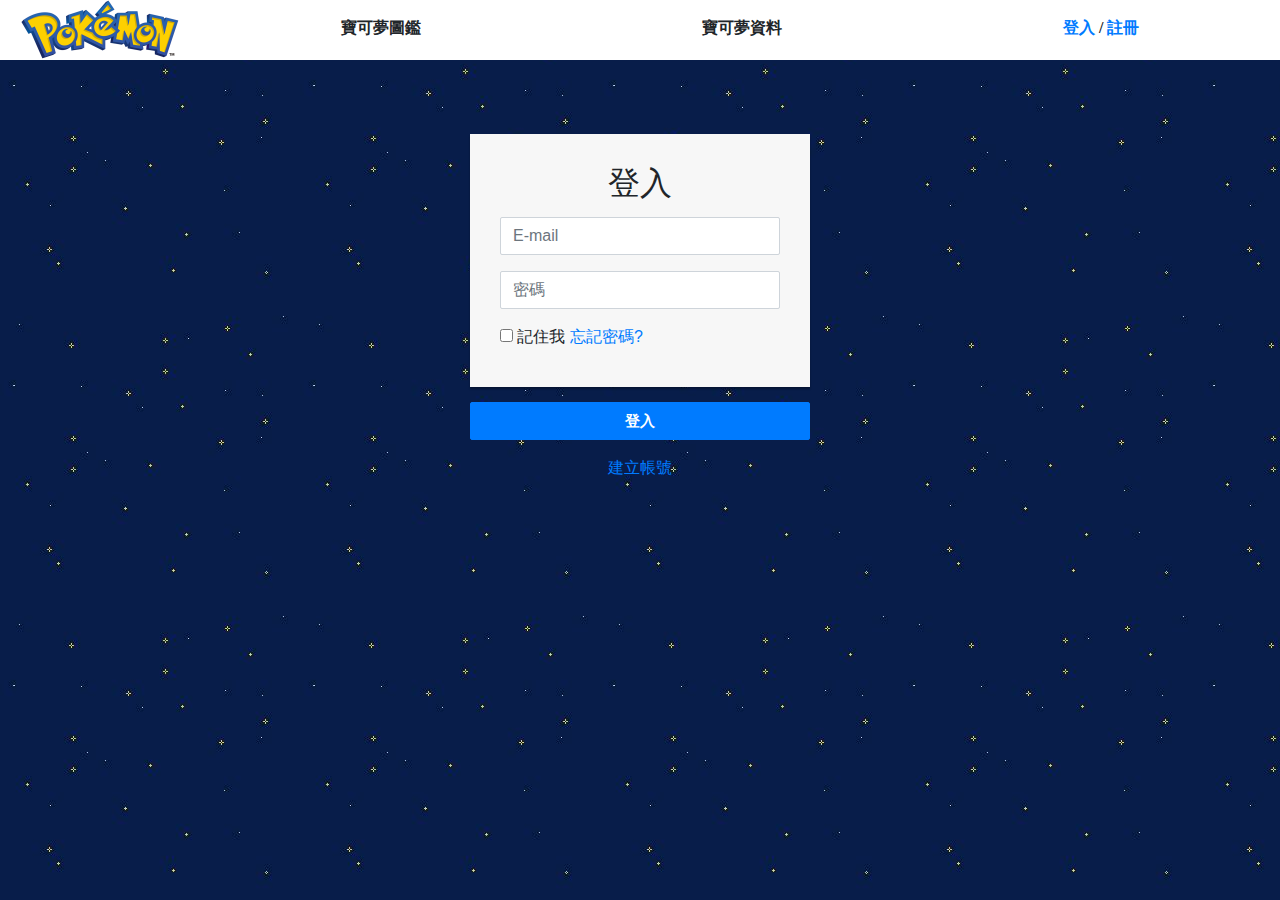
<file: Pokedex/login.html>
﻿<!DOCTYPE html>
<html lang="en">
<head>
    <meta charset="UTF-8">
    <meta name="description" content="Login">
    <meta name="author" content="Xuan-Hong,Liu">
    <meta name="viewport" content="width=device-width, initial-scale=1.0">
    <title>登入</title>
    <link rel="Shortcut Icon" href="img/background/favicon.ico" type="image/gif" sizes="16x16">
    <link rel="stylesheet" type="text/css" href="css/loading.css" />
    <link rel="stylesheet" href="css/pagesetting.css">
    <script src="js/jquery.js"></script>
    <script src="js/pokemoninfo.js"></script>
    <link rel="stylesheet" href="https://stackpath.bootstrapcdn.com/bootstrap/4.3.1/css/bootstrap.min.css" integrity="sha384-ggOyR0iXCbMQv3Xipma34MD+dH/1fQ784/j6cY/iJTQUOhcWr7x9JvoRxT2MZw1T" crossorigin="anonymous">
    <script src="https://ajax.googleapis.com/ajax/libs/jquery/1.12.4/jquery.min.js"></script>
    <script src="https://maxcdn.bootstrapcdn.com/bootstrap/3.3.7/js/bootstrap.min.js"></script>
    <script src="js/subroutine.js"></script>
    <link href="css/login.css" rel="stylesheet" />
</head>
<body>
    <div class="container" id="boundary">
        <div class="row header">
            <a href="index.html">
                <div id="logo"></div>
            </a>
            <div class="title" onclick="jump2()" id="title2">寶可夢資料</div>
            <div class="logIn">
                <a href="#" onclick="goLogin()">登入</a> /
                <a href="#" onclick="goRegister()">註冊</a>
            </div>

        </div><br>


        <div class="login-form">
            <form>
                <h2 class="text-center">登入</h2>
                <div class="form-group">
                    <input type="text" class="form-control" placeholder="E-mail" required="required" id="email">
                </div>
                <div class="form-group">
                    <input type="password" class="form-control" placeholder="密碼" required="required" id="pwd">
                </div>
                <div class="clearfix">
                    <label class="pull-left checkbox-inline"><input type="checkbox"> 記住我</label>
                    <a href="#" class="pull-right">忘記密碼?</a>
                </div>
            </form>
            <div class="form-group">
                <button type="submit" class="btn btn-primary btn-block" id="btnOK">登入</button>
            </div>
            <p class="text-center"><a href="register.html">建立帳號</a></p>
        </div>
    </div>




    <script>
        $(document).on("click", "#btnOK", function () {
            $.get("/odata/userInfoes", function (e) {
                var dataList = e.value;
                for (var i = 0; i < e.value.length; i++) {
                    if (dataList[i].email == $("#email").val()) {
                        if (dataList[i].pwd == $("#pwd").val()) {
                            document.location.href = "index.html";
                            document.cookie = "login=true";
                            document.cookie = "uid=" + dataList[i].uid;
                            document.cookie = "cName=" + dataList[i].cName;
                            var newItem = {
                                uid: dataList[i].uid,
                            }
                            $.ajax({
                                type: "post",
                                url: "/odata/loginRecords",
                                //contentType: "application/json",
                                //data: JSON.stringify(newItem)
                                data: newItem
                            })
                            return;
                        }
                    }
                }
                alert("登入失敗");
            })
        })

        //< !--Title Pokemon編號名稱在小螢幕時取消顯示-- >
        var a = 2;

        if (parseInt($(window).width()) > 700) {
            $("#title2").before('<div class="title" onclick="jumpIndex()" id="title1">寶可夢圖鑑</div>')
        }

        $(window).resize(function () {
            if (parseInt($(window).width()) < 700) {
                $("#title1").remove();
                a = 1;
            } else if (a == 1) {
                a = 2;
                $("#title2").before('<div class="title" onclick="jumpIndex()" id="title1">寶可夢圖鑑</div>');
            }
        });
             //< !--Title Pokemon編號名稱在小螢幕時取消顯示-- >
    </script>

</body>
</html>
</file>
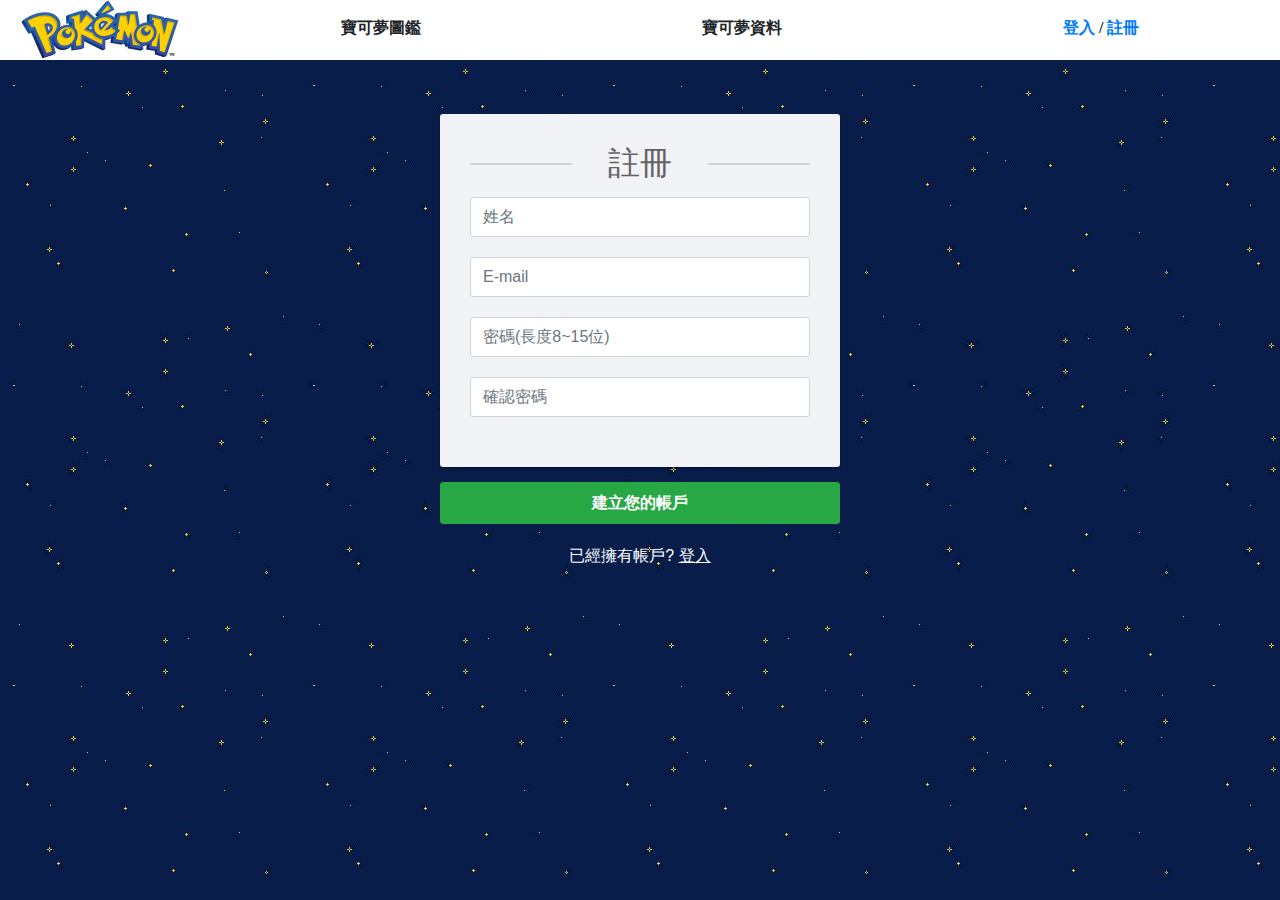
<file: Pokedex/register.html>
﻿<!DOCTYPE html>
<html lang="en">
<head>
    <meta charset="UTF-8">
    <meta name="description" content="Register">
    <meta name="author" content="Xuan-Hong,Liu">
    <meta name="viewport" content="width=device-width, initial-scale=1.0">
    <title>註冊</title>
    <link rel="Shortcut Icon" href="img/background/favicon.ico" type="image/gif" sizes="16x16">
    <link rel="stylesheet" type="text/css" href="css/loading.css" />
    <link rel="stylesheet" href="css/pagesetting.css">
    <script src="js/jquery.js"></script>
    <script src="js/pokemoninfo.js"></script>
    <link rel="stylesheet" href="https://stackpath.bootstrapcdn.com/bootstrap/4.3.1/css/bootstrap.min.css" integrity="sha384-ggOyR0iXCbMQv3Xipma34MD+dH/1fQ784/j6cY/iJTQUOhcWr7x9JvoRxT2MZw1T" crossorigin="anonymous">
    <script src="https://ajax.googleapis.com/ajax/libs/jquery/1.12.4/jquery.min.js"></script>
    <script src="https://maxcdn.bootstrapcdn.com/bootstrap/3.3.7/js/bootstrap.min.js"></script>
    <script src="js/subroutine.js"></script>
    <link href="css/register.css" rel="stylesheet" />
</head>
<body>
    <div class="container" id="boundary">
        <div class="row header">
            <a href="index.html">
                <div id="logo"></div>
            </a>
            <div class="title" onclick="jump2()" id="title2">寶可夢資料</div>
            <div class="logIn">
                <a href="#" onclick="goLogin()">登入</a> /
                <a href="#" onclick="goRegister()">註冊</a>
            </div>

        </div><br>


        <div class="signup-form">
            <form>
                <h2>註冊</h2>
                <div class="form-group">
                    <div class="col-xs-6 cName">
                        <input type="text" class="form-control" name="cName" placeholder="姓名" required="required" id="cName" onblur="nameCheck()">
                    </div>
                </div>
                <div class="form-group email">
                    <input type="email" class="form-control" name="email" placeholder="E-mail" required="required" id="email" onblur="mailCheck()">
                </div>
                <div class="form-group pwd">
                    <input type="password" class="form-control" name="password" placeholder="密碼(長度8~15位)" required="required" id="pwd" pattern=".{8,15}" onblur="pwdCheck()">
                </div>
                <div class="form-group cPwd">
                    <input type="password" class="form-control" name="confirm_password" placeholder="確認密碼" required="required" id="cPwd" pattern=".{8,15}" onblur="pwdCheck()">
                </div>
            </form>
            <div class="form-group">
                <button type="submit" class="btn btn-success btn-lg btn-block" id="btnOK">建立您的帳戶</button>
            </div>
            <div class="text-center">已經擁有帳戶? <a href="login.html">登入</a></div>
        </div>
    </div>


    <script>
        var flag = false;
        var flag2 = false;
        var flag3 = false;
        function pwdCheck() {
            if ($("#pwd").val() != $("#cPwd").val()) {
                $("#err").remove();
                $(".cPwd").append('<span style="color:red;font-size:0.25rem;" id="err">*兩次輸入密碼不一致</span>');
            } else {
                if ($("#pwd").val().length < 8) {
                    $("#err").remove();
                    $(".cPwd").append('<span style="color:red;font-size:0.25rem;" id="err">*密碼長度過短</span>');
                } else {
                    $("#err").remove();
                    flag = true;
                }

            }
        }

        function nameCheck() {
            if (!$("#cName").val()) {
                $(".cName").append('<span style="color:red;font-size:0.25rem;" id="eName">*必填</span>');
                return;
            } else {
                $("#eName").remove();
                flag2 = true;
            }
        }

        function mailCheck() {
            if (!$("#email").val()) {
                $(".email").append('<span style="color:red;font-size:0.25rem;" id="eMail">*必填</span>');
                return;
            } else {
                $("#eMail").remove();
                flag3 = true;
            }
        }

        $(document).on("click", "#btnOK", function () {
            if (!flag || !flag2 || !flag3) {
                pwdCheck();
                nameCheck();
                mailCheck();
                return;
            }


            $.get("/odata/userInfoes", function (e) {
                $("#eMail").remove();
                var dataList = e.value;
                for (var i = 0; i < e.value.length; i++) {
                    if (dataList[i].email == $("#email").val()) {
                        $(".email").append('<span style="color:red;font-size:0.25rem;" id="eMail">*信箱已註冊</span>');
                        return;
                    }
                }

                if (flag && flag2) {
                    var newUser = {
                        cName: $("#cName").val(),
                        email: $("#email").val(),
                        pwd: $("#pwd").val(),
                    }

                    $.ajax({
                        type: "post",
                        url: "/odata/userInfoes",
                        contentType: "application/json",
                        data: JSON.stringify(newUser)
                    }).then(function () {
                        $.get("/odata/userInfoes", function (e) {
                            var list = e.value;
                            document.location.href = "index.html";
                            for (var i = 0; i < e.value.length; i++) {
                                if (list[i].email == $("#email").val()) {
                                    document.location.href = "index.html";
                                    document.cookie = "login=true";
                                    document.cookie = "uid=" + list[i].uid;
                                    document.cookie = "cName=" + list[i].cName;
                                    alert("加入會員成功!");
                                    return;
                                }
                            }
                        })
                    })
                };
            })
        })


        //< !--Title Pokemon編號名稱在小螢幕時取消顯示-- >
        var a = 2;

        if (parseInt($(window).width()) > 700) {
            $("#title2").before('<div class="title" onclick="jumpIndex()" id="title1">寶可夢圖鑑</div>')
        }

        $(window).resize(function () {
            if (parseInt($(window).width()) < 700) {
                $("#title1").remove();
                a = 1;
            } else if (a == 1) {
                a = 2;
                $("#title2").before('<div class="title" onclick="jumpIndex()" id="title1">寶可夢圖鑑</div>');
            }
        });
                //< !--Title Pokemon編號名稱在小螢幕時取消顯示-- >
    </script>

</body>
</html>
</file>
<file: Pokedex/css/loading.css>
.ld.reverse {
  -webkit-animation-direction: reverse;
  animation-direction: reverse;
}
.ld.xhalf {
  -webkit-animation-duration: 0.5s;
  animation-duration: 0.5s;
}
.ld.x1 {
  -webkit-animation-duration: 1s;
  animation-duration: 1s;
}
.ld.x2 {
  -webkit-animation-duration: 2s;
  animation-duration: 2s;
}
.ld.x4 {
  -webkit-animation-duration: 4s;
  animation-duration: 4s;
}
.ld.running {
  -webkit-animation-play-state: running;
  animation-play-state: running;
}
.ld.paused {
  -webkit-animation-play-state: paused;
  animation-play-state: paused;
}
.ld.f00 {
  -webkit-animation-delay: 0s;
  animation-delay: 0s;
}
.ld.f01 {
  -webkit-animation-delay: -0.1s;
  animation-delay: -0.1s;
}
.ld.f02 {
  -webkit-animation-delay: -0.2s;
  animation-delay: -0.2s;
}
.ld.f03 {
  -webkit-animation-delay: -0.3s;
  animation-delay: -0.3s;
}
.ld.f04 {
  -webkit-animation-delay: -0.4s;
  animation-delay: -0.4s;
}
.ld.f05 {
  -webkit-animation-delay: -0.5s;
  animation-delay: -0.5s;
}
.ld.f06 {
  -webkit-animation-delay: -0.6s;
  animation-delay: -0.6s;
}
.ld.f07 {
  -webkit-animation-delay: -0.7s;
  animation-delay: -0.7s;
}
.ld.f08 {
  -webkit-animation-delay: -0.8s;
  animation-delay: -0.8s;
}
.ld.f09 {
  -webkit-animation-delay: -0.9s;
  animation-delay: -0.9s;
}
.ld.f10 {
  -webkit-animation-delay: -1s;
  animation-delay: -1s;
}
.ld-ball,
.ld-ring,
.ld-hourglass,
.ld-loader,
.ld-cross,
.ld-square,
.ld-pie,
.ld-spinner {
  width: 1em;
  height: 1em;
  position: relative;
  color: inherit;
  display: inline-block;
/*
  &:before
    content: "◎"
    display: block
    visibility: hidden
  */
}
.ld-ball:after,
.ld-ring:after,
.ld-hourglass:after,
.ld-loader:after,
.ld-cross:after,
.ld-square:after,
.ld-pie:after,
.ld-spinner:after {
  position: absolute;
  margin: auto;
  width: 100%;
  height: 100%;
  top: 0;
  left: 0;
  right: 0;
  bottom: 0;
  content: " ";
  display: inline-block;
  background: center center no-repeat;
  background-size: cover;
}
.ld-ball:after {
  border-radius: 50%;
  background: currentColor;
}
.ld-pie:after {
  width: 0;
  height: 0;
  border-radius: 50%;
  border-style: solid;
  border-width: 0.5em;
  -webkit-background-clip: padding-box;
  border-color: currentColor currentColor currentColor transparent;
}
.ld-ring:after {
  border-radius: 50%;
  border-style: solid;
  border-width: 0.15em;
  -webkit-background-clip: padding-box;
  border-color: currentColor currentColor currentColor transparent;
  box-sizing: border-box;
}
.ld-hourglass:after {
  width: 0;
  height: 0;
  background: none;
  border-radius: 50%;
  border-style: solid;
  border-width: 0.5em;
  border-color: currentColor transparent currentColor transparent;
}
.ld-cross:after {
  width: 18%;
  height: 18%;
  background: currentColor;
  box-shadow: 0 0.18em 0 1px currentColor, 0 -0.18em 0 1px currentColor, 0.18em 0 0 1px currentColor, -0.18em 0 0 1px currentColor, 0 0.36em 0 1px currentColor, 0 -0.36em 0 1px currentColor, 0.36em 0 0 1px currentColor, -0.36em 0 0 1px currentColor;
}
.ld-square:after {
  width: 90%;
  height: 90%;
  background: currentColor;
}
.ld-spinner:after {
  width: 20%;
  height: 20%;
  border-radius: 50%;
  background: none;
  box-shadow: 0 0.5em 0 0 currentColor,0 -.5em 0 0 currentColor,.5em 0 0 0 currentColor,-.5em 0 0 0 currentColor,.35355339059327373em .35355339059327373em 0 0 currentColor,-.35355339059327373em .35355339059327373em 0 0 currentColor,.35355339059327373em -.35355339059327373em 0 0 currentColor,-.35355339059327373em -.35355339059327373em 0 0 currentColor;
}
.ld-loader {
  background-size: cover;
}
@keyframes ld-blink {
  0% {
    opacity: 1;
  }
  49% {
    opacity: 1;
  }
  50% {
    opacity: 0;
  }
  100% {
    opacity: 0;
  }
}
@-webkit-keyframes ld-blink {
  0% {
    opacity: 1;
  }
  49% {
    opacity: 1;
  }
  50% {
    opacity: 0;
  }
  100% {
    opacity: 0;
  }
}
.ld.ld-blink {
  -webkit-animation: ld-blink 1s infinite linear;
  animation: ld-blink 1s infinite linear;
}
@keyframes ld-blur {
  0% {
    filter: blur(0);
  }
  50% {
    filter: blur(5px);
  }
  100% {
    filter: blur(0);
  }
}
@-webkit-keyframes ld-blur {
  0% {
    filter: blur(0);
  }
  50% {
    filter: blur(5px);
  }
  100% {
    filter: blur(0);
  }
}
.ld.ld-blur {
  -webkit-animation: ld-blur 1s infinite;
  animation: ld-blur 1s infinite;
}
@keyframes ld-breath {
  0% {
    -webkit-transform: scale(0.86);
    transform: scale(0.86);
  }
  50% {
    -webkit-transform: scale(1.06);
    transform: scale(1.06);
  }
  100% {
    -webkit-transform: scale(0.86);
    transform: scale(0.86);
  }
}
@-webkit-keyframes ld-breath {
  0% {
    -webkit-transform: scale(0.86);
    transform: scale(0.86);
  }
  50% {
    -webkit-transform: scale(1.06);
    transform: scale(1.06);
  }
  100% {
    -webkit-transform: scale(0.86);
    transform: scale(0.86);
  }
}
.ld.ld-breath {
  -webkit-animation: ld-breath 1s infinite;
  animation: ld-breath 1s infinite;
}
@keyframes ld-broadcast {
  0% {
    box-shadow: 0 0 0 3px rgba(0,0,0,0.9);
  }
  19% {
    box-shadow: 0 0 0 2px rgba(0,0,0,0.7);
  }
  20% {
    box-shadow: 0 0 0 6px rgba(0,0,0,0.8);
  }
  39% {
    box-shadow: 0 0 0 5px rgba(0,0,0,0.6);
  }
  40% {
    box-shadow: 0 0 0 9px rgba(0,0,0,0.7);
  }
  60% {
    box-shadow: 0 0 0 8px rgba(0,0,0,0.6);
    animation-timing-function: cubic-bezier(0.5, 0, 1, 0.5);
  }
  100% {
    box-shadow: 0 0 0 0px rgba(0,0,0,0.2);
  }
}
@-webkit-keyframes ld-broadcast {
  0% {
    box-shadow: 0 0 0 3px rgba(0,0,0,0.9);
  }
  19% {
    box-shadow: 0 0 0 2px rgba(0,0,0,0.7);
  }
  20% {
    box-shadow: 0 0 0 6px rgba(0,0,0,0.8);
  }
  39% {
    box-shadow: 0 0 0 5px rgba(0,0,0,0.6);
  }
  40% {
    box-shadow: 0 0 0 9px rgba(0,0,0,0.7);
  }
  60% {
    box-shadow: 0 0 0 8px rgba(0,0,0,0.6);
    animation-timing-function: cubic-bezier(0.5, 0, 1, 0.5);
  }
  100% {
    box-shadow: 0 0 0 0px rgba(0,0,0,0.2);
  }
}
.ld.ld-broadcast {
  -webkit-animation: ld-broadcast 1s infinite ease-out;
  animation: ld-broadcast 1s infinite ease-out;
  border-radius: 50%;
}
@keyframes ld-clock {
  0% {
    -webkit-transform: rotate(0deg);
    transform: rotate(0deg);
  }
  8.333% {
    -webkit-transform: rotate(30deg);
    transform: rotate(30deg);
  }
  16.667% {
    -webkit-transform: rotate(60deg);
    transform: rotate(60deg);
  }
  25% {
    -webkit-transform: rotate(90deg);
    transform: rotate(90deg);
  }
  33.333% {
    -webkit-transform: rotate(120deg);
    transform: rotate(120deg);
  }
  41.667% {
    -webkit-transform: rotate(150deg);
    transform: rotate(150deg);
  }
  50% {
    -webkit-transform: rotate(180deg);
    transform: rotate(180deg);
  }
  58.333% {
    -webkit-transform: rotate(210deg);
    transform: rotate(210deg);
  }
  66.667% {
    -webkit-transform: rotate(240deg);
    transform: rotate(240deg);
  }
  75% {
    -webkit-transform: rotate(270deg);
    transform: rotate(270deg);
  }
  83.333% {
    -webkit-transform: rotate(300deg);
    transform: rotate(300deg);
  }
  91.667% {
    -webkit-transform: rotate(330deg);
    transform: rotate(330deg);
  }
  100% {
    -webkit-transform: rotate(360deg);
    transform: rotate(360deg);
  }
}
@-webkit-keyframes ld-clock {
  0% {
    -webkit-transform: rotate(0deg);
    transform: rotate(0deg);
  }
  8.333% {
    -webkit-transform: rotate(30deg);
    transform: rotate(30deg);
  }
  16.667% {
    -webkit-transform: rotate(60deg);
    transform: rotate(60deg);
  }
  25% {
    -webkit-transform: rotate(90deg);
    transform: rotate(90deg);
  }
  33.333% {
    -webkit-transform: rotate(120deg);
    transform: rotate(120deg);
  }
  41.667% {
    -webkit-transform: rotate(150deg);
    transform: rotate(150deg);
  }
  50% {
    -webkit-transform: rotate(180deg);
    transform: rotate(180deg);
  }
  58.333% {
    -webkit-transform: rotate(210deg);
    transform: rotate(210deg);
  }
  66.667% {
    -webkit-transform: rotate(240deg);
    transform: rotate(240deg);
  }
  75% {
    -webkit-transform: rotate(270deg);
    transform: rotate(270deg);
  }
  83.333% {
    -webkit-transform: rotate(300deg);
    transform: rotate(300deg);
  }
  91.667% {
    -webkit-transform: rotate(330deg);
    transform: rotate(330deg);
  }
  100% {
    -webkit-transform: rotate(360deg);
    transform: rotate(360deg);
  }
}
.ld.ld-clock {
  -webkit-animation: ld-clock 9s infinite cubic-bezier(0, 0.7, 0.3, 1);
  animation: ld-clock 9s infinite cubic-bezier(0, 0.7, 0.3, 1);
}
@keyframes ld-cycle {
  0%, 50%, 100% {
    animation-timing-function: cubic-bezier(0.5, 0.5, 0.5, 0.5);
  }
  0% {
    -webkit-transform: rotate(0);
    transform: rotate(0);
  }
  50% {
    -webkit-transform: rotate(180deg);
    transform: rotate(180deg);
  }
  100% {
    -webkit-transform: rotate(360deg);
    transform: rotate(360deg);
  }
}
@-webkit-keyframes ld-cycle {
  0%, 50%, 100% {
    animation-timing-function: cubic-bezier(0.5, 0.5, 0.5, 0.5);
  }
  0% {
    -webkit-transform: rotate(0);
    transform: rotate(0);
  }
  50% {
    -webkit-transform: rotate(180deg);
    transform: rotate(180deg);
  }
  100% {
    -webkit-transform: rotate(360deg);
    transform: rotate(360deg);
  }
}
.ld.ld-cycle {
  -webkit-animation: ld-cycle 1s infinite linear;
  animation: ld-cycle 1s infinite linear;
}
@keyframes ld-fade {
  0% {
    opacity: 1;
  }
  100% {
    opacity: 0;
  }
}
@-webkit-keyframes ld-fade {
  0% {
    opacity: 1;
  }
  100% {
    opacity: 0;
  }
}
.ld.ld-fade {
  -webkit-animation: ld-fade 1s infinite linear;
  animation: ld-fade 1s infinite linear;
}
@keyframes ld-flip {
  0%, 25%, 50%, 75%, 100% {
    animation-timing-function: cubic-bezier(0, 0.5, 0.5, 1);
  }
  0% {
    -webkit-transform: rotateY(0deg) rotateX(0deg);
    transform: rotateY(0deg) rotateX(0deg);
  }
  25% {
    -webkit-transform: rotateY(180deg) rotateX(0deg);
    transform: rotateY(180deg) rotateX(0deg);
  }
  50% {
    -webkit-transform: rotateY(180deg) rotateX(180deg);
    transform: rotateY(180deg) rotateX(180deg);
  }
  75% {
    -webkit-transform: rotateY(0deg) rotateX(180deg);
    transform: rotateY(0deg) rotateX(180deg);
  }
  100% {
    -webkit-transform: rotateY(0deg) rotateX(0deg);
    transform: rotateY(0deg) rotateX(0deg);
  }
}
@-webkit-keyframes ld-flip {
  0%, 25%, 50%, 75%, 100% {
    animation-timing-function: cubic-bezier(0, 0.5, 0.5, 1);
  }
  0% {
    -webkit-transform: rotateY(0deg) rotateX(0deg);
    transform: rotateY(0deg) rotateX(0deg);
  }
  25% {
    -webkit-transform: rotateY(180deg) rotateX(0deg);
    transform: rotateY(180deg) rotateX(0deg);
  }
  50% {
    -webkit-transform: rotateY(180deg) rotateX(180deg);
    transform: rotateY(180deg) rotateX(180deg);
  }
  75% {
    -webkit-transform: rotateY(0deg) rotateX(180deg);
    transform: rotateY(0deg) rotateX(180deg);
  }
  100% {
    -webkit-transform: rotateY(0deg) rotateX(0deg);
    transform: rotateY(0deg) rotateX(0deg);
  }
}
.ld.ld-flip {
  -webkit-animation: ld-flip 2s infinite;
  animation: ld-flip 2s infinite;
}
@keyframes ld-flip-v {
  0%, 25%, 50%, 75%, 100% {
    animation-timing-function: cubic-bezier(0, 0.5, 0.5, 1);
  }
  0% {
    -webkit-transform: rotateX(0deg) rotateY(0deg);
    transform: rotateX(0deg) rotateY(0deg);
  }
  50% {
    -webkit-transform: rotateX(180deg) rotateY(0deg);
    transform: rotateX(180deg) rotateY(0deg);
  }
  100% {
    -webkit-transform: rotateX(0deg) rotateY(0deg);
    transform: rotateX(0deg) rotateY(0deg);
  }
}
@-webkit-keyframes ld-flip-v {
  0%, 25%, 50%, 75%, 100% {
    animation-timing-function: cubic-bezier(0, 0.5, 0.5, 1);
  }
  0% {
    -webkit-transform: rotateX(0deg) rotateY(0deg);
    transform: rotateX(0deg) rotateY(0deg);
  }
  50% {
    -webkit-transform: rotateX(180deg) rotateY(0deg);
    transform: rotateX(180deg) rotateY(0deg);
  }
  100% {
    -webkit-transform: rotateX(0deg) rotateY(0deg);
    transform: rotateX(0deg) rotateY(0deg);
  }
}
.ld.ld-flip-v {
  -webkit-animation: ld-flip-v 1s infinite;
  animation: ld-flip-v 1s infinite;
}
@keyframes ld-flip-h {
  0%, 25%, 50%, 75%, 100% {
    animation-timing-function: cubic-bezier(0, 0.5, 0.5, 1);
  }
  0% {
    -webkit-transform: rotateY(0deg) rotateX(0deg);
    transform: rotateY(0deg) rotateX(0deg);
  }
  50% {
    -webkit-transform: rotateY(180deg) rotateX(0deg);
    transform: rotateY(180deg) rotateX(0deg);
  }
  100% {
    -webkit-transform: rotateY(0deg) rotateX(0deg);
    transform: rotateY(0deg) rotateX(0deg);
  }
}
@-webkit-keyframes ld-flip-h {
  0%, 25%, 50%, 75%, 100% {
    animation-timing-function: cubic-bezier(0, 0.5, 0.5, 1);
  }
  0% {
    -webkit-transform: rotateY(0deg) rotateX(0deg);
    transform: rotateY(0deg) rotateX(0deg);
  }
  50% {
    -webkit-transform: rotateY(180deg) rotateX(0deg);
    transform: rotateY(180deg) rotateX(0deg);
  }
  100% {
    -webkit-transform: rotateY(0deg) rotateX(0deg);
    transform: rotateY(0deg) rotateX(0deg);
  }
}
.ld.ld-flip-h {
  -webkit-animation: ld-flip-h 1s infinite;
  animation: ld-flip-h 1s infinite;
}
@keyframes ld-coin-v {
  0%, 100% {
    animation-timing-function: cubic-bezier(0.5, 0, 1, 0.5);
  }
  50% {
    animation-timing-function: cubic-bezier(0, 0.5, 0.5, 1);
  }
  0% {
    -webkit-transform: rotateX(0deg);
    transform: rotateX(0deg);
  }
  50% {
    -webkit-transform: rotateX(1800deg);
    transform: rotateX(1800deg);
  }
  100% {
    -webkit-transform: rotateX(3600deg);
    transform: rotateX(3600deg);
  }
}
@-webkit-keyframes ld-coin-v {
  0%, 100% {
    animation-timing-function: cubic-bezier(0.5, 0, 1, 0.5);
  }
  50% {
    animation-timing-function: cubic-bezier(0, 0.5, 0.5, 1);
  }
  0% {
    -webkit-transform: rotateX(0deg);
    transform: rotateX(0deg);
  }
  50% {
    -webkit-transform: rotateX(1800deg);
    transform: rotateX(1800deg);
  }
  100% {
    -webkit-transform: rotateX(3600deg);
    transform: rotateX(3600deg);
  }
}
.ld.ld-coin-v {
  -webkit-animation: ld-coin-v 2s infinite;
  animation: ld-coin-v 2s infinite;
}
@keyframes ld-coin-h {
  0%, 100% {
    animation-timing-function: cubic-bezier(0.5, 0, 1, 0.5);
  }
  50% {
    animation-timing-function: cubic-bezier(0, 0.5, 0.5, 1);
  }
  0% {
    -webkit-transform: rotateY(0deg);
    transform: rotateY(0deg);
  }
  50% {
    -webkit-transform: rotateY(1800deg);
    transform: rotateY(1800deg);
  }
  100% {
    -webkit-transform: rotateY(3600deg);
    transform: rotateY(3600deg);
  }
}
@-webkit-keyframes ld-coin-h {
  0%, 100% {
    animation-timing-function: cubic-bezier(0.5, 0, 1, 0.5);
  }
  50% {
    animation-timing-function: cubic-bezier(0, 0.5, 0.5, 1);
  }
  0% {
    -webkit-transform: rotateY(0deg);
    transform: rotateY(0deg);
  }
  50% {
    -webkit-transform: rotateY(1800deg);
    transform: rotateY(1800deg);
  }
  100% {
    -webkit-transform: rotateY(3600deg);
    transform: rotateY(3600deg);
  }
}
.ld.ld-coin-h {
  -webkit-animation: ld-coin-h 2s infinite;
  animation: ld-coin-h 2s infinite;
}
@keyframes ld-heartbeat {
  0% {
    -webkit-transform: scale(1.05);
    transform: scale(1.05);
  }
  5% {
    -webkit-transform: scale(1.25);
    transform: scale(1.25);
  }
  39% {
    -webkit-transform: scale(0.9);
    transform: scale(0.9);
  }
  45% {
    -webkit-transform: scale(1.15);
    transform: scale(1.15);
  }
  60% {
    -webkit-transform: scale(1.05);
    transform: scale(1.05);
  }
  100% {
    -webkit-transform: scale(1);
    transform: scale(1);
  }
}
@-webkit-keyframes ld-heartbeat {
  0% {
    -webkit-transform: scale(1.05);
    transform: scale(1.05);
  }
  5% {
    -webkit-transform: scale(1.25);
    transform: scale(1.25);
  }
  39% {
    -webkit-transform: scale(0.9);
    transform: scale(0.9);
  }
  45% {
    -webkit-transform: scale(1.15);
    transform: scale(1.15);
  }
  60% {
    -webkit-transform: scale(1.05);
    transform: scale(1.05);
  }
  100% {
    -webkit-transform: scale(1);
    transform: scale(1);
  }
}
.ld.ld-heartbeat {
  -webkit-animation: ld-heartbeat 0.8s infinite cubic-bezier(0.215, 0.61, 0.355, 1);
  animation: ld-heartbeat 0.8s infinite cubic-bezier(0.215, 0.61, 0.355, 1);
}
@keyframes ld-radio {
  0% {
    animation-timing-function: cubic-bezier(0.3, 0.27, 0.13, 1);
  }
  0% {
    -webkit-transform: scale(0.8);
    transform: scale(0.8);
    opacity: 0;
  }
  5% {
    -webkit-transform: scale(1);
    transform: scale(1);
    opacity: 1;
  }
  100% {
    -webkit-transform: scale(1.5);
    transform: scale(1.5);
    opacity: 0;
  }
}
@-webkit-keyframes ld-radio {
  0% {
    animation-timing-function: cubic-bezier(0.3, 0.27, 0.13, 1);
  }
  0% {
    -webkit-transform: scale(0.8);
    transform: scale(0.8);
    opacity: 0;
  }
  5% {
    -webkit-transform: scale(1);
    transform: scale(1);
    opacity: 1;
  }
  100% {
    -webkit-transform: scale(1.5);
    transform: scale(1.5);
    opacity: 0;
  }
}
.ld.ld-radio {
  position: relative;
  display: inline-block;
  margin: 0;
  padding: 0;
}
.ld.ld-radio:after {
  -webkit-animation: ld-radio 1s infinite;
  animation: ld-radio 1s infinite;
  content: " ";
  display: block;
  position: absolute;
  top: 0;
  left: 0;
  width: 100%;
  height: 100%;
  border: 6px solid #000;
  border-radius: 50%;
  background: none;
}
.ld.ld-radio.square:after {
  border-radius: 0;
}
@keyframes ld-rotate {
  0%, 33%, 66%, 100% {
    animation-timing-function: cubic-bezier(0.5, 0, 1, 0.5);
  }
  16%, 50%, 83% {
    animation-timing-function: cubic-bezier(0, 0.5, 0.5, 1);
  }
  0% {
    -webkit-transform: skewX(0deg) skewY(0deg) scaleX(2) scaleY(0.5);
    transform: skewX(0deg) skewY(0deg) scaleX(2) scaleY(0.5);
  }
  16% {
    -webkit-transform: skewX(45deg) skewY(0deg) scaleX(1) scaleY(1);
    transform: skewX(45deg) skewY(0deg) scaleX(1) scaleY(1);
  }
  33% {
    -webkit-transform: skewX(0deg) skewY(45deg) scaleX(1) scaleY(1);
    transform: skewX(0deg) skewY(45deg) scaleX(1) scaleY(1);
  }
  50% {
    -webkit-transform: skewX(0deg) skewY(0deg) scaleX(0.5) scaleY(2);
    transform: skewX(0deg) skewY(0deg) scaleX(0.5) scaleY(2);
  }
  66% {
    -webkit-transform: skewX(0deg) skewY(-45deg) scaleX(1) scaleY(1);
    transform: skewX(0deg) skewY(-45deg) scaleX(1) scaleY(1);
  }
  83% {
    -webkit-transform: skewX(-45deg) skewY(0deg) scaleX(1) scaleY(1);
    transform: skewX(-45deg) skewY(0deg) scaleX(1) scaleY(1);
  }
  100% {
    -webkit-transform: skewX(0deg) skewY(0deg) scaleX(2) scaleY(0.5);
    transform: skewX(0deg) skewY(0deg) scaleX(2) scaleY(0.5);
  }
}
@-webkit-keyframes ld-rotate {
  0%, 33%, 66%, 100% {
    animation-timing-function: cubic-bezier(0.5, 0, 1, 0.5);
  }
  16%, 50%, 83% {
    animation-timing-function: cubic-bezier(0, 0.5, 0.5, 1);
  }
  0% {
    -webkit-transform: skewX(0deg) skewY(0deg) scaleX(2) scaleY(0.5);
    transform: skewX(0deg) skewY(0deg) scaleX(2) scaleY(0.5);
  }
  16% {
    -webkit-transform: skewX(45deg) skewY(0deg) scaleX(1) scaleY(1);
    transform: skewX(45deg) skewY(0deg) scaleX(1) scaleY(1);
  }
  33% {
    -webkit-transform: skewX(0deg) skewY(45deg) scaleX(1) scaleY(1);
    transform: skewX(0deg) skewY(45deg) scaleX(1) scaleY(1);
  }
  50% {
    -webkit-transform: skewX(0deg) skewY(0deg) scaleX(0.5) scaleY(2);
    transform: skewX(0deg) skewY(0deg) scaleX(0.5) scaleY(2);
  }
  66% {
    -webkit-transform: skewX(0deg) skewY(-45deg) scaleX(1) scaleY(1);
    transform: skewX(0deg) skewY(-45deg) scaleX(1) scaleY(1);
  }
  83% {
    -webkit-transform: skewX(-45deg) skewY(0deg) scaleX(1) scaleY(1);
    transform: skewX(-45deg) skewY(0deg) scaleX(1) scaleY(1);
  }
  100% {
    -webkit-transform: skewX(0deg) skewY(0deg) scaleX(2) scaleY(0.5);
    transform: skewX(0deg) skewY(0deg) scaleX(2) scaleY(0.5);
  }
}
.ld.ld-rotate {
  -webkit-animation: ld-rotate 1s infinite;
  animation: ld-rotate 1s infinite;
}
@keyframes ld-rubber {
  0% {
    -webkit-transform: scale(1, 1);
    transform: scale(1, 1);
  }
  20% {
    -webkit-transform: scale(1.5, 1);
    transform: scale(1.5, 1);
  }
  30% {
    -webkit-transform: scale(0.8, 1);
    transform: scale(0.8, 1);
  }
  40% {
    -webkit-transform: scale(1.3, 1);
    transform: scale(1.3, 1);
  }
  50% {
    -webkit-transform: scale(0.85, 1);
    transform: scale(0.85, 1);
  }
  60% {
    -webkit-transform: scale(1.2, 1);
    transform: scale(1.2, 1);
  }
  70% {
    -webkit-transform: scale(0.9, 1);
    transform: scale(0.9, 1);
  }
  80% {
    -webkit-transform: scale(1.1, 1);
    transform: scale(1.1, 1);
  }
  90% {
    -webkit-transform: scale(0.95, 1);
    transform: scale(0.95, 1);
  }
  100% {
    -webkit-transform: scale(1, 1);
    transform: scale(1, 1);
  }
}
@-webkit-keyframes ld-rubber {
  0% {
    -webkit-transform: scale(1, 1);
    transform: scale(1, 1);
  }
  20% {
    -webkit-transform: scale(1.5, 1);
    transform: scale(1.5, 1);
  }
  30% {
    -webkit-transform: scale(0.8, 1);
    transform: scale(0.8, 1);
  }
  40% {
    -webkit-transform: scale(1.3, 1);
    transform: scale(1.3, 1);
  }
  50% {
    -webkit-transform: scale(0.85, 1);
    transform: scale(0.85, 1);
  }
  60% {
    -webkit-transform: scale(1.2, 1);
    transform: scale(1.2, 1);
  }
  70% {
    -webkit-transform: scale(0.9, 1);
    transform: scale(0.9, 1);
  }
  80% {
    -webkit-transform: scale(1.1, 1);
    transform: scale(1.1, 1);
  }
  90% {
    -webkit-transform: scale(0.95, 1);
    transform: scale(0.95, 1);
  }
  100% {
    -webkit-transform: scale(1, 1);
    transform: scale(1, 1);
  }
}
.ld.ld-rubber {
  -webkit-animation: ld-rubber 1s ease-out infinite;
  animation: ld-rubber 1s ease-out infinite;
}
@keyframes ld-shadow {
  0%, 100% {
    animation-timing-function: cubic-bezier(0.5, 0, 0.5, 1);
  }
  50% {
    animation-timing-function: cubic-bezier(0.5, 0, 0.5, 1);
  }
  0% {
    box-shadow: 0 0 0 0 rgba(0,0,0,0.2);
  }
  50% {
    box-shadow: 0 0 0 10px rgba(0,0,0,0.9);
  }
  100% {
    box-shadow: 0 0 0 0 rgba(0,0,0,0.2);
  }
}
@-webkit-keyframes ld-shadow {
  0%, 100% {
    animation-timing-function: cubic-bezier(0.5, 0, 0.5, 1);
  }
  50% {
    animation-timing-function: cubic-bezier(0.5, 0, 0.5, 1);
  }
  0% {
    box-shadow: 0 0 0 0 rgba(0,0,0,0.2);
  }
  50% {
    box-shadow: 0 0 0 10px rgba(0,0,0,0.9);
  }
  100% {
    box-shadow: 0 0 0 0 rgba(0,0,0,0.2);
  }
}
.ld.ld-shadow {
  -webkit-animation: ld-shadow 1s infinite;
  animation: ld-shadow 1s infinite;
  border-radius: 50%;
}
@keyframes ld-shadow-a {
  0% {
    box-shadow: 3px 0px 0 6px rgba(0,0,0,0.5);
  }
  8.33% {
    box-shadow: 3px 1px 0 6px rgba(0,0,0,0.5);
  }
  16.67% {
    box-shadow: 2px 3px 0 6px rgba(0,0,0,0.5);
  }
  25% {
    box-shadow: 0px 3px 0 6px rgba(0,0,0,0.5);
  }
  33.33% {
    box-shadow: -1px 3px 0 6px rgba(0,0,0,0.5);
  }
  41.67% {
    box-shadow: -3px 1px 0 6px rgba(0,0,0,0.5);
  }
  50% {
    box-shadow: -3px 0px 0 6px rgba(0,0,0,0.5);
  }
  58.33% {
    box-shadow: -3px -1px 0 6px rgba(0,0,0,0.5);
  }
  66.67% {
    box-shadow: -2px -3px 0 6px rgba(0,0,0,0.5);
  }
  75% {
    box-shadow: 0px -3px 0 6px rgba(0,0,0,0.5);
  }
  83.33% {
    box-shadow: 2px -3px 0 6px rgba(0,0,0,0.5);
  }
  91.67% {
    box-shadow: 3px -2px 0 6px rgba(0,0,0,0.5);
  }
  100% {
    box-shadow: 3px 0px 0 6px rgba(0,0,0,0.5);
  }
}
@-webkit-keyframes ld-shadow-a {
  0% {
    box-shadow: 3px 0px 0 6px rgba(0,0,0,0.5);
  }
  8.33% {
    box-shadow: 3px 1px 0 6px rgba(0,0,0,0.5);
  }
  16.67% {
    box-shadow: 2px 3px 0 6px rgba(0,0,0,0.5);
  }
  25% {
    box-shadow: 0px 3px 0 6px rgba(0,0,0,0.5);
  }
  33.33% {
    box-shadow: -1px 3px 0 6px rgba(0,0,0,0.5);
  }
  41.67% {
    box-shadow: -3px 1px 0 6px rgba(0,0,0,0.5);
  }
  50% {
    box-shadow: -3px 0px 0 6px rgba(0,0,0,0.5);
  }
  58.33% {
    box-shadow: -3px -1px 0 6px rgba(0,0,0,0.5);
  }
  66.67% {
    box-shadow: -2px -3px 0 6px rgba(0,0,0,0.5);
  }
  75% {
    box-shadow: 0px -3px 0 6px rgba(0,0,0,0.5);
  }
  83.33% {
    box-shadow: 2px -3px 0 6px rgba(0,0,0,0.5);
  }
  91.67% {
    box-shadow: 3px -2px 0 6px rgba(0,0,0,0.5);
  }
  100% {
    box-shadow: 3px 0px 0 6px rgba(0,0,0,0.5);
  }
}
.ld.ld-shadow-a {
  -webkit-animation: ld-shadow-a 0.5s infinite;
  animation: ld-shadow-a 0.5s infinite;
  box-shadow: 3px 0px 0 6px rgba(0,0,0,0.5);
  border-radius: 50%;
}
@keyframes ld-skew {
  0%, 50%, 100% {
    animation-timing-function: cubic-bezier(0.4, 0, 1, 0.6);
  }
  25%, 75% {
    animation-timing-function: cubic-bezier(0, 0.4, 0.6, 1);
  }
  0% {
    -webkit-transform: skewX(20deg) scale(1);
    transform: skewX(20deg) scale(1);
  }
  25% {
    -webkit-transform: skewX(0deg) scale(0.9);
    transform: skewX(0deg) scale(0.9);
  }
  50% {
    -webkit-transform: skewX(-20deg) scale(1);
    transform: skewX(-20deg) scale(1);
  }
  75% {
    -webkit-transform: skewX(0deg) scale(0.9);
    transform: skewX(0deg) scale(0.9);
  }
  100% {
    -webkit-transform: skewX(20deg) scale(1);
    transform: skewX(20deg) scale(1);
  }
}
@-webkit-keyframes ld-skew {
  0%, 50%, 100% {
    animation-timing-function: cubic-bezier(0.4, 0, 1, 0.6);
  }
  25%, 75% {
    animation-timing-function: cubic-bezier(0, 0.4, 0.6, 1);
  }
  0% {
    -webkit-transform: skewX(20deg) scale(1);
    transform: skewX(20deg) scale(1);
  }
  25% {
    -webkit-transform: skewX(0deg) scale(0.9);
    transform: skewX(0deg) scale(0.9);
  }
  50% {
    -webkit-transform: skewX(-20deg) scale(1);
    transform: skewX(-20deg) scale(1);
  }
  75% {
    -webkit-transform: skewX(0deg) scale(0.9);
    transform: skewX(0deg) scale(0.9);
  }
  100% {
    -webkit-transform: skewX(20deg) scale(1);
    transform: skewX(20deg) scale(1);
  }
}
.ld.ld-skew {
  -webkit-animation: ld-skew 1s infinite;
  animation: ld-skew 1s infinite;
}
@keyframes ld-spin {
  0% {
    -webkit-transform: rotate(0);
    transform: rotate(0);
    animation-timing-function: cubic-bezier(0.55, 0.055, 0.675, 0.19);
  }
  50% {
    -webkit-transform: rotate(180deg);
    transform: rotate(180deg);
    animation-timing-function: cubic-bezier(0.215, 0.61, 0.355, 1);
  }
  100% {
    -webkit-transform: rotate(360deg);
    transform: rotate(360deg);
  }
}
@-webkit-keyframes ld-spin {
  0% {
    -webkit-transform: rotate(0);
    transform: rotate(0);
    animation-timing-function: cubic-bezier(0.55, 0.055, 0.675, 0.19);
  }
  50% {
    -webkit-transform: rotate(180deg);
    transform: rotate(180deg);
    animation-timing-function: cubic-bezier(0.215, 0.61, 0.355, 1);
  }
  100% {
    -webkit-transform: rotate(360deg);
    transform: rotate(360deg);
  }
}
.ld.ld-spin {
  -webkit-animation: ld-spin 1s infinite;
  animation: ld-spin 1s infinite;
}
@keyframes ld-spin-fast {
  0% {
    -webkit-transform: rotate(0);
    transform: rotate(0);
    animation-timing-function: cubic-bezier(0.55, 0.055, 0.675, 0.19);
  }
  50% {
    -webkit-transform: rotate(900deg);
    transform: rotate(900deg);
    animation-timing-function: cubic-bezier(0.215, 0.61, 0.355, 1);
  }
  100% {
    -webkit-transform: rotate(1800deg);
    transform: rotate(1800deg);
  }
}
@-webkit-keyframes ld-spin-fast {
  0% {
    -webkit-transform: rotate(0);
    transform: rotate(0);
    animation-timing-function: cubic-bezier(0.55, 0.055, 0.675, 0.19);
  }
  50% {
    -webkit-transform: rotate(900deg);
    transform: rotate(900deg);
    animation-timing-function: cubic-bezier(0.215, 0.61, 0.355, 1);
  }
  100% {
    -webkit-transform: rotate(1800deg);
    transform: rotate(1800deg);
  }
}
.ld.ld-spin-fast {
  -webkit-animation: ld-spin-fast 1s infinite;
  animation: ld-spin-fast 1s infinite;
}
@keyframes ld-squeeze {
  0% {
    -webkit-transform: scale(1, 0.5);
    transform: scale(1, 0.5);
  }
  50% {
    -webkit-transform: scale(0.5, 1);
    transform: scale(0.5, 1);
  }
  100% {
    -webkit-transform: scale(1, 0.5);
    transform: scale(1, 0.5);
  }
}
@-webkit-keyframes ld-squeeze {
  0% {
    -webkit-transform: scale(1, 0.5);
    transform: scale(1, 0.5);
  }
  50% {
    -webkit-transform: scale(0.5, 1);
    transform: scale(0.5, 1);
  }
  100% {
    -webkit-transform: scale(1, 0.5);
    transform: scale(1, 0.5);
  }
}
.ld.ld-squeeze {
  -webkit-animation: ld-squeeze 0.8s infinite cubic-bezier(0.215, 0.61, 0.355, 1);
  animation: ld-squeeze 0.8s infinite cubic-bezier(0.215, 0.61, 0.355, 1);
}
@keyframes ld-surprise {
  0% {
    -webkit-transform: skewX(0deg) scale(1);
    transform: skewX(0deg) scale(1);
  }
  10% {
    -webkit-transform: skewX(-15deg) scale(0.8);
    transform: skewX(-15deg) scale(0.8);
  }
  20% {
    -webkit-transform: skewX(-15deg) scale(0.8);
    transform: skewX(-15deg) scale(0.8);
  }
  30% {
    -webkit-transform: skewX(15deg) scale(1.3);
    transform: skewX(15deg) scale(1.3);
  }
  40% {
    -webkit-transform: skewX(-15deg) scale(1.3);
    transform: skewX(-15deg) scale(1.3);
  }
  50% {
    -webkit-transform: skewX(15deg) scale(1.3);
    transform: skewX(15deg) scale(1.3);
  }
  60% {
    -webkit-transform: skewX(-15deg) scale(1.3);
    transform: skewX(-15deg) scale(1.3);
  }
  70% {
    -webkit-transform: skewX(15deg) scale(1.3);
    transform: skewX(15deg) scale(1.3);
  }
  80% {
    -webkit-transform: skewX(-15deg) scale(1.3);
    transform: skewX(-15deg) scale(1.3);
  }
  90% {
    -webkit-transform: skewX(15deg) scale(1.3);
    transform: skewX(15deg) scale(1.3);
  }
  100% {
    -webkit-transform: skewX(-15deg) scale(1.3);
    transform: skewX(-15deg) scale(1.3);
  }
}
@-webkit-keyframes ld-surprise {
  0% {
    -webkit-transform: skewX(0deg) scale(1);
    transform: skewX(0deg) scale(1);
  }
  10% {
    -webkit-transform: skewX(-15deg) scale(0.8);
    transform: skewX(-15deg) scale(0.8);
  }
  20% {
    -webkit-transform: skewX(-15deg) scale(0.8);
    transform: skewX(-15deg) scale(0.8);
  }
  30% {
    -webkit-transform: skewX(15deg) scale(1.3);
    transform: skewX(15deg) scale(1.3);
  }
  40% {
    -webkit-transform: skewX(-15deg) scale(1.3);
    transform: skewX(-15deg) scale(1.3);
  }
  50% {
    -webkit-transform: skewX(15deg) scale(1.3);
    transform: skewX(15deg) scale(1.3);
  }
  60% {
    -webkit-transform: skewX(-15deg) scale(1.3);
    transform: skewX(-15deg) scale(1.3);
  }
  70% {
    -webkit-transform: skewX(15deg) scale(1.3);
    transform: skewX(15deg) scale(1.3);
  }
  80% {
    -webkit-transform: skewX(-15deg) scale(1.3);
    transform: skewX(-15deg) scale(1.3);
  }
  90% {
    -webkit-transform: skewX(15deg) scale(1.3);
    transform: skewX(15deg) scale(1.3);
  }
  100% {
    -webkit-transform: skewX(-15deg) scale(1.3);
    transform: skewX(-15deg) scale(1.3);
  }
}
.ld.ld-surprise {
  -webkit-animation: ld-surprise 1s infinite linear;
  animation: ld-surprise 1s infinite linear;
}
@keyframes ld-tick {
  0% {
    -webkit-transform: rotate(0);
    transform: rotate(0);
  }
  20% {
    -webkit-transform: rotate(-30deg);
    transform: rotate(-30deg);
  }
  30% {
    -webkit-transform: rotate(30deg);
    transform: rotate(30deg);
  }
  40% {
    -webkit-transform: rotate(-21deg);
    transform: rotate(-21deg);
  }
  50% {
    -webkit-transform: rotate(15deg);
    transform: rotate(15deg);
  }
  60% {
    -webkit-transform: rotate(-10deg);
    transform: rotate(-10deg);
  }
  70% {
    -webkit-transform: rotate(6deg);
    transform: rotate(6deg);
  }
  80% {
    -webkit-transform: rotate(-2deg);
    transform: rotate(-2deg);
  }
  90% {
    -webkit-transform: rotate(1deg);
    transform: rotate(1deg);
  }
  100% {
    -webkit-transform: rotate(0deg);
    transform: rotate(0deg);
  }
}
@-webkit-keyframes ld-tick {
  0% {
    -webkit-transform: rotate(0);
    transform: rotate(0);
  }
  20% {
    -webkit-transform: rotate(-30deg);
    transform: rotate(-30deg);
  }
  30% {
    -webkit-transform: rotate(30deg);
    transform: rotate(30deg);
  }
  40% {
    -webkit-transform: rotate(-21deg);
    transform: rotate(-21deg);
  }
  50% {
    -webkit-transform: rotate(15deg);
    transform: rotate(15deg);
  }
  60% {
    -webkit-transform: rotate(-10deg);
    transform: rotate(-10deg);
  }
  70% {
    -webkit-transform: rotate(6deg);
    transform: rotate(6deg);
  }
  80% {
    -webkit-transform: rotate(-2deg);
    transform: rotate(-2deg);
  }
  90% {
    -webkit-transform: rotate(1deg);
    transform: rotate(1deg);
  }
  100% {
    -webkit-transform: rotate(0deg);
    transform: rotate(0deg);
  }
}
.ld.ld-tick {
  -webkit-animation: ld-tick 1s ease-out infinite;
  animation: ld-tick 1s ease-out infinite;
}
@keyframes ld-vortex-in {
  0% {
    -webkit-transform: rotate(1800deg) scale(3);
    transform: rotate(1800deg) scale(3);
    opacity: 0;
  }
  60% {
    -webkit-transform: rotate(0deg) scale(1);
    transform: rotate(0deg) scale(1);
    opacity: 1;
  }
  100% {
    opacity: 0;
  }
}
@-webkit-keyframes ld-vortex-in {
  0% {
    -webkit-transform: rotate(1800deg) scale(3);
    transform: rotate(1800deg) scale(3);
    opacity: 0;
  }
  60% {
    -webkit-transform: rotate(0deg) scale(1);
    transform: rotate(0deg) scale(1);
    opacity: 1;
  }
  100% {
    opacity: 0;
  }
}
.ld.ld-vortex-in {
  -webkit-animation: ld-vortex-in 2s infinite;
  animation: ld-vortex-in 2s infinite;
  animation-timing-function: cubic-bezier(0.3, 0, 1, 0.7);
}
@keyframes ld-vortex-out {
  0% {
    -webkit-transform: rotate(0deg) scale(0);
    transform: rotate(0deg) scale(0);
    opacity: 1;
  }
  60% {
    -webkit-transform: rotate(1800deg) scale(1);
    transform: rotate(1800deg) scale(1);
    opacity: 1;
  }
  100% {
    -webkit-transform: rotate(1800deg) scale(1);
    transform: rotate(1800deg) scale(1);
    opacity: 0;
  }
}
@-webkit-keyframes ld-vortex-out {
  0% {
    -webkit-transform: rotate(0deg) scale(0);
    transform: rotate(0deg) scale(0);
    opacity: 1;
  }
  60% {
    -webkit-transform: rotate(1800deg) scale(1);
    transform: rotate(1800deg) scale(1);
    opacity: 1;
  }
  100% {
    -webkit-transform: rotate(1800deg) scale(1);
    transform: rotate(1800deg) scale(1);
    opacity: 0;
  }
}
.ld.ld-vortex-out {
  -webkit-animation: ld-vortex-out 2s infinite;
  animation: ld-vortex-out 2s infinite;
  animation-timing-function: cubic-bezier(0.5, 0, 1, 0.5);
}
@keyframes ld-wrench {
  20%, 36%, 70%, 86% {
    -webkit-transform: rotate(0deg);
    transform: rotate(0deg);
  }
  0%, 50%, 100% {
    -webkit-transform: rotate(45deg);
    transform: rotate(45deg);
  }
}
@-webkit-keyframes ld-wrench {
  20%, 36%, 70%, 86% {
    -webkit-transform: rotate(0deg);
    transform: rotate(0deg);
  }
  0%, 50%, 100% {
    -webkit-transform: rotate(45deg);
    transform: rotate(45deg);
  }
}
.ld.ld-wrench {
  -webkit-animation: ld-wrench 1s infinite;
  animation: ld-wrench 1s infinite;
}
@keyframes ld-pulse {
  0% {
    -webkit-transform: scale(1.1);
    transform: scale(1.1);
  }
  50% {
    -webkit-transform: scale(0.9);
    transform: scale(0.9);
  }
  51% {
    -webkit-transform: scale(1.1);
    transform: scale(1.1);
  }
  100% {
    -webkit-transform: scale(0.9);
    transform: scale(0.9);
  }
}
@-webkit-keyframes ld-pulse {
  0% {
    -webkit-transform: scale(1.1);
    transform: scale(1.1);
  }
  50% {
    -webkit-transform: scale(0.9);
    transform: scale(0.9);
  }
  51% {
    -webkit-transform: scale(1.1);
    transform: scale(1.1);
  }
  100% {
    -webkit-transform: scale(0.9);
    transform: scale(0.9);
  }
}
.ld.ld-pulse {
  -webkit-animation: ld-pulse 0.8s infinite cubic-bezier(0.215, 0.61, 0.355, 1);
  animation: ld-pulse 0.8s infinite cubic-bezier(0.215, 0.61, 0.355, 1);
}
@keyframes ld-bounce {
  0%, 90% {
    animation-timing-function: linear;
  }
  10% {
    animation-timing-function: cubic-bezier(0, 0.4, 0.6, 1);
  }
  50% {
    animation-timing-function: cubic-bezier(0.4, 0, 1, 0.6);
  }
  0% {
    -webkit-transform: translate(0%, 30%) scaleY(0.5);
    transform: translate(0%, 30%) scaleY(0.5);
  }
  10% {
    -webkit-transform: translate(0%, 5%) scaleY(1.1);
    transform: translate(0%, 5%) scaleY(1.1);
  }
  50% {
    -webkit-transform: translate(0%, -37%) scaleY(1.1);
    transform: translate(0%, -37%) scaleY(1.1);
  }
  90% {
    -webkit-transform: translate(0%, 5%) scaleY(1.1);
    transform: translate(0%, 5%) scaleY(1.1);
  }
  100% {
    -webkit-transform: translate(0%, 30%) scaleY(0.5);
    transform: translate(0%, 30%) scaleY(0.5);
  }
}
@-webkit-keyframes ld-bounce {
  0%, 90% {
    animation-timing-function: linear;
  }
  10% {
    animation-timing-function: cubic-bezier(0, 0.4, 0.6, 1);
  }
  50% {
    animation-timing-function: cubic-bezier(0.4, 0, 1, 0.6);
  }
  0% {
    -webkit-transform: translate(0%, 30%) scaleY(0.5);
    transform: translate(0%, 30%) scaleY(0.5);
  }
  10% {
    -webkit-transform: translate(0%, 5%) scaleY(1.1);
    transform: translate(0%, 5%) scaleY(1.1);
  }
  50% {
    -webkit-transform: translate(0%, -37%) scaleY(1.1);
    transform: translate(0%, -37%) scaleY(1.1);
  }
  90% {
    -webkit-transform: translate(0%, 5%) scaleY(1.1);
    transform: translate(0%, 5%) scaleY(1.1);
  }
  100% {
    -webkit-transform: translate(0%, 30%) scaleY(0.5);
    transform: translate(0%, 30%) scaleY(0.5);
  }
}
.ld.ld-bounce {
  -webkit-animation: ld-bounce 1s infinite;
  animation: ld-bounce 1s infinite;
}
@keyframes ld-bounce-rtl {
  0% {
    -webkit-transform: translate(160%, -40%);
    transform: translate(160%, -40%);
  }
  12.5% {
    -webkit-transform: translate(120%, -23%);
    transform: translate(120%, -23%);
  }
  25% {
    -webkit-transform: translate(80%, 0%);
    transform: translate(80%, 0%);
  }
  37.5% {
    -webkit-transform: translate(50%, -23%);
    transform: translate(50%, -23%);
  }
  50% {
    -webkit-transform: translate(0%, -40%);
    transform: translate(0%, -40%);
  }
  62.5% {
    -webkit-transform: translate(-50%, -23%);
    transform: translate(-50%, -23%);
  }
  75% {
    -webkit-transform: translate(-80%, 0%);
    transform: translate(-80%, 0%);
  }
  87.5% {
    -webkit-transform: translate(-120%, -23%);
    transform: translate(-120%, -23%);
  }
  100% {
    -webkit-transform: translate(-160%, -40%);
    transform: translate(-160%, -40%);
  }
}
@-webkit-keyframes ld-bounce-rtl {
  0% {
    -webkit-transform: translate(160%, -40%);
    transform: translate(160%, -40%);
  }
  12.5% {
    -webkit-transform: translate(120%, -23%);
    transform: translate(120%, -23%);
  }
  25% {
    -webkit-transform: translate(80%, 0%);
    transform: translate(80%, 0%);
  }
  37.5% {
    -webkit-transform: translate(50%, -23%);
    transform: translate(50%, -23%);
  }
  50% {
    -webkit-transform: translate(0%, -40%);
    transform: translate(0%, -40%);
  }
  62.5% {
    -webkit-transform: translate(-50%, -23%);
    transform: translate(-50%, -23%);
  }
  75% {
    -webkit-transform: translate(-80%, 0%);
    transform: translate(-80%, 0%);
  }
  87.5% {
    -webkit-transform: translate(-120%, -23%);
    transform: translate(-120%, -23%);
  }
  100% {
    -webkit-transform: translate(-160%, -40%);
    transform: translate(-160%, -40%);
  }
}
.ld.ld-bounce-rtl {
  -webkit-animation: ld-bounce-rtl 1s infinite linear;
  animation: ld-bounce-rtl 1s infinite linear;
}
@keyframes ld-bounce-ltr {
  0% {
    -webkit-transform: translate(-160%, -40%);
    transform: translate(-160%, -40%);
  }
  12.5% {
    -webkit-transform: translate(-120%, -23%);
    transform: translate(-120%, -23%);
  }
  25% {
    -webkit-transform: translate(-100%, 0%);
    transform: translate(-100%, 0%);
  }
  37.5% {
    -webkit-transform: translate(-50%, -23%);
    transform: translate(-50%, -23%);
  }
  50% {
    -webkit-transform: translate(0%, -40%);
    transform: translate(0%, -40%);
  }
  62.5% {
    -webkit-transform: translate(50%, -23%);
    transform: translate(50%, -23%);
  }
  75% {
    -webkit-transform: translate(100%, 0%);
    transform: translate(100%, 0%);
  }
  87.5% {
    -webkit-transform: translate(120%, -23%);
    transform: translate(120%, -23%);
  }
  100% {
    -webkit-transform: translate(160%, -40%);
    transform: translate(160%, -40%);
  }
}
@-webkit-keyframes ld-bounce-ltr {
  0% {
    -webkit-transform: translate(-160%, -40%);
    transform: translate(-160%, -40%);
  }
  12.5% {
    -webkit-transform: translate(-120%, -23%);
    transform: translate(-120%, -23%);
  }
  25% {
    -webkit-transform: translate(-100%, 0%);
    transform: translate(-100%, 0%);
  }
  37.5% {
    -webkit-transform: translate(-50%, -23%);
    transform: translate(-50%, -23%);
  }
  50% {
    -webkit-transform: translate(0%, -40%);
    transform: translate(0%, -40%);
  }
  62.5% {
    -webkit-transform: translate(50%, -23%);
    transform: translate(50%, -23%);
  }
  75% {
    -webkit-transform: translate(100%, 0%);
    transform: translate(100%, 0%);
  }
  87.5% {
    -webkit-transform: translate(120%, -23%);
    transform: translate(120%, -23%);
  }
  100% {
    -webkit-transform: translate(160%, -40%);
    transform: translate(160%, -40%);
  }
}
.ld.ld-bounce-ltr {
  -webkit-animation: ld-bounce-ltr 1s infinite linear;
  animation: ld-bounce-ltr 1s infinite linear;
}
@keyframes ld-bounce-a-px {
  0%, 25%, 50%, 75%, 100% {
    animation-timing-function: cubic-bezier(0, 0.4, 0.6, 1);
  }
  12.5%, 37.5%, 62.5%, 87.5% {
    animation-timing-function: cubic-bezier(0.4, 0, 1, 0.6);
  }
  0% {
    -webkit-transform: translate(0%, 0%);
    transform: translate(0%, 0%);
  }
  12.5% {
    -webkit-transform: translate(5%, -28%);
    transform: translate(5%, -28%);
  }
  25% {
    -webkit-transform: translate(10%, 0%);
    transform: translate(10%, 0%);
  }
  37.5% {
    -webkit-transform: translate(5%, -28%);
    transform: translate(5%, -28%);
  }
  50% {
    -webkit-transform: translate(0%, 0%);
    transform: translate(0%, 0%);
  }
  62.5% {
    -webkit-transform: translate(-5%, -28%);
    transform: translate(-5%, -28%);
  }
  75% {
    -webkit-transform: translate(-10%, 0%);
    transform: translate(-10%, 0%);
  }
  87.5% {
    -webkit-transform: translate(-5%, -28%);
    transform: translate(-5%, -28%);
  }
  100% {
    -webkit-transform: translate(0%, 0%);
    transform: translate(0%, 0%);
  }
}
@-webkit-keyframes ld-bounce-a-px {
  0%, 25%, 50%, 75%, 100% {
    animation-timing-function: cubic-bezier(0, 0.4, 0.6, 1);
  }
  12.5%, 37.5%, 62.5%, 87.5% {
    animation-timing-function: cubic-bezier(0.4, 0, 1, 0.6);
  }
  0% {
    -webkit-transform: translate(0%, 0%);
    transform: translate(0%, 0%);
  }
  12.5% {
    -webkit-transform: translate(5%, -28%);
    transform: translate(5%, -28%);
  }
  25% {
    -webkit-transform: translate(10%, 0%);
    transform: translate(10%, 0%);
  }
  37.5% {
    -webkit-transform: translate(5%, -28%);
    transform: translate(5%, -28%);
  }
  50% {
    -webkit-transform: translate(0%, 0%);
    transform: translate(0%, 0%);
  }
  62.5% {
    -webkit-transform: translate(-5%, -28%);
    transform: translate(-5%, -28%);
  }
  75% {
    -webkit-transform: translate(-10%, 0%);
    transform: translate(-10%, 0%);
  }
  87.5% {
    -webkit-transform: translate(-5%, -28%);
    transform: translate(-5%, -28%);
  }
  100% {
    -webkit-transform: translate(0%, 0%);
    transform: translate(0%, 0%);
  }
}
.ld.ld-bounce-a-px {
  -webkit-animation: ld-bounce-a-px 2s infinite;
  animation: ld-bounce-a-px 2s infinite;
}
@keyframes ld-float {
  0%, 100% {
    animation-timing-function: cubic-bezier(0.5, 0, 1, 0.5);
  }
  50% {
    animation-timing-function: linear;
  }
  0% {
    -webkit-transform: translate(0, 0);
    transform: translate(0, 0);
    box-shadow: 0 0 0 rgba(0,0,0,0.3);
  }
  30% {
    -webkit-transform: translate(0, -10%);
    transform: translate(0, -10%);
    box-shadow: 0 5px 5px rgba(0,0,0,0.3);
  }
  50% {
    -webkit-transform: translate(0, -10%);
    transform: translate(0, -10%);
    box-shadow: 0 5px 5px rgba(0,0,0,0.3);
  }
  100% {
    -webkit-transform: translate(0, 0);
    transform: translate(0, 0);
    box-shadow: 0 0 0 rgba(0,0,0,0.3);
  }
}
@-webkit-keyframes ld-float {
  0%, 100% {
    animation-timing-function: cubic-bezier(0.5, 0, 1, 0.5);
  }
  50% {
    animation-timing-function: linear;
  }
  0% {
    -webkit-transform: translate(0, 0);
    transform: translate(0, 0);
    box-shadow: 0 0 0 rgba(0,0,0,0.3);
  }
  30% {
    -webkit-transform: translate(0, -10%);
    transform: translate(0, -10%);
    box-shadow: 0 5px 5px rgba(0,0,0,0.3);
  }
  50% {
    -webkit-transform: translate(0, -10%);
    transform: translate(0, -10%);
    box-shadow: 0 5px 5px rgba(0,0,0,0.3);
  }
  100% {
    -webkit-transform: translate(0, 0);
    transform: translate(0, 0);
    box-shadow: 0 0 0 rgba(0,0,0,0.3);
  }
}
.ld.ld-float {
  -webkit-animation: ld-float 1s infinite;
  animation: ld-float 1s infinite;
}
@keyframes ld-hit {
  0% {
    animation-timing-function: cubic-bezier(0.5, 0, 1, 0.5);
    -webkit-transform: scale(0) translate(0, 0) skewX(0);
    transform: scale(0) translate(0, 0) skewX(0);
  }
  20% {
    -webkit-transform: scale(1) translate(0, 0) skewX(20deg);
    transform: scale(1) translate(0, 0) skewX(20deg);
  }
  50% {
    animation-timing-function: cubic-bezier(1, 0, 1, 0.5);
    -webkit-transform: scale(1) translate(0, 0) skewX(20deg);
    transform: scale(1) translate(0, 0) skewX(20deg);
  }
  100% {
    -webkit-transform: scale(1) translate(0, 200%) skewX(20deg);
    transform: scale(1) translate(0, 200%) skewX(20deg);
  }
}
@-webkit-keyframes ld-hit {
  0% {
    animation-timing-function: cubic-bezier(0.5, 0, 1, 0.5);
    -webkit-transform: scale(0) translate(0, 0) skewX(0);
    transform: scale(0) translate(0, 0) skewX(0);
  }
  20% {
    -webkit-transform: scale(1) translate(0, 0) skewX(20deg);
    transform: scale(1) translate(0, 0) skewX(20deg);
  }
  50% {
    animation-timing-function: cubic-bezier(1, 0, 1, 0.5);
    -webkit-transform: scale(1) translate(0, 0) skewX(20deg);
    transform: scale(1) translate(0, 0) skewX(20deg);
  }
  100% {
    -webkit-transform: scale(1) translate(0, 200%) skewX(20deg);
    transform: scale(1) translate(0, 200%) skewX(20deg);
  }
}
.ld.ld-hit {
  -webkit-animation: ld-hit 2s infinite;
  animation: ld-hit 2s infinite;
}
@keyframes ld-jelly {
  0%, 16.6%, 33.3%, 50%, 66.6%, 83.3% {
    animation-timing-function: cubic-bezier(0, 0.5, 0.5, 1);
  }
  0% {
    -webkit-transform: translate(0, 0) skewX(0deg);
    transform: translate(0, 0) skewX(0deg);
  }
  16.6% {
    -webkit-transform: translate(-30%, 0) skewX(30deg);
    transform: translate(-30%, 0) skewX(30deg);
  }
  33.3% {
    -webkit-transform: translate(25%, 0) skewX(-20deg);
    transform: translate(25%, 0) skewX(-20deg);
  }
  50% {
    -webkit-transform: translate(-12%, 0) skewX(10deg);
    transform: translate(-12%, 0) skewX(10deg);
  }
  66.6% {
    -webkit-transform: translate(6%, 0) skewX(-5deg);
    transform: translate(6%, 0) skewX(-5deg);
  }
  83.3% {
    -webkit-transform: translate(-2.5%, 0) skewX(2deg);
    transform: translate(-2.5%, 0) skewX(2deg);
  }
  100% {
    -webkit-transform: translate(0, 0) skewX(0deg);
    transform: translate(0, 0) skewX(0deg);
  }
}
@-webkit-keyframes ld-jelly {
  0%, 16.6%, 33.3%, 50%, 66.6%, 83.3% {
    animation-timing-function: cubic-bezier(0, 0.5, 0.5, 1);
  }
  0% {
    -webkit-transform: translate(0, 0) skewX(0deg);
    transform: translate(0, 0) skewX(0deg);
  }
  16.6% {
    -webkit-transform: translate(-30%, 0) skewX(30deg);
    transform: translate(-30%, 0) skewX(30deg);
  }
  33.3% {
    -webkit-transform: translate(25%, 0) skewX(-20deg);
    transform: translate(25%, 0) skewX(-20deg);
  }
  50% {
    -webkit-transform: translate(-12%, 0) skewX(10deg);
    transform: translate(-12%, 0) skewX(10deg);
  }
  66.6% {
    -webkit-transform: translate(6%, 0) skewX(-5deg);
    transform: translate(6%, 0) skewX(-5deg);
  }
  83.3% {
    -webkit-transform: translate(-2.5%, 0) skewX(2deg);
    transform: translate(-2.5%, 0) skewX(2deg);
  }
  100% {
    -webkit-transform: translate(0, 0) skewX(0deg);
    transform: translate(0, 0) skewX(0deg);
  }
}
.ld.ld-jelly {
  -webkit-animation: ld-jelly 1s infinite linear;
  animation: ld-jelly 1s infinite linear;
}
@keyframes ld-jump {
  0%, 28%, 48%, 64%, 76%, 86%, 93%, 100% {
    animation-timing-function: ease-out;
  }
  14%, 38%, 56%, 70%, 81%, 90%, 97% {
    animation-timing-function: ease-in;
  }
  0% {
    -webkit-transform: translateY(0%);
    transform: translateY(0%);
  }
  14% {
    -webkit-transform: translateY(-27%);
    transform: translateY(-27%);
  }
  28% {
    -webkit-transform: translateY(0%);
    transform: translateY(0%);
  }
  38% {
    -webkit-transform: translateY(-20%);
    transform: translateY(-20%);
  }
  48% {
    -webkit-transform: translateY(0%);
    transform: translateY(0%);
  }
  56% {
    -webkit-transform: translateY(-16%);
    transform: translateY(-16%);
  }
  64% {
    -webkit-transform: translateY(0%);
    transform: translateY(0%);
  }
  70% {
    -webkit-transform: translateY(-12%);
    transform: translateY(-12%);
  }
  76% {
    -webkit-transform: translateY(0%);
    transform: translateY(0%);
  }
  81% {
    -webkit-transform: translateY(-7.5%);
    transform: translateY(-7.5%);
  }
  86% {
    -webkit-transform: translateY(0%);
    transform: translateY(0%);
  }
  90% {
    -webkit-transform: translateY(-3%);
    transform: translateY(-3%);
  }
  93% {
    -webkit-transform: translateY(0%);
    transform: translateY(0%);
  }
  97% {
    -webkit-transform: translateY(-1.5%);
    transform: translateY(-1.5%);
  }
  100% {
    -webkit-transform: translateY(0%);
    transform: translateY(0%);
  }
}
@-webkit-keyframes ld-jump {
  0%, 28%, 48%, 64%, 76%, 86%, 93%, 100% {
    animation-timing-function: ease-out;
  }
  14%, 38%, 56%, 70%, 81%, 90%, 97% {
    animation-timing-function: ease-in;
  }
  0% {
    -webkit-transform: translateY(0%);
    transform: translateY(0%);
  }
  14% {
    -webkit-transform: translateY(-27%);
    transform: translateY(-27%);
  }
  28% {
    -webkit-transform: translateY(0%);
    transform: translateY(0%);
  }
  38% {
    -webkit-transform: translateY(-20%);
    transform: translateY(-20%);
  }
  48% {
    -webkit-transform: translateY(0%);
    transform: translateY(0%);
  }
  56% {
    -webkit-transform: translateY(-16%);
    transform: translateY(-16%);
  }
  64% {
    -webkit-transform: translateY(0%);
    transform: translateY(0%);
  }
  70% {
    -webkit-transform: translateY(-12%);
    transform: translateY(-12%);
  }
  76% {
    -webkit-transform: translateY(0%);
    transform: translateY(0%);
  }
  81% {
    -webkit-transform: translateY(-7.5%);
    transform: translateY(-7.5%);
  }
  86% {
    -webkit-transform: translateY(0%);
    transform: translateY(0%);
  }
  90% {
    -webkit-transform: translateY(-3%);
    transform: translateY(-3%);
  }
  93% {
    -webkit-transform: translateY(0%);
    transform: translateY(0%);
  }
  97% {
    -webkit-transform: translateY(-1.5%);
    transform: translateY(-1.5%);
  }
  100% {
    -webkit-transform: translateY(0%);
    transform: translateY(0%);
  }
}
.ld.ld-jump {
  -webkit-animation: ld-jump 1.5s ease-in infinite;
  animation: ld-jump 1.5s ease-in infinite;
}
@keyframes ld-orbit {
  0% {
    -webkit-transform: translate(30%, 0%) rotate(0deg);
    transform: translate(30%, 0%) rotate(0deg);
  }
  12.5% {
    -webkit-transform: translate(21%, 21%) rotate(45deg);
    transform: translate(21%, 21%) rotate(45deg);
  }
  25% {
    -webkit-transform: translate(0%, 30%) rotate(90deg);
    transform: translate(0%, 30%) rotate(90deg);
  }
  37.5% {
    -webkit-transform: translate(-21%, 21%) rotate(135deg);
    transform: translate(-21%, 21%) rotate(135deg);
  }
  50% {
    -webkit-transform: translate(-30%, 0%) rotate(180deg);
    transform: translate(-30%, 0%) rotate(180deg);
  }
  62.5% {
    -webkit-transform: translate(-21%, -21%) rotate(225deg);
    transform: translate(-21%, -21%) rotate(225deg);
  }
  75% {
    -webkit-transform: translate(0%, -30%) rotate(270deg);
    transform: translate(0%, -30%) rotate(270deg);
  }
  87.5% {
    -webkit-transform: translate(21%, -21%) rotate(315deg);
    transform: translate(21%, -21%) rotate(315deg);
  }
  100% {
    -webkit-transform: translate(30%, 0%) rotate(360deg);
    transform: translate(30%, 0%) rotate(360deg);
  }
}
@-webkit-keyframes ld-orbit {
  0% {
    -webkit-transform: translate(30%, 0%) rotate(0deg);
    transform: translate(30%, 0%) rotate(0deg);
  }
  12.5% {
    -webkit-transform: translate(21%, 21%) rotate(45deg);
    transform: translate(21%, 21%) rotate(45deg);
  }
  25% {
    -webkit-transform: translate(0%, 30%) rotate(90deg);
    transform: translate(0%, 30%) rotate(90deg);
  }
  37.5% {
    -webkit-transform: translate(-21%, 21%) rotate(135deg);
    transform: translate(-21%, 21%) rotate(135deg);
  }
  50% {
    -webkit-transform: translate(-30%, 0%) rotate(180deg);
    transform: translate(-30%, 0%) rotate(180deg);
  }
  62.5% {
    -webkit-transform: translate(-21%, -21%) rotate(225deg);
    transform: translate(-21%, -21%) rotate(225deg);
  }
  75% {
    -webkit-transform: translate(0%, -30%) rotate(270deg);
    transform: translate(0%, -30%) rotate(270deg);
  }
  87.5% {
    -webkit-transform: translate(21%, -21%) rotate(315deg);
    transform: translate(21%, -21%) rotate(315deg);
  }
  100% {
    -webkit-transform: translate(30%, 0%) rotate(360deg);
    transform: translate(30%, 0%) rotate(360deg);
  }
}
.ld.ld-orbit {
  -webkit-animation: ld-orbit 1s infinite linear;
  animation: ld-orbit 1s infinite linear;
}
@keyframes ld-rush-rtl {
  0% {
    -webkit-transform: translate(200%, 0) skewX(-45deg);
    transform: translate(200%, 0) skewX(-45deg);
    animation-timing-function: cubic-bezier(0, 0.5, 0.5, 1);
  }
  30% {
    -webkit-transform: translate(-40%, 0) skewX(35deg);
    transform: translate(-40%, 0) skewX(35deg);
  }
  45% {
    -webkit-transform: translate(20%, 0) skewX(-15deg);
    transform: translate(20%, 0) skewX(-15deg);
  }
  60% {
    -webkit-transform: translate(-10%, 0) skewX(7deg);
    transform: translate(-10%, 0) skewX(7deg);
  }
  80% {
    -webkit-transform: translate(0%, 0) skewX(0deg);
    transform: translate(0%, 0) skewX(0deg);
  }
  100% {
    -webkit-transform: translate(-250%, 0) skewX(-45deg);
    transform: translate(-250%, 0) skewX(-45deg);
  }
}
@-webkit-keyframes ld-rush-rtl {
  0% {
    -webkit-transform: translate(200%, 0) skewX(-45deg);
    transform: translate(200%, 0) skewX(-45deg);
    animation-timing-function: cubic-bezier(0, 0.5, 0.5, 1);
  }
  30% {
    -webkit-transform: translate(-40%, 0) skewX(35deg);
    transform: translate(-40%, 0) skewX(35deg);
  }
  45% {
    -webkit-transform: translate(20%, 0) skewX(-15deg);
    transform: translate(20%, 0) skewX(-15deg);
  }
  60% {
    -webkit-transform: translate(-10%, 0) skewX(7deg);
    transform: translate(-10%, 0) skewX(7deg);
  }
  80% {
    -webkit-transform: translate(0%, 0) skewX(0deg);
    transform: translate(0%, 0) skewX(0deg);
  }
  100% {
    -webkit-transform: translate(-250%, 0) skewX(-45deg);
    transform: translate(-250%, 0) skewX(-45deg);
  }
}
.ld.ld-rush-rtl {
  -webkit-animation: ld-rush-rtl 1.5s infinite linear;
  animation: ld-rush-rtl 1.5s infinite linear;
}
@keyframes ld-rush-ltr {
  0% {
    -webkit-transform: translate(-200%, 0) skewX(45deg);
    transform: translate(-200%, 0) skewX(45deg);
    animation-timing-function: cubic-bezier(0, 0.5, 0.5, 1);
  }
  30% {
    -webkit-transform: translate(40%, 0) skewX(-35deg);
    transform: translate(40%, 0) skewX(-35deg);
  }
  45% {
    -webkit-transform: translate(-20%, 0) skewX(15deg);
    transform: translate(-20%, 0) skewX(15deg);
  }
  60% {
    -webkit-transform: translate(10%, 0) skewX(-7deg);
    transform: translate(10%, 0) skewX(-7deg);
  }
  80% {
    -webkit-transform: translate(0%, 0) skewX(0deg);
    transform: translate(0%, 0) skewX(0deg);
  }
  100% {
    -webkit-transform: translate(250%, 0) skewX(45deg);
    transform: translate(250%, 0) skewX(45deg);
  }
}
@-webkit-keyframes ld-rush-ltr {
  0% {
    -webkit-transform: translate(-200%, 0) skewX(45deg);
    transform: translate(-200%, 0) skewX(45deg);
    animation-timing-function: cubic-bezier(0, 0.5, 0.5, 1);
  }
  30% {
    -webkit-transform: translate(40%, 0) skewX(-35deg);
    transform: translate(40%, 0) skewX(-35deg);
  }
  45% {
    -webkit-transform: translate(-20%, 0) skewX(15deg);
    transform: translate(-20%, 0) skewX(15deg);
  }
  60% {
    -webkit-transform: translate(10%, 0) skewX(-7deg);
    transform: translate(10%, 0) skewX(-7deg);
  }
  80% {
    -webkit-transform: translate(0%, 0) skewX(0deg);
    transform: translate(0%, 0) skewX(0deg);
  }
  100% {
    -webkit-transform: translate(250%, 0) skewX(45deg);
    transform: translate(250%, 0) skewX(45deg);
  }
}
.ld.ld-rush-ltr {
  -webkit-animation: ld-rush-ltr 1.5s infinite linear;
  animation: ld-rush-ltr 1.5s infinite linear;
}
@keyframes ld-shake {
  0%, 16.6%, 33.3%, 50%, 66.6%, 83.3% {
    animation-timing-function: cubic-bezier(0, 0.5, 0.5, 1);
  }
  0% {
    -webkit-transform: translate(0, 0);
    transform: translate(0, 0);
  }
  16.6% {
    -webkit-transform: translate(-35%, 0);
    transform: translate(-35%, 0);
  }
  33.3% {
    -webkit-transform: translate(25%, 0);
    transform: translate(25%, 0);
  }
  50% {
    -webkit-transform: translate(-12%, 0);
    transform: translate(-12%, 0);
  }
  66.6% {
    -webkit-transform: translate(6%, 0);
    transform: translate(6%, 0);
  }
  83.3% {
    -webkit-transform: translate(-2.5%, 0);
    transform: translate(-2.5%, 0);
  }
  100% {
    -webkit-transform: translate(0, 0);
    transform: translate(0, 0);
  }
}
@-webkit-keyframes ld-shake {
  0%, 16.6%, 33.3%, 50%, 66.6%, 83.3% {
    animation-timing-function: cubic-bezier(0, 0.5, 0.5, 1);
  }
  0% {
    -webkit-transform: translate(0, 0);
    transform: translate(0, 0);
  }
  16.6% {
    -webkit-transform: translate(-35%, 0);
    transform: translate(-35%, 0);
  }
  33.3% {
    -webkit-transform: translate(25%, 0);
    transform: translate(25%, 0);
  }
  50% {
    -webkit-transform: translate(-12%, 0);
    transform: translate(-12%, 0);
  }
  66.6% {
    -webkit-transform: translate(6%, 0);
    transform: translate(6%, 0);
  }
  83.3% {
    -webkit-transform: translate(-2.5%, 0);
    transform: translate(-2.5%, 0);
  }
  100% {
    -webkit-transform: translate(0, 0);
    transform: translate(0, 0);
  }
}
.ld.ld-shake {
  -webkit-animation: ld-shake 1s infinite linear;
  animation: ld-shake 1s infinite linear;
}
@keyframes ld-slide-ltr {
  0%, 100% {
    animation-timing-function: cubic-bezier(0.5, 0, 1, 0.5);
  }
  50% {
    animation-timing-function: cubic-bezier(0, 0.5, 0.5, 1);
  }
  0% {
    -webkit-transform: translate(0, 0);
    transform: translate(0, 0);
  }
  49.9% {
    -webkit-transform: translate(200%, 0);
    transform: translate(200%, 0);
  }
  50% {
    -webkit-transform: translate(-200%, 0);
    transform: translate(-200%, 0);
  }
  100% {
    -webkit-transform: translate(0, 0);
    transform: translate(0, 0);
  }
}
@-webkit-keyframes ld-slide-ltr {
  0%, 100% {
    animation-timing-function: cubic-bezier(0.5, 0, 1, 0.5);
  }
  50% {
    animation-timing-function: cubic-bezier(0, 0.5, 0.5, 1);
  }
  0% {
    -webkit-transform: translate(0, 0);
    transform: translate(0, 0);
  }
  49.9% {
    -webkit-transform: translate(200%, 0);
    transform: translate(200%, 0);
  }
  50% {
    -webkit-transform: translate(-200%, 0);
    transform: translate(-200%, 0);
  }
  100% {
    -webkit-transform: translate(0, 0);
    transform: translate(0, 0);
  }
}
.ld.ld-slide-ltr {
  -webkit-animation: ld-slide-ltr 1s infinite;
  animation: ld-slide-ltr 1s infinite;
}
@keyframes ld-slide-rtl {
  0%, 100% {
    animation-timing-function: cubic-bezier(0.5, 0, 1, 0.5);
  }
  50% {
    animation-timing-function: cubic-bezier(0, 0.5, 0.5, 1);
  }
  0% {
    -webkit-transform: translate(0, 0);
    transform: translate(0, 0);
  }
  49.9% {
    -webkit-transform: translate(-200%, 0);
    transform: translate(-200%, 0);
  }
  50% {
    -webkit-transform: translate(200%, 0);
    transform: translate(200%, 0);
  }
  100% {
    -webkit-transform: translate(0, 0);
    transform: translate(0, 0);
  }
}
@-webkit-keyframes ld-slide-rtl {
  0%, 100% {
    animation-timing-function: cubic-bezier(0.5, 0, 1, 0.5);
  }
  50% {
    animation-timing-function: cubic-bezier(0, 0.5, 0.5, 1);
  }
  0% {
    -webkit-transform: translate(0, 0);
    transform: translate(0, 0);
  }
  49.9% {
    -webkit-transform: translate(-200%, 0);
    transform: translate(-200%, 0);
  }
  50% {
    -webkit-transform: translate(200%, 0);
    transform: translate(200%, 0);
  }
  100% {
    -webkit-transform: translate(0, 0);
    transform: translate(0, 0);
  }
}
.ld.ld-slide-rtl {
  -webkit-animation: ld-slide-rtl 1s infinite;
  animation: ld-slide-rtl 1s infinite;
}
@keyframes ld-slide-btt {
  0%, 100% {
    animation-timing-function: cubic-bezier(0.5, 0, 1, 0.5);
  }
  50% {
    animation-timing-function: cubic-bezier(0, 0.5, 0.5, 1);
  }
  0% {
    -webkit-transform: translate(0, 0);
    transform: translate(0, 0);
  }
  49.9% {
    -webkit-transform: translate(0, -200%);
    transform: translate(0, -200%);
  }
  50% {
    -webkit-transform: translate(0, 200%);
    transform: translate(0, 200%);
  }
  100% {
    -webkit-transform: translate(0, 0);
    transform: translate(0, 0);
  }
}
@-webkit-keyframes ld-slide-btt {
  0%, 100% {
    animation-timing-function: cubic-bezier(0.5, 0, 1, 0.5);
  }
  50% {
    animation-timing-function: cubic-bezier(0, 0.5, 0.5, 1);
  }
  0% {
    -webkit-transform: translate(0, 0);
    transform: translate(0, 0);
  }
  49.9% {
    -webkit-transform: translate(0, -200%);
    transform: translate(0, -200%);
  }
  50% {
    -webkit-transform: translate(0, 200%);
    transform: translate(0, 200%);
  }
  100% {
    -webkit-transform: translate(0, 0);
    transform: translate(0, 0);
  }
}
.ld.ld-slide-btt {
  -webkit-animation: ld-slide-btt 1s infinite;
  animation: ld-slide-btt 1s infinite;
}
@keyframes ld-slide-ttb {
  0%, 100% {
    animation-timing-function: cubic-bezier(0.5, 0, 1, 0.5);
  }
  50% {
    animation-timing-function: cubic-bezier(0, 0.5, 0.5, 1);
  }
  0% {
    -webkit-transform: translate(0, 0);
    transform: translate(0, 0);
  }
  49.9% {
    -webkit-transform: translate(0, 200%);
    transform: translate(0, 200%);
  }
  50% {
    -webkit-transform: translate(0, -200%);
    transform: translate(0, -200%);
  }
  100% {
    -webkit-transform: translate(0, 0);
    transform: translate(0, 0);
  }
}
@-webkit-keyframes ld-slide-ttb {
  0%, 100% {
    animation-timing-function: cubic-bezier(0.5, 0, 1, 0.5);
  }
  50% {
    animation-timing-function: cubic-bezier(0, 0.5, 0.5, 1);
  }
  0% {
    -webkit-transform: translate(0, 0);
    transform: translate(0, 0);
  }
  49.9% {
    -webkit-transform: translate(0, 200%);
    transform: translate(0, 200%);
  }
  50% {
    -webkit-transform: translate(0, -200%);
    transform: translate(0, -200%);
  }
  100% {
    -webkit-transform: translate(0, 0);
    transform: translate(0, 0);
  }
}
.ld.ld-slide-ttb {
  -webkit-animation: ld-slide-ttb 1s infinite;
  animation: ld-slide-ttb 1s infinite;
}
@keyframes ld-tremble {
  0% {
    -webkit-transform: translate(1%, 1%);
    transform: translate(1%, 1%);
  }
  5% {
    -webkit-transform: translate(0%, 1%);
    transform: translate(0%, 1%);
  }
  10% {
    -webkit-transform: translate(1%, 2%);
    transform: translate(1%, 2%);
  }
  15% {
    -webkit-transform: translate(2%, 1%);
    transform: translate(2%, 1%);
  }
  20% {
    -webkit-transform: translate(3%, 0%);
    transform: translate(3%, 0%);
  }
  25% {
    -webkit-transform: translate(1%, 2%);
    transform: translate(1%, 2%);
  }
  30% {
    -webkit-transform: translate(1%, 3%);
    transform: translate(1%, 3%);
  }
  35% {
    -webkit-transform: translate(0%, 1%);
    transform: translate(0%, 1%);
  }
  40% {
    -webkit-transform: translate(1%, 1%);
    transform: translate(1%, 1%);
  }
  45% {
    -webkit-transform: translate(1%, 0%);
    transform: translate(1%, 0%);
  }
  50% {
    -webkit-transform: translate(2%, 1%);
    transform: translate(2%, 1%);
  }
  55% {
    -webkit-transform: translate(1%, 2%);
    transform: translate(1%, 2%);
  }
  60% {
    -webkit-transform: translate(3%, 1%);
    transform: translate(3%, 1%);
  }
  65% {
    -webkit-transform: translate(0%, 2%);
    transform: translate(0%, 2%);
  }
  70% {
    -webkit-transform: translate(3%, 0%);
    transform: translate(3%, 0%);
  }
  75% {
    -webkit-transform: translate(0%, 0%);
    transform: translate(0%, 0%);
  }
  80% {
    -webkit-transform: translate(2%, 3%);
    transform: translate(2%, 3%);
  }
  85% {
    -webkit-transform: translate(1%, 0%);
    transform: translate(1%, 0%);
  }
  90% {
    -webkit-transform: translate(0%, 2%);
    transform: translate(0%, 2%);
  }
  95% {
    -webkit-transform: translate(3%, 2%);
    transform: translate(3%, 2%);
  }
}
@-webkit-keyframes ld-tremble {
  0% {
    -webkit-transform: translate(1%, 1%);
    transform: translate(1%, 1%);
  }
  5% {
    -webkit-transform: translate(0%, 1%);
    transform: translate(0%, 1%);
  }
  10% {
    -webkit-transform: translate(1%, 2%);
    transform: translate(1%, 2%);
  }
  15% {
    -webkit-transform: translate(2%, 1%);
    transform: translate(2%, 1%);
  }
  20% {
    -webkit-transform: translate(3%, 0%);
    transform: translate(3%, 0%);
  }
  25% {
    -webkit-transform: translate(1%, 2%);
    transform: translate(1%, 2%);
  }
  30% {
    -webkit-transform: translate(1%, 3%);
    transform: translate(1%, 3%);
  }
  35% {
    -webkit-transform: translate(0%, 1%);
    transform: translate(0%, 1%);
  }
  40% {
    -webkit-transform: translate(1%, 1%);
    transform: translate(1%, 1%);
  }
  45% {
    -webkit-transform: translate(1%, 0%);
    transform: translate(1%, 0%);
  }
  50% {
    -webkit-transform: translate(2%, 1%);
    transform: translate(2%, 1%);
  }
  55% {
    -webkit-transform: translate(1%, 2%);
    transform: translate(1%, 2%);
  }
  60% {
    -webkit-transform: translate(3%, 1%);
    transform: translate(3%, 1%);
  }
  65% {
    -webkit-transform: translate(0%, 2%);
    transform: translate(0%, 2%);
  }
  70% {
    -webkit-transform: translate(3%, 0%);
    transform: translate(3%, 0%);
  }
  75% {
    -webkit-transform: translate(0%, 0%);
    transform: translate(0%, 0%);
  }
  80% {
    -webkit-transform: translate(2%, 3%);
    transform: translate(2%, 3%);
  }
  85% {
    -webkit-transform: translate(1%, 0%);
    transform: translate(1%, 0%);
  }
  90% {
    -webkit-transform: translate(0%, 2%);
    transform: translate(0%, 2%);
  }
  95% {
    -webkit-transform: translate(3%, 2%);
    transform: translate(3%, 2%);
  }
}
.ld.ld-tremble {
  -webkit-animation: ld-tremble 1s infinite;
  animation: ld-tremble 1s infinite;
}
@keyframes ld-wander-h {
  0% {
    -webkit-transform: translate(-35%, 0);
    transform: translate(-35%, 0);
  }
  50% {
    -webkit-transform: translate(35%, 0);
    transform: translate(35%, 0);
  }
  100% {
    -webkit-transform: translate(-35%, 0);
    transform: translate(-35%, 0);
  }
}
@-webkit-keyframes ld-wander-h {
  0% {
    -webkit-transform: translate(-35%, 0);
    transform: translate(-35%, 0);
  }
  50% {
    -webkit-transform: translate(35%, 0);
    transform: translate(35%, 0);
  }
  100% {
    -webkit-transform: translate(-35%, 0);
    transform: translate(-35%, 0);
  }
}
.ld.ld-wander-h {
  -webkit-animation: ld-wander-h 1s infinite ease-out;
  animation: ld-wander-h 1s infinite ease-out;
}
@keyframes ld-wander-v {
  0% {
    -webkit-transform: translate(0, -35%);
    transform: translate(0, -35%);
  }
  50% {
    -webkit-transform: translate(0, 35%);
    transform: translate(0, 35%);
  }
  100% {
    -webkit-transform: translate(0, -35%);
    transform: translate(0, -35%);
  }
}
@-webkit-keyframes ld-wander-v {
  0% {
    -webkit-transform: translate(0, -35%);
    transform: translate(0, -35%);
  }
  50% {
    -webkit-transform: translate(0, 35%);
    transform: translate(0, 35%);
  }
  100% {
    -webkit-transform: translate(0, -35%);
    transform: translate(0, -35%);
  }
}
.ld.ld-wander-v {
  -webkit-animation: ld-wander-v 1s infinite ease-out;
  animation: ld-wander-v 1s infinite ease-out;
}
@keyframes ld-jingle {
  0% {
    -webkit-transform: translate(0, -40%) rotate(0deg) translate(0, 40%);
    transform: translate(0, -40%) rotate(0deg) translate(0, 40%);
  }
  4% {
    -webkit-transform: translate(0, -40%) rotate(11deg) translate(0, 40%);
    transform: translate(0, -40%) rotate(11deg) translate(0, 40%);
  }
  10% {
    -webkit-transform: translate(0, -40%) rotate(15deg) translate(0, 40%);
    transform: translate(0, -40%) rotate(15deg) translate(0, 40%);
  }
  18% {
    -webkit-transform: translate(0, -40%) rotate(-11deg) translate(0, 40%);
    transform: translate(0, -40%) rotate(-11deg) translate(0, 40%);
  }
  20% {
    -webkit-transform: translate(0, -40%) rotate(-13deg) translate(0, 40%);
    transform: translate(0, -40%) rotate(-13deg) translate(0, 40%);
  }
  21% {
    -webkit-transform: translate(0, -40%) rotate(-12deg) translate(0, 40%);
    transform: translate(0, -40%) rotate(-12deg) translate(0, 40%);
  }
  22% {
    -webkit-transform: translate(0, -40%) rotate(-10deg) translate(0, 40%);
    transform: translate(0, -40%) rotate(-10deg) translate(0, 40%);
  }
  24% {
    -webkit-transform: translate(0, -40%) rotate(-5deg) translate(0, 40%);
    transform: translate(0, -40%) rotate(-5deg) translate(0, 40%);
  }
  26% {
    -webkit-transform: translate(0, -40%) rotate(3deg) translate(0, 40%);
    transform: translate(0, -40%) rotate(3deg) translate(0, 40%);
  }
  28% {
    -webkit-transform: translate(0, -40%) rotate(9deg) translate(0, 40%);
    transform: translate(0, -40%) rotate(9deg) translate(0, 40%);
  }
  30% {
    -webkit-transform: translate(0, -40%) rotate(10deg) translate(0, 40%);
    transform: translate(0, -40%) rotate(10deg) translate(0, 40%);
  }
  31% {
    -webkit-transform: translate(0, -40%) rotate(9deg) translate(0, 40%);
    transform: translate(0, -40%) rotate(9deg) translate(0, 40%);
  }
  33% {
    -webkit-transform: translate(0, -40%) rotate(5deg) translate(0, 40%);
    transform: translate(0, -40%) rotate(5deg) translate(0, 40%);
  }
  34% {
    -webkit-transform: translate(0, -40%) rotate(1deg) translate(0, 40%);
    transform: translate(0, -40%) rotate(1deg) translate(0, 40%);
  }
  36% {
    -webkit-transform: translate(0, -40%) rotate(-5deg) translate(0, 40%);
    transform: translate(0, -40%) rotate(-5deg) translate(0, 40%);
  }
  39% {
    -webkit-transform: translate(0, -40%) rotate(-8deg) translate(0, 40%);
    transform: translate(0, -40%) rotate(-8deg) translate(0, 40%);
  }
  40% {
    -webkit-transform: translate(0, -40%) rotate(-7deg) translate(0, 40%);
    transform: translate(0, -40%) rotate(-7deg) translate(0, 40%);
  }
  44% {
    -webkit-transform: translate(0, -40%) rotate(3deg) translate(0, 40%);
    transform: translate(0, -40%) rotate(3deg) translate(0, 40%);
  }
  47% {
    -webkit-transform: translate(0, -40%) rotate(7deg) translate(0, 40%);
    transform: translate(0, -40%) rotate(7deg) translate(0, 40%);
  }
  56% {
    -webkit-transform: translate(0, -40%) rotate(-5deg) translate(0, 40%);
    transform: translate(0, -40%) rotate(-5deg) translate(0, 40%);
  }
  63% {
    -webkit-transform: translate(0, -40%) rotate(1deg) translate(0, 40%);
    transform: translate(0, -40%) rotate(1deg) translate(0, 40%);
  }
  75% {
    -webkit-transform: translate(0, -40%) rotate(-1deg) translate(0, 40%);
    transform: translate(0, -40%) rotate(-1deg) translate(0, 40%);
  }
  100% {
    -webkit-transform: translate(0, -40%) rotate(0deg) translate(0, 40%);
    transform: translate(0, -40%) rotate(0deg) translate(0, 40%);
  }
}
@-webkit-keyframes ld-jingle {
  0% {
    -webkit-transform: translate(0, -40%) rotate(0deg) translate(0, 40%);
    transform: translate(0, -40%) rotate(0deg) translate(0, 40%);
  }
  4% {
    -webkit-transform: translate(0, -40%) rotate(11deg) translate(0, 40%);
    transform: translate(0, -40%) rotate(11deg) translate(0, 40%);
  }
  10% {
    -webkit-transform: translate(0, -40%) rotate(15deg) translate(0, 40%);
    transform: translate(0, -40%) rotate(15deg) translate(0, 40%);
  }
  18% {
    -webkit-transform: translate(0, -40%) rotate(-11deg) translate(0, 40%);
    transform: translate(0, -40%) rotate(-11deg) translate(0, 40%);
  }
  20% {
    -webkit-transform: translate(0, -40%) rotate(-13deg) translate(0, 40%);
    transform: translate(0, -40%) rotate(-13deg) translate(0, 40%);
  }
  21% {
    -webkit-transform: translate(0, -40%) rotate(-12deg) translate(0, 40%);
    transform: translate(0, -40%) rotate(-12deg) translate(0, 40%);
  }
  22% {
    -webkit-transform: translate(0, -40%) rotate(-10deg) translate(0, 40%);
    transform: translate(0, -40%) rotate(-10deg) translate(0, 40%);
  }
  24% {
    -webkit-transform: translate(0, -40%) rotate(-5deg) translate(0, 40%);
    transform: translate(0, -40%) rotate(-5deg) translate(0, 40%);
  }
  26% {
    -webkit-transform: translate(0, -40%) rotate(3deg) translate(0, 40%);
    transform: translate(0, -40%) rotate(3deg) translate(0, 40%);
  }
  28% {
    -webkit-transform: translate(0, -40%) rotate(9deg) translate(0, 40%);
    transform: translate(0, -40%) rotate(9deg) translate(0, 40%);
  }
  30% {
    -webkit-transform: translate(0, -40%) rotate(10deg) translate(0, 40%);
    transform: translate(0, -40%) rotate(10deg) translate(0, 40%);
  }
  31% {
    -webkit-transform: translate(0, -40%) rotate(9deg) translate(0, 40%);
    transform: translate(0, -40%) rotate(9deg) translate(0, 40%);
  }
  33% {
    -webkit-transform: translate(0, -40%) rotate(5deg) translate(0, 40%);
    transform: translate(0, -40%) rotate(5deg) translate(0, 40%);
  }
  34% {
    -webkit-transform: translate(0, -40%) rotate(1deg) translate(0, 40%);
    transform: translate(0, -40%) rotate(1deg) translate(0, 40%);
  }
  36% {
    -webkit-transform: translate(0, -40%) rotate(-5deg) translate(0, 40%);
    transform: translate(0, -40%) rotate(-5deg) translate(0, 40%);
  }
  39% {
    -webkit-transform: translate(0, -40%) rotate(-8deg) translate(0, 40%);
    transform: translate(0, -40%) rotate(-8deg) translate(0, 40%);
  }
  40% {
    -webkit-transform: translate(0, -40%) rotate(-7deg) translate(0, 40%);
    transform: translate(0, -40%) rotate(-7deg) translate(0, 40%);
  }
  44% {
    -webkit-transform: translate(0, -40%) rotate(3deg) translate(0, 40%);
    transform: translate(0, -40%) rotate(3deg) translate(0, 40%);
  }
  47% {
    -webkit-transform: translate(0, -40%) rotate(7deg) translate(0, 40%);
    transform: translate(0, -40%) rotate(7deg) translate(0, 40%);
  }
  56% {
    -webkit-transform: translate(0, -40%) rotate(-5deg) translate(0, 40%);
    transform: translate(0, -40%) rotate(-5deg) translate(0, 40%);
  }
  63% {
    -webkit-transform: translate(0, -40%) rotate(1deg) translate(0, 40%);
    transform: translate(0, -40%) rotate(1deg) translate(0, 40%);
  }
  75% {
    -webkit-transform: translate(0, -40%) rotate(-1deg) translate(0, 40%);
    transform: translate(0, -40%) rotate(-1deg) translate(0, 40%);
  }
  100% {
    -webkit-transform: translate(0, -40%) rotate(0deg) translate(0, 40%);
    transform: translate(0, -40%) rotate(0deg) translate(0, 40%);
  }
}
.ld.ld-jingle {
  -webkit-animation: ld-jingle 1s infinite;
  animation: ld-jingle 1s infinite;
}
@keyframes ld-swim {
  0% {
    -webkit-transform: translate(0, 0) rotate(0deg);
    transform: translate(0, 0) rotate(0deg);
  }
  12.5% {
    -webkit-transform: translate(5%, -10%) rotate(3deg);
    transform: translate(5%, -10%) rotate(3deg);
  }
  25% {
    -webkit-transform: translate(0, -15%) rotate(6deg);
    transform: translate(0, -15%) rotate(6deg);
  }
  37.5% {
    -webkit-transform: translate(-5%, -10%) rotate(3deg);
    transform: translate(-5%, -10%) rotate(3deg);
  }
  50% {
    -webkit-transform: translate(0, 0) rotate(0deg);
    transform: translate(0, 0) rotate(0deg);
  }
  62.5% {
    -webkit-transform: translate(5%, 10%) rotate(-3deg);
    transform: translate(5%, 10%) rotate(-3deg);
  }
  75% {
    -webkit-transform: translate(0, 15%) rotate(-6deg);
    transform: translate(0, 15%) rotate(-6deg);
  }
  87.5% {
    -webkit-transform: translate(-5%, 10%) rotate(-3deg);
    transform: translate(-5%, 10%) rotate(-3deg);
  }
  100% {
    -webkit-transform: translate(0, 0) rotate(0deg);
    transform: translate(0, 0) rotate(0deg);
  }
}
@-webkit-keyframes ld-swim {
  0% {
    -webkit-transform: translate(0, 0) rotate(0deg);
    transform: translate(0, 0) rotate(0deg);
  }
  12.5% {
    -webkit-transform: translate(5%, -10%) rotate(3deg);
    transform: translate(5%, -10%) rotate(3deg);
  }
  25% {
    -webkit-transform: translate(0, -15%) rotate(6deg);
    transform: translate(0, -15%) rotate(6deg);
  }
  37.5% {
    -webkit-transform: translate(-5%, -10%) rotate(3deg);
    transform: translate(-5%, -10%) rotate(3deg);
  }
  50% {
    -webkit-transform: translate(0, 0) rotate(0deg);
    transform: translate(0, 0) rotate(0deg);
  }
  62.5% {
    -webkit-transform: translate(5%, 10%) rotate(-3deg);
    transform: translate(5%, 10%) rotate(-3deg);
  }
  75% {
    -webkit-transform: translate(0, 15%) rotate(-6deg);
    transform: translate(0, 15%) rotate(-6deg);
  }
  87.5% {
    -webkit-transform: translate(-5%, 10%) rotate(-3deg);
    transform: translate(-5%, 10%) rotate(-3deg);
  }
  100% {
    -webkit-transform: translate(0, 0) rotate(0deg);
    transform: translate(0, 0) rotate(0deg);
  }
}
.ld.ld-swim {
  -webkit-animation: ld-swim 3s infinite linear;
  animation: ld-swim 3s infinite linear;
}
@keyframes ld-leaf {
  0% {
    -webkit-transform: translate(-14.7%, -117%) rotate(-0.3deg);
    transform: translate(-14.7%, -117%) rotate(-0.3deg);
  }
  1% {
    -webkit-transform: translate(-14.399999999999999%, -112.5%) rotate(-0.6deg);
    transform: translate(-14.399999999999999%, -112.5%) rotate(-0.6deg);
  }
  2% {
    -webkit-transform: translate(-13.8%, -102.00000000000001%) rotate(-1.2deg);
    transform: translate(-13.8%, -102.00000000000001%) rotate(-1.2deg);
  }
  3% {
    -webkit-transform: translate(-13.5%, -100.5%) rotate(-1.5deg);
    transform: translate(-13.5%, -100.5%) rotate(-1.5deg);
  }
  5% {
    -webkit-transform: translate(-7.199999999999999%, -87%) rotate(-7.800000000000001deg);
    transform: translate(-7.199999999999999%, -87%) rotate(-7.800000000000001deg);
  }
  7% {
    -webkit-transform: translate(5.399999999999999%, -79.5%) rotate(-20.400000000000002deg);
    transform: translate(5.399999999999999%, -79.5%) rotate(-20.400000000000002deg);
  }
  10% {
    -webkit-transform: translate(12.9%, -76.5%) rotate(-27.900000000000002deg);
    transform: translate(12.9%, -76.5%) rotate(-27.900000000000002deg);
  }
  12% {
    -webkit-transform: translate(14.399999999999999%, -75%) rotate(-29.4deg);
    transform: translate(14.399999999999999%, -75%) rotate(-29.4deg);
  }
  13% {
    -webkit-transform: translate(14.7%, -75%) rotate(-29.7deg);
    transform: translate(14.7%, -75%) rotate(-29.7deg);
  }
  14% {
    -webkit-transform: translate(15%, -75%) rotate(-30deg);
    transform: translate(15%, -75%) rotate(-30deg);
  }
  15% {
    -webkit-transform: translate(14.399999999999999%, -69%) rotate(0.6deg);
    transform: translate(14.399999999999999%, -69%) rotate(0.6deg);
  }
  16% {
    -webkit-transform: translate(13.8%, -58.5%) rotate(1.2deg);
    transform: translate(13.8%, -58.5%) rotate(1.2deg);
  }
  19% {
    -webkit-transform: translate(7.199999999999999%, -45%) rotate(7.800000000000001deg);
    transform: translate(7.199999999999999%, -45%) rotate(7.800000000000001deg);
  }
  21% {
    -webkit-transform: translate(-5.399999999999999%, -37.5%) rotate(20.400000000000002deg);
    transform: translate(-5.399999999999999%, -37.5%) rotate(20.400000000000002deg);
  }
  24% {
    -webkit-transform: translate(-12.9%, -33%) rotate(27.900000000000002deg);
    transform: translate(-12.9%, -33%) rotate(27.900000000000002deg);
  }
  26% {
    -webkit-transform: translate(-14.399999999999999%, -33%) rotate(29.4deg);
    transform: translate(-14.399999999999999%, -33%) rotate(29.4deg);
  }
  27% {
    -webkit-transform: translate(-14.7%, -31.5%) rotate(29.7deg);
    transform: translate(-14.7%, -31.5%) rotate(29.7deg);
  }
  28% {
    -webkit-transform: translate(-15%, -31.5%) rotate(30deg);
    transform: translate(-15%, -31.5%) rotate(30deg);
  }
  29% {
    -webkit-transform: translate(-14.399999999999999%, -27%) rotate(-0.6deg);
    transform: translate(-14.399999999999999%, -27%) rotate(-0.6deg);
  }
  30% {
    -webkit-transform: translate(-13.8%, -16.5%) rotate(-1.2deg);
    transform: translate(-13.8%, -16.5%) rotate(-1.2deg);
  }
  31% {
    -webkit-transform: translate(-13.5%, -15%) rotate(-1.5deg);
    transform: translate(-13.5%, -15%) rotate(-1.5deg);
  }
  33% {
    -webkit-transform: translate(-7.199999999999999%, -1.5%) rotate(-7.800000000000001deg);
    transform: translate(-7.199999999999999%, -1.5%) rotate(-7.800000000000001deg);
  }
  36% {
    -webkit-transform: translate(5.399999999999999%, 4.5%) rotate(-20.400000000000002deg);
    transform: translate(5.399999999999999%, 4.5%) rotate(-20.400000000000002deg);
  }
  38% {
    -webkit-transform: translate(12.9%, 9%) rotate(-27.900000000000002deg);
    transform: translate(12.9%, 9%) rotate(-27.900000000000002deg);
  }
  40% {
    -webkit-transform: translate(14.399999999999999%, 10.500000000000002%) rotate(-29.4deg);
    transform: translate(14.399999999999999%, 10.500000000000002%) rotate(-29.4deg);
  }
  41% {
    -webkit-transform: translate(14.7%, 10.500000000000002%) rotate(-29.7deg);
    transform: translate(14.7%, 10.500000000000002%) rotate(-29.7deg);
  }
  42% {
    -webkit-transform: translate(15%, 10.500000000000002%) rotate(-30deg);
    transform: translate(15%, 10.500000000000002%) rotate(-30deg);
  }
  43% {
    -webkit-transform: translate(15%, 10.500000000000002%) rotate(-30deg);
    transform: translate(15%, 10.500000000000002%) rotate(-30deg);
  }
  43% {
    -webkit-transform: translate(14.7%, 10.500000000000002%) rotate(0.3deg);
    transform: translate(14.7%, 10.500000000000002%) rotate(0.3deg);
  }
  43% {
    -webkit-transform: translate(14.399999999999999%, 16.5%) rotate(0.6deg);
    transform: translate(14.399999999999999%, 16.5%) rotate(0.6deg);
  }
  45% {
    -webkit-transform: translate(13.8%, 25.500000000000004%) rotate(1.2deg);
    transform: translate(13.8%, 25.500000000000004%) rotate(1.2deg);
  }
  45% {
    -webkit-transform: translate(13.5%, 27%) rotate(1.5deg);
    transform: translate(13.5%, 27%) rotate(1.5deg);
  }
  48% {
    -webkit-transform: translate(7.199999999999999%, 40.5%) rotate(7.800000000000001deg);
    transform: translate(7.199999999999999%, 40.5%) rotate(7.800000000000001deg);
  }
  50% {
    -webkit-transform: translate(-5.399999999999999%, 48%) rotate(20.400000000000002deg);
    transform: translate(-5.399999999999999%, 48%) rotate(20.400000000000002deg);
  }
  52% {
    -webkit-transform: translate(-12.9%, 51.00000000000001%) rotate(27.900000000000002deg);
    transform: translate(-12.9%, 51.00000000000001%) rotate(27.900000000000002deg);
  }
  54% {
    -webkit-transform: translate(-14.399999999999999%, 52.5%) rotate(29.4deg);
    transform: translate(-14.399999999999999%, 52.5%) rotate(29.4deg);
  }
  56% {
    -webkit-transform: translate(-14.7%, 54%) rotate(29.7deg);
    transform: translate(-14.7%, 54%) rotate(29.7deg);
  }
  57% {
    -webkit-transform: translate(-14.7%, 54%) rotate(-0.3deg);
    transform: translate(-14.7%, 54%) rotate(-0.3deg);
  }
  58% {
    -webkit-transform: translate(-14.399999999999999%, 58.5%) rotate(-0.6deg);
    transform: translate(-14.399999999999999%, 58.5%) rotate(-0.6deg);
  }
  59% {
    -webkit-transform: translate(-13.5%, 70.5%) rotate(-1.5deg);
    transform: translate(-13.5%, 70.5%) rotate(-1.5deg);
  }
  62% {
    -webkit-transform: translate(-7.199999999999999%, 84.00000000000001%) rotate(-7.800000000000001deg);
    transform: translate(-7.199999999999999%, 84.00000000000001%) rotate(-7.800000000000001deg);
  }
  64% {
    -webkit-transform: translate(5.399999999999999%, 91.5%) rotate(-20.400000000000002deg);
    transform: translate(5.399999999999999%, 91.5%) rotate(-20.400000000000002deg);
  }
  67% {
    -webkit-transform: translate(12.9%, 94.5%) rotate(-27.900000000000002deg);
    transform: translate(12.9%, 94.5%) rotate(-27.900000000000002deg);
  }
  69% {
    -webkit-transform: translate(14.399999999999999%, 96%) rotate(-29.4deg);
    transform: translate(14.399999999999999%, 96%) rotate(-29.4deg);
  }
  70% {
    -webkit-transform: translate(14.7%, 96%) rotate(-29.7deg);
    transform: translate(14.7%, 96%) rotate(-29.7deg);
  }
  71% {
    -webkit-transform: translate(15%, 96%) rotate(-30deg);
    transform: translate(15%, 96%) rotate(-30deg);
  }
  72% {
    -webkit-transform: translate(14.399999999999999%, 102.00000000000001%) rotate(0.6deg);
    transform: translate(14.399999999999999%, 102.00000000000001%) rotate(0.6deg);
  }
  73% {
    -webkit-transform: translate(13.8%, 111%) rotate(1.2deg);
    transform: translate(13.8%, 111%) rotate(1.2deg);
  }
  74% {
    -webkit-transform: translate(13.5%, 112.5%) rotate(1.5deg);
    transform: translate(13.5%, 112.5%) rotate(1.5deg);
  }
  76% {
    -webkit-transform: translate(7.199999999999999%, 126%) rotate(7.800000000000001deg);
    transform: translate(7.199999999999999%, 126%) rotate(7.800000000000001deg);
  }
  79% {
    -webkit-transform: translate(-5.399999999999999%, 133.5%) rotate(20.400000000000002deg);
    transform: translate(-5.399999999999999%, 133.5%) rotate(20.400000000000002deg);
  }
  81% {
    -webkit-transform: translate(-12.9%, 138%) rotate(27.900000000000002deg);
    transform: translate(-12.9%, 138%) rotate(27.900000000000002deg);
  }
  83% {
    -webkit-transform: translate(-14.399999999999999%, 139.5%) rotate(29.4deg);
    transform: translate(-14.399999999999999%, 139.5%) rotate(29.4deg);
  }
  84% {
    -webkit-transform: translate(-14.7%, 139.5%) rotate(29.7deg);
    transform: translate(-14.7%, 139.5%) rotate(29.7deg);
  }
  85% {
    -webkit-transform: translate(-15%, 139.5%) rotate(30deg);
    transform: translate(-15%, 139.5%) rotate(30deg);
  }
  86% {
    -webkit-transform: translate(-14.7%, 139.5%) rotate(-0.3deg);
    transform: translate(-14.7%, 139.5%) rotate(-0.3deg);
  }
  86% {
    -webkit-transform: translate(-14.399999999999999%, 144%) rotate(-0.6deg);
    transform: translate(-14.399999999999999%, 144%) rotate(-0.6deg);
  }
  88% {
    -webkit-transform: translate(-13.5%, 156%) rotate(-1.5deg);
    transform: translate(-13.5%, 156%) rotate(-1.5deg);
  }
  90% {
    -webkit-transform: translate(-7.199999999999999%, 169.49999999999997%) rotate(-7.800000000000001deg);
    transform: translate(-7.199999999999999%, 169.49999999999997%) rotate(-7.800000000000001deg);
  }
  93% {
    -webkit-transform: translate(5.399999999999999%, 177%) rotate(-20.400000000000002deg);
    transform: translate(5.399999999999999%, 177%) rotate(-20.400000000000002deg);
  }
  95% {
    -webkit-transform: translate(12.9%, 180%) rotate(-27.900000000000002deg);
    transform: translate(12.9%, 180%) rotate(-27.900000000000002deg);
  }
  97% {
    -webkit-transform: translate(14.399999999999999%, 181.5%) rotate(-29.4deg);
    transform: translate(14.399999999999999%, 181.5%) rotate(-29.4deg);
  }
  99% {
    -webkit-transform: translate(14.7%, 181.5%) rotate(-29.7deg);
    transform: translate(14.7%, 181.5%) rotate(-29.7deg);
  }
  100% {
    -webkit-transform: translate(15%, 181.5%) rotate(-30deg);
    transform: translate(15%, 181.5%) rotate(-30deg);
  }
}
@-webkit-keyframes ld-leaf {
  0% {
    -webkit-transform: translate(-14.7%, -117%) rotate(-0.3deg);
    transform: translate(-14.7%, -117%) rotate(-0.3deg);
  }
  1% {
    -webkit-transform: translate(-14.399999999999999%, -112.5%) rotate(-0.6deg);
    transform: translate(-14.399999999999999%, -112.5%) rotate(-0.6deg);
  }
  2% {
    -webkit-transform: translate(-13.8%, -102.00000000000001%) rotate(-1.2deg);
    transform: translate(-13.8%, -102.00000000000001%) rotate(-1.2deg);
  }
  3% {
    -webkit-transform: translate(-13.5%, -100.5%) rotate(-1.5deg);
    transform: translate(-13.5%, -100.5%) rotate(-1.5deg);
  }
  5% {
    -webkit-transform: translate(-7.199999999999999%, -87%) rotate(-7.800000000000001deg);
    transform: translate(-7.199999999999999%, -87%) rotate(-7.800000000000001deg);
  }
  7% {
    -webkit-transform: translate(5.399999999999999%, -79.5%) rotate(-20.400000000000002deg);
    transform: translate(5.399999999999999%, -79.5%) rotate(-20.400000000000002deg);
  }
  10% {
    -webkit-transform: translate(12.9%, -76.5%) rotate(-27.900000000000002deg);
    transform: translate(12.9%, -76.5%) rotate(-27.900000000000002deg);
  }
  12% {
    -webkit-transform: translate(14.399999999999999%, -75%) rotate(-29.4deg);
    transform: translate(14.399999999999999%, -75%) rotate(-29.4deg);
  }
  13% {
    -webkit-transform: translate(14.7%, -75%) rotate(-29.7deg);
    transform: translate(14.7%, -75%) rotate(-29.7deg);
  }
  14% {
    -webkit-transform: translate(15%, -75%) rotate(-30deg);
    transform: translate(15%, -75%) rotate(-30deg);
  }
  15% {
    -webkit-transform: translate(14.399999999999999%, -69%) rotate(0.6deg);
    transform: translate(14.399999999999999%, -69%) rotate(0.6deg);
  }
  16% {
    -webkit-transform: translate(13.8%, -58.5%) rotate(1.2deg);
    transform: translate(13.8%, -58.5%) rotate(1.2deg);
  }
  19% {
    -webkit-transform: translate(7.199999999999999%, -45%) rotate(7.800000000000001deg);
    transform: translate(7.199999999999999%, -45%) rotate(7.800000000000001deg);
  }
  21% {
    -webkit-transform: translate(-5.399999999999999%, -37.5%) rotate(20.400000000000002deg);
    transform: translate(-5.399999999999999%, -37.5%) rotate(20.400000000000002deg);
  }
  24% {
    -webkit-transform: translate(-12.9%, -33%) rotate(27.900000000000002deg);
    transform: translate(-12.9%, -33%) rotate(27.900000000000002deg);
  }
  26% {
    -webkit-transform: translate(-14.399999999999999%, -33%) rotate(29.4deg);
    transform: translate(-14.399999999999999%, -33%) rotate(29.4deg);
  }
  27% {
    -webkit-transform: translate(-14.7%, -31.5%) rotate(29.7deg);
    transform: translate(-14.7%, -31.5%) rotate(29.7deg);
  }
  28% {
    -webkit-transform: translate(-15%, -31.5%) rotate(30deg);
    transform: translate(-15%, -31.5%) rotate(30deg);
  }
  29% {
    -webkit-transform: translate(-14.399999999999999%, -27%) rotate(-0.6deg);
    transform: translate(-14.399999999999999%, -27%) rotate(-0.6deg);
  }
  30% {
    -webkit-transform: translate(-13.8%, -16.5%) rotate(-1.2deg);
    transform: translate(-13.8%, -16.5%) rotate(-1.2deg);
  }
  31% {
    -webkit-transform: translate(-13.5%, -15%) rotate(-1.5deg);
    transform: translate(-13.5%, -15%) rotate(-1.5deg);
  }
  33% {
    -webkit-transform: translate(-7.199999999999999%, -1.5%) rotate(-7.800000000000001deg);
    transform: translate(-7.199999999999999%, -1.5%) rotate(-7.800000000000001deg);
  }
  36% {
    -webkit-transform: translate(5.399999999999999%, 4.5%) rotate(-20.400000000000002deg);
    transform: translate(5.399999999999999%, 4.5%) rotate(-20.400000000000002deg);
  }
  38% {
    -webkit-transform: translate(12.9%, 9%) rotate(-27.900000000000002deg);
    transform: translate(12.9%, 9%) rotate(-27.900000000000002deg);
  }
  40% {
    -webkit-transform: translate(14.399999999999999%, 10.500000000000002%) rotate(-29.4deg);
    transform: translate(14.399999999999999%, 10.500000000000002%) rotate(-29.4deg);
  }
  41% {
    -webkit-transform: translate(14.7%, 10.500000000000002%) rotate(-29.7deg);
    transform: translate(14.7%, 10.500000000000002%) rotate(-29.7deg);
  }
  42% {
    -webkit-transform: translate(15%, 10.500000000000002%) rotate(-30deg);
    transform: translate(15%, 10.500000000000002%) rotate(-30deg);
  }
  43% {
    -webkit-transform: translate(15%, 10.500000000000002%) rotate(-30deg);
    transform: translate(15%, 10.500000000000002%) rotate(-30deg);
  }
  43% {
    -webkit-transform: translate(14.7%, 10.500000000000002%) rotate(0.3deg);
    transform: translate(14.7%, 10.500000000000002%) rotate(0.3deg);
  }
  43% {
    -webkit-transform: translate(14.399999999999999%, 16.5%) rotate(0.6deg);
    transform: translate(14.399999999999999%, 16.5%) rotate(0.6deg);
  }
  45% {
    -webkit-transform: translate(13.8%, 25.500000000000004%) rotate(1.2deg);
    transform: translate(13.8%, 25.500000000000004%) rotate(1.2deg);
  }
  45% {
    -webkit-transform: translate(13.5%, 27%) rotate(1.5deg);
    transform: translate(13.5%, 27%) rotate(1.5deg);
  }
  48% {
    -webkit-transform: translate(7.199999999999999%, 40.5%) rotate(7.800000000000001deg);
    transform: translate(7.199999999999999%, 40.5%) rotate(7.800000000000001deg);
  }
  50% {
    -webkit-transform: translate(-5.399999999999999%, 48%) rotate(20.400000000000002deg);
    transform: translate(-5.399999999999999%, 48%) rotate(20.400000000000002deg);
  }
  52% {
    -webkit-transform: translate(-12.9%, 51.00000000000001%) rotate(27.900000000000002deg);
    transform: translate(-12.9%, 51.00000000000001%) rotate(27.900000000000002deg);
  }
  54% {
    -webkit-transform: translate(-14.399999999999999%, 52.5%) rotate(29.4deg);
    transform: translate(-14.399999999999999%, 52.5%) rotate(29.4deg);
  }
  56% {
    -webkit-transform: translate(-14.7%, 54%) rotate(29.7deg);
    transform: translate(-14.7%, 54%) rotate(29.7deg);
  }
  57% {
    -webkit-transform: translate(-14.7%, 54%) rotate(-0.3deg);
    transform: translate(-14.7%, 54%) rotate(-0.3deg);
  }
  58% {
    -webkit-transform: translate(-14.399999999999999%, 58.5%) rotate(-0.6deg);
    transform: translate(-14.399999999999999%, 58.5%) rotate(-0.6deg);
  }
  59% {
    -webkit-transform: translate(-13.5%, 70.5%) rotate(-1.5deg);
    transform: translate(-13.5%, 70.5%) rotate(-1.5deg);
  }
  62% {
    -webkit-transform: translate(-7.199999999999999%, 84.00000000000001%) rotate(-7.800000000000001deg);
    transform: translate(-7.199999999999999%, 84.00000000000001%) rotate(-7.800000000000001deg);
  }
  64% {
    -webkit-transform: translate(5.399999999999999%, 91.5%) rotate(-20.400000000000002deg);
    transform: translate(5.399999999999999%, 91.5%) rotate(-20.400000000000002deg);
  }
  67% {
    -webkit-transform: translate(12.9%, 94.5%) rotate(-27.900000000000002deg);
    transform: translate(12.9%, 94.5%) rotate(-27.900000000000002deg);
  }
  69% {
    -webkit-transform: translate(14.399999999999999%, 96%) rotate(-29.4deg);
    transform: translate(14.399999999999999%, 96%) rotate(-29.4deg);
  }
  70% {
    -webkit-transform: translate(14.7%, 96%) rotate(-29.7deg);
    transform: translate(14.7%, 96%) rotate(-29.7deg);
  }
  71% {
    -webkit-transform: translate(15%, 96%) rotate(-30deg);
    transform: translate(15%, 96%) rotate(-30deg);
  }
  72% {
    -webkit-transform: translate(14.399999999999999%, 102.00000000000001%) rotate(0.6deg);
    transform: translate(14.399999999999999%, 102.00000000000001%) rotate(0.6deg);
  }
  73% {
    -webkit-transform: translate(13.8%, 111%) rotate(1.2deg);
    transform: translate(13.8%, 111%) rotate(1.2deg);
  }
  74% {
    -webkit-transform: translate(13.5%, 112.5%) rotate(1.5deg);
    transform: translate(13.5%, 112.5%) rotate(1.5deg);
  }
  76% {
    -webkit-transform: translate(7.199999999999999%, 126%) rotate(7.800000000000001deg);
    transform: translate(7.199999999999999%, 126%) rotate(7.800000000000001deg);
  }
  79% {
    -webkit-transform: translate(-5.399999999999999%, 133.5%) rotate(20.400000000000002deg);
    transform: translate(-5.399999999999999%, 133.5%) rotate(20.400000000000002deg);
  }
  81% {
    -webkit-transform: translate(-12.9%, 138%) rotate(27.900000000000002deg);
    transform: translate(-12.9%, 138%) rotate(27.900000000000002deg);
  }
  83% {
    -webkit-transform: translate(-14.399999999999999%, 139.5%) rotate(29.4deg);
    transform: translate(-14.399999999999999%, 139.5%) rotate(29.4deg);
  }
  84% {
    -webkit-transform: translate(-14.7%, 139.5%) rotate(29.7deg);
    transform: translate(-14.7%, 139.5%) rotate(29.7deg);
  }
  85% {
    -webkit-transform: translate(-15%, 139.5%) rotate(30deg);
    transform: translate(-15%, 139.5%) rotate(30deg);
  }
  86% {
    -webkit-transform: translate(-14.7%, 139.5%) rotate(-0.3deg);
    transform: translate(-14.7%, 139.5%) rotate(-0.3deg);
  }
  86% {
    -webkit-transform: translate(-14.399999999999999%, 144%) rotate(-0.6deg);
    transform: translate(-14.399999999999999%, 144%) rotate(-0.6deg);
  }
  88% {
    -webkit-transform: translate(-13.5%, 156%) rotate(-1.5deg);
    transform: translate(-13.5%, 156%) rotate(-1.5deg);
  }
  90% {
    -webkit-transform: translate(-7.199999999999999%, 169.49999999999997%) rotate(-7.800000000000001deg);
    transform: translate(-7.199999999999999%, 169.49999999999997%) rotate(-7.800000000000001deg);
  }
  93% {
    -webkit-transform: translate(5.399999999999999%, 177%) rotate(-20.400000000000002deg);
    transform: translate(5.399999999999999%, 177%) rotate(-20.400000000000002deg);
  }
  95% {
    -webkit-transform: translate(12.9%, 180%) rotate(-27.900000000000002deg);
    transform: translate(12.9%, 180%) rotate(-27.900000000000002deg);
  }
  97% {
    -webkit-transform: translate(14.399999999999999%, 181.5%) rotate(-29.4deg);
    transform: translate(14.399999999999999%, 181.5%) rotate(-29.4deg);
  }
  99% {
    -webkit-transform: translate(14.7%, 181.5%) rotate(-29.7deg);
    transform: translate(14.7%, 181.5%) rotate(-29.7deg);
  }
  100% {
    -webkit-transform: translate(15%, 181.5%) rotate(-30deg);
    transform: translate(15%, 181.5%) rotate(-30deg);
  }
}
.ld.ld-leaf {
  -webkit-animation: ld-leaf 4s infinite cubic-bezier(0.1, 0.5, 0.1, 0.5);
  animation: ld-leaf 4s infinite cubic-bezier(0.1, 0.5, 0.1, 0.5);
}
@keyframes ld-slot {
  0% {
    -webkit-transform: translate(0, -160%);
    transform: translate(0, -160%);
  }
  9.09% {
    -webkit-transform: translate(0, 160%);
    transform: translate(0, 160%);
  }
  9.1% {
    -webkit-transform: translate(0, -160%);
    transform: translate(0, -160%);
  }
  16.99% {
    -webkit-transform: translate(0, 160%);
    transform: translate(0, 160%);
  }
  17% {
    -webkit-transform: translate(0, -160%);
    transform: translate(0, -160%);
  }
  23.79% {
    -webkit-transform: translate(0, 160%);
    transform: translate(0, 160%);
  }
  23.8% {
    -webkit-transform: translate(0, -160%);
    transform: translate(0, -160%);
  }
  29.59% {
    -webkit-transform: translate(0, 160%);
    transform: translate(0, 160%);
  }
  29.6% {
    -webkit-transform: translate(0, -160%);
    transform: translate(0, -160%);
  }
  34.49% {
    -webkit-transform: translate(0, 160%);
    transform: translate(0, 160%);
  }
  34.5% {
    -webkit-transform: translate(0, -160%);
    transform: translate(0, -160%);
  }
  38.49% {
    -webkit-transform: translate(0, 160%);
    transform: translate(0, 160%);
  }
  38.5% {
    -webkit-transform: translate(0, -160%);
    transform: translate(0, -160%);
  }
  41.79% {
    -webkit-transform: translate(0, 160%);
    transform: translate(0, 160%);
  }
  41.8% {
    -webkit-transform: translate(0, -160%);
    transform: translate(0, -160%);
  }
  44.39% {
    -webkit-transform: translate(0, 160%);
    transform: translate(0, 160%);
  }
  44.4% {
    -webkit-transform: translate(0, -160%);
    transform: translate(0, -160%);
  }
  46.29% {
    -webkit-transform: translate(0, 160%);
    transform: translate(0, 160%);
  }
  46.3% {
    -webkit-transform: translate(0, -160%);
    transform: translate(0, -160%);
  }
  47.79% {
    -webkit-transform: translate(0, 160%);
    transform: translate(0, 160%);
  }
  47.8% {
    -webkit-transform: translate(0, -160%);
    transform: translate(0, -160%);
  }
  48.79% {
    -webkit-transform: translate(0, 160%);
    transform: translate(0, 160%);
  }
  48.8% {
    -webkit-transform: translate(0, -160%);
    transform: translate(0, -160%);
  }
  49.39% {
    -webkit-transform: translate(0, 160%);
    transform: translate(0, 160%);
  }
  49.4% {
    -webkit-transform: translate(0, -160%);
    transform: translate(0, -160%);
  }
  49.79% {
    -webkit-transform: translate(0, 160%);
    transform: translate(0, 160%);
  }
  49.8% {
    -webkit-transform: translate(0, -160%);
    transform: translate(0, -160%);
  }
  49.99% {
    -webkit-transform: translate(0, 160%);
    transform: translate(0, 160%);
  }
  50% {
    -webkit-transform: translate(0, -160%);
    transform: translate(0, -160%);
  }
  49.99% {
    -webkit-transform: translate(0, 160%);
    transform: translate(0, 160%);
  }
  50% {
    -webkit-transform: translate(0, -160%);
    transform: translate(0, -160%);
  }
  49.99% {
    -webkit-transform: translate(0, 160%);
    transform: translate(0, 160%);
  }
  50% {
    -webkit-transform: translate(0, -160%);
    transform: translate(0, -160%);
  }
  49.99% {
    -webkit-transform: translate(0, 160%);
    transform: translate(0, 160%);
  }
  50% {
    -webkit-transform: translate(0, -160%);
    transform: translate(0, -160%);
  }
  50.190000000000005% {
    -webkit-transform: translate(0, 160%);
    transform: translate(0, 160%);
  }
  50.2% {
    -webkit-transform: translate(0, -160%);
    transform: translate(0, -160%);
  }
  50.59% {
    -webkit-transform: translate(0, 160%);
    transform: translate(0, 160%);
  }
  50.6% {
    -webkit-transform: translate(0, -160%);
    transform: translate(0, -160%);
  }
  51.190000000000005% {
    -webkit-transform: translate(0, 160%);
    transform: translate(0, 160%);
  }
  51.2% {
    -webkit-transform: translate(0, -160%);
    transform: translate(0, -160%);
  }
  52.190000000000005% {
    -webkit-transform: translate(0, 160%);
    transform: translate(0, 160%);
  }
  52.2% {
    -webkit-transform: translate(0, -160%);
    transform: translate(0, -160%);
  }
  53.690000000000005% {
    -webkit-transform: translate(0, 160%);
    transform: translate(0, 160%);
  }
  53.7% {
    -webkit-transform: translate(0, -160%);
    transform: translate(0, -160%);
  }
  55.59% {
    -webkit-transform: translate(0, 160%);
    transform: translate(0, 160%);
  }
  55.6% {
    -webkit-transform: translate(0, -160%);
    transform: translate(0, -160%);
  }
  58.190000000000005% {
    -webkit-transform: translate(0, 160%);
    transform: translate(0, 160%);
  }
  58.2% {
    -webkit-transform: translate(0, -160%);
    transform: translate(0, -160%);
  }
  61.49% {
    -webkit-transform: translate(0, 160%);
    transform: translate(0, 160%);
  }
  61.5% {
    -webkit-transform: translate(0, -160%);
    transform: translate(0, -160%);
  }
  65.49% {
    -webkit-transform: translate(0, 160%);
    transform: translate(0, 160%);
  }
  65.5% {
    -webkit-transform: translate(0, -160%);
    transform: translate(0, -160%);
  }
  70.39% {
    -webkit-transform: translate(0, 160%);
    transform: translate(0, 160%);
  }
  70.4% {
    -webkit-transform: translate(0, -160%);
    transform: translate(0, -160%);
  }
  76.19% {
    -webkit-transform: translate(0, 160%);
    transform: translate(0, 160%);
  }
  76.2% {
    -webkit-transform: translate(0, -160%);
    transform: translate(0, -160%);
  }
  82.99% {
    -webkit-transform: translate(0, 160%);
    transform: translate(0, 160%);
  }
  83% {
    -webkit-transform: translate(0, -160%);
    transform: translate(0, -160%);
  }
  90.89% {
    -webkit-transform: translate(0, 160%);
    transform: translate(0, 160%);
  }
  90.9% {
    -webkit-transform: translate(0, -160%);
    transform: translate(0, -160%);
  }
  99.99% {
    -webkit-transform: translate(0, 160%);
    transform: translate(0, 160%);
  }
  100% {
    -webkit-transform: translate(0, -160%);
    transform: translate(0, -160%);
  }
}
@-webkit-keyframes ld-slot {
  0% {
    -webkit-transform: translate(0, -160%);
    transform: translate(0, -160%);
  }
  9.09% {
    -webkit-transform: translate(0, 160%);
    transform: translate(0, 160%);
  }
  9.1% {
    -webkit-transform: translate(0, -160%);
    transform: translate(0, -160%);
  }
  16.99% {
    -webkit-transform: translate(0, 160%);
    transform: translate(0, 160%);
  }
  17% {
    -webkit-transform: translate(0, -160%);
    transform: translate(0, -160%);
  }
  23.79% {
    -webkit-transform: translate(0, 160%);
    transform: translate(0, 160%);
  }
  23.8% {
    -webkit-transform: translate(0, -160%);
    transform: translate(0, -160%);
  }
  29.59% {
    -webkit-transform: translate(0, 160%);
    transform: translate(0, 160%);
  }
  29.6% {
    -webkit-transform: translate(0, -160%);
    transform: translate(0, -160%);
  }
  34.49% {
    -webkit-transform: translate(0, 160%);
    transform: translate(0, 160%);
  }
  34.5% {
    -webkit-transform: translate(0, -160%);
    transform: translate(0, -160%);
  }
  38.49% {
    -webkit-transform: translate(0, 160%);
    transform: translate(0, 160%);
  }
  38.5% {
    -webkit-transform: translate(0, -160%);
    transform: translate(0, -160%);
  }
  41.79% {
    -webkit-transform: translate(0, 160%);
    transform: translate(0, 160%);
  }
  41.8% {
    -webkit-transform: translate(0, -160%);
    transform: translate(0, -160%);
  }
  44.39% {
    -webkit-transform: translate(0, 160%);
    transform: translate(0, 160%);
  }
  44.4% {
    -webkit-transform: translate(0, -160%);
    transform: translate(0, -160%);
  }
  46.29% {
    -webkit-transform: translate(0, 160%);
    transform: translate(0, 160%);
  }
  46.3% {
    -webkit-transform: translate(0, -160%);
    transform: translate(0, -160%);
  }
  47.79% {
    -webkit-transform: translate(0, 160%);
    transform: translate(0, 160%);
  }
  47.8% {
    -webkit-transform: translate(0, -160%);
    transform: translate(0, -160%);
  }
  48.79% {
    -webkit-transform: translate(0, 160%);
    transform: translate(0, 160%);
  }
  48.8% {
    -webkit-transform: translate(0, -160%);
    transform: translate(0, -160%);
  }
  49.39% {
    -webkit-transform: translate(0, 160%);
    transform: translate(0, 160%);
  }
  49.4% {
    -webkit-transform: translate(0, -160%);
    transform: translate(0, -160%);
  }
  49.79% {
    -webkit-transform: translate(0, 160%);
    transform: translate(0, 160%);
  }
  49.8% {
    -webkit-transform: translate(0, -160%);
    transform: translate(0, -160%);
  }
  49.99% {
    -webkit-transform: translate(0, 160%);
    transform: translate(0, 160%);
  }
  50% {
    -webkit-transform: translate(0, -160%);
    transform: translate(0, -160%);
  }
  49.99% {
    -webkit-transform: translate(0, 160%);
    transform: translate(0, 160%);
  }
  50% {
    -webkit-transform: translate(0, -160%);
    transform: translate(0, -160%);
  }
  49.99% {
    -webkit-transform: translate(0, 160%);
    transform: translate(0, 160%);
  }
  50% {
    -webkit-transform: translate(0, -160%);
    transform: translate(0, -160%);
  }
  49.99% {
    -webkit-transform: translate(0, 160%);
    transform: translate(0, 160%);
  }
  50% {
    -webkit-transform: translate(0, -160%);
    transform: translate(0, -160%);
  }
  50.190000000000005% {
    -webkit-transform: translate(0, 160%);
    transform: translate(0, 160%);
  }
  50.2% {
    -webkit-transform: translate(0, -160%);
    transform: translate(0, -160%);
  }
  50.59% {
    -webkit-transform: translate(0, 160%);
    transform: translate(0, 160%);
  }
  50.6% {
    -webkit-transform: translate(0, -160%);
    transform: translate(0, -160%);
  }
  51.190000000000005% {
    -webkit-transform: translate(0, 160%);
    transform: translate(0, 160%);
  }
  51.2% {
    -webkit-transform: translate(0, -160%);
    transform: translate(0, -160%);
  }
  52.190000000000005% {
    -webkit-transform: translate(0, 160%);
    transform: translate(0, 160%);
  }
  52.2% {
    -webkit-transform: translate(0, -160%);
    transform: translate(0, -160%);
  }
  53.690000000000005% {
    -webkit-transform: translate(0, 160%);
    transform: translate(0, 160%);
  }
  53.7% {
    -webkit-transform: translate(0, -160%);
    transform: translate(0, -160%);
  }
  55.59% {
    -webkit-transform: translate(0, 160%);
    transform: translate(0, 160%);
  }
  55.6% {
    -webkit-transform: translate(0, -160%);
    transform: translate(0, -160%);
  }
  58.190000000000005% {
    -webkit-transform: translate(0, 160%);
    transform: translate(0, 160%);
  }
  58.2% {
    -webkit-transform: translate(0, -160%);
    transform: translate(0, -160%);
  }
  61.49% {
    -webkit-transform: translate(0, 160%);
    transform: translate(0, 160%);
  }
  61.5% {
    -webkit-transform: translate(0, -160%);
    transform: translate(0, -160%);
  }
  65.49% {
    -webkit-transform: translate(0, 160%);
    transform: translate(0, 160%);
  }
  65.5% {
    -webkit-transform: translate(0, -160%);
    transform: translate(0, -160%);
  }
  70.39% {
    -webkit-transform: translate(0, 160%);
    transform: translate(0, 160%);
  }
  70.4% {
    -webkit-transform: translate(0, -160%);
    transform: translate(0, -160%);
  }
  76.19% {
    -webkit-transform: translate(0, 160%);
    transform: translate(0, 160%);
  }
  76.2% {
    -webkit-transform: translate(0, -160%);
    transform: translate(0, -160%);
  }
  82.99% {
    -webkit-transform: translate(0, 160%);
    transform: translate(0, 160%);
  }
  83% {
    -webkit-transform: translate(0, -160%);
    transform: translate(0, -160%);
  }
  90.89% {
    -webkit-transform: translate(0, 160%);
    transform: translate(0, 160%);
  }
  90.9% {
    -webkit-transform: translate(0, -160%);
    transform: translate(0, -160%);
  }
  99.99% {
    -webkit-transform: translate(0, 160%);
    transform: translate(0, 160%);
  }
  100% {
    -webkit-transform: translate(0, -160%);
    transform: translate(0, -160%);
  }
}
.ld.ld-slot {
  -webkit-animation: ld-slot 6s infinite linear;
  animation: ld-slot 6s infinite linear;
}
@keyframes ld-bounce-px {
  0%, 90% {
    animation-timing-function: linear;
  }
  10% {
    animation-timing-function: cubic-bezier(0, 0.4, 0.6, 1);
  }
  50% {
    animation-timing-function: cubic-bezier(0.4, 0, 1, 0.6);
  }
  0% {
    -webkit-transform: translate(0, 30px) scaleY(0.5);
    transform: translate(0, 30px) scaleY(0.5);
  }
  10% {
    -webkit-transform: translate(0, 5px) scaleY(1.1);
    transform: translate(0, 5px) scaleY(1.1);
  }
  50% {
    -webkit-transform: translate(0, -37px) scaleY(1.1);
    transform: translate(0, -37px) scaleY(1.1);
  }
  90% {
    -webkit-transform: translate(0, 5px) scaleY(1.1);
    transform: translate(0, 5px) scaleY(1.1);
  }
  100% {
    -webkit-transform: translate(0, 30px) scaleY(0.5);
    transform: translate(0, 30px) scaleY(0.5);
  }
}
@-webkit-keyframes ld-bounce-px {
  0%, 90% {
    animation-timing-function: linear;
  }
  10% {
    animation-timing-function: cubic-bezier(0, 0.4, 0.6, 1);
  }
  50% {
    animation-timing-function: cubic-bezier(0.4, 0, 1, 0.6);
  }
  0% {
    -webkit-transform: translate(0, 30px) scaleY(0.5);
    transform: translate(0, 30px) scaleY(0.5);
  }
  10% {
    -webkit-transform: translate(0, 5px) scaleY(1.1);
    transform: translate(0, 5px) scaleY(1.1);
  }
  50% {
    -webkit-transform: translate(0, -37px) scaleY(1.1);
    transform: translate(0, -37px) scaleY(1.1);
  }
  90% {
    -webkit-transform: translate(0, 5px) scaleY(1.1);
    transform: translate(0, 5px) scaleY(1.1);
  }
  100% {
    -webkit-transform: translate(0, 30px) scaleY(0.5);
    transform: translate(0, 30px) scaleY(0.5);
  }
}
.ld.ld-bounce-px {
  -webkit-animation: ld-bounce-px 1s infinite;
  animation: ld-bounce-px 1s infinite;
}
@keyframes ld-bounce-px-rtl {
  0% {
    -webkit-transform: translate(80px, -20px);
    transform: translate(80px, -20px);
  }
  12.5% {
    -webkit-transform: translate(60px, -12px);
    transform: translate(60px, -12px);
  }
  25% {
    -webkit-transform: translate(40px, 0);
    transform: translate(40px, 0);
  }
  37.5% {
    -webkit-transform: translate(25px, -12px);
    transform: translate(25px, -12px);
  }
  50% {
    -webkit-transform: translate(0, -20px);
    transform: translate(0, -20px);
  }
  62.5% {
    -webkit-transform: translate(-25px, -12px);
    transform: translate(-25px, -12px);
  }
  75% {
    -webkit-transform: translate(-40px, 0);
    transform: translate(-40px, 0);
  }
  87.5% {
    -webkit-transform: translate(-60px, -12px);
    transform: translate(-60px, -12px);
  }
  100% {
    -webkit-transform: translate(-80px, -20px);
    transform: translate(-80px, -20px);
  }
}
@-webkit-keyframes ld-bounce-px-rtl {
  0% {
    -webkit-transform: translate(80px, -20px);
    transform: translate(80px, -20px);
  }
  12.5% {
    -webkit-transform: translate(60px, -12px);
    transform: translate(60px, -12px);
  }
  25% {
    -webkit-transform: translate(40px, 0);
    transform: translate(40px, 0);
  }
  37.5% {
    -webkit-transform: translate(25px, -12px);
    transform: translate(25px, -12px);
  }
  50% {
    -webkit-transform: translate(0, -20px);
    transform: translate(0, -20px);
  }
  62.5% {
    -webkit-transform: translate(-25px, -12px);
    transform: translate(-25px, -12px);
  }
  75% {
    -webkit-transform: translate(-40px, 0);
    transform: translate(-40px, 0);
  }
  87.5% {
    -webkit-transform: translate(-60px, -12px);
    transform: translate(-60px, -12px);
  }
  100% {
    -webkit-transform: translate(-80px, -20px);
    transform: translate(-80px, -20px);
  }
}
.ld.ld-bounce-px-rtl {
  -webkit-animation: ld-bounce-px-rtl 1s infinite linear;
  animation: ld-bounce-px-rtl 1s infinite linear;
}
@keyframes ld-bounce-px-ltr {
  0% {
    -webkit-transform: translate(-80px, -20px);
    transform: translate(-80px, -20px);
  }
  12.5% {
    -webkit-transform: translate(-60px, -12px);
    transform: translate(-60px, -12px);
  }
  25% {
    -webkit-transform: translate(-50px, 0);
    transform: translate(-50px, 0);
  }
  37.5% {
    -webkit-transform: translate(-25px, -12px);
    transform: translate(-25px, -12px);
  }
  50% {
    -webkit-transform: translate(0, -20px);
    transform: translate(0, -20px);
  }
  62.5% {
    -webkit-transform: translate(25px, -12px);
    transform: translate(25px, -12px);
  }
  75% {
    -webkit-transform: translate(50px, 0);
    transform: translate(50px, 0);
  }
  87.5% {
    -webkit-transform: translate(60px, -12px);
    transform: translate(60px, -12px);
  }
  100% {
    -webkit-transform: translate(80px, -20px);
    transform: translate(80px, -20px);
  }
}
@-webkit-keyframes ld-bounce-px-ltr {
  0% {
    -webkit-transform: translate(-80px, -20px);
    transform: translate(-80px, -20px);
  }
  12.5% {
    -webkit-transform: translate(-60px, -12px);
    transform: translate(-60px, -12px);
  }
  25% {
    -webkit-transform: translate(-50px, 0);
    transform: translate(-50px, 0);
  }
  37.5% {
    -webkit-transform: translate(-25px, -12px);
    transform: translate(-25px, -12px);
  }
  50% {
    -webkit-transform: translate(0, -20px);
    transform: translate(0, -20px);
  }
  62.5% {
    -webkit-transform: translate(25px, -12px);
    transform: translate(25px, -12px);
  }
  75% {
    -webkit-transform: translate(50px, 0);
    transform: translate(50px, 0);
  }
  87.5% {
    -webkit-transform: translate(60px, -12px);
    transform: translate(60px, -12px);
  }
  100% {
    -webkit-transform: translate(80px, -20px);
    transform: translate(80px, -20px);
  }
}
.ld.ld-bounce-px-ltr {
  -webkit-animation: ld-bounce-px-ltr 1s infinite linear;
  animation: ld-bounce-px-ltr 1s infinite linear;
}
@keyframes ld-bounce-a-px {
  0%, 25%, 50%, 75%, 100% {
    animation-timing-function: cubic-bezier(0, 0.4, 0.6, 1);
  }
  12.5%, 37.5%, 62.5%, 87.5% {
    animation-timing-function: cubic-bezier(0.4, 0, 1, 0.6);
  }
  0% {
    -webkit-transform: translate(0, 0);
    transform: translate(0, 0);
  }
  12.5% {
    -webkit-transform: translate(5px, -28px);
    transform: translate(5px, -28px);
  }
  25% {
    -webkit-transform: translate(10px, 0);
    transform: translate(10px, 0);
  }
  37.5% {
    -webkit-transform: translate(5px, -28px);
    transform: translate(5px, -28px);
  }
  50% {
    -webkit-transform: translate(0, 0);
    transform: translate(0, 0);
  }
  62.5% {
    -webkit-transform: translate(-5px, -28px);
    transform: translate(-5px, -28px);
  }
  75% {
    -webkit-transform: translate(-10px, 0);
    transform: translate(-10px, 0);
  }
  87.5% {
    -webkit-transform: translate(-5px, -28px);
    transform: translate(-5px, -28px);
  }
  100% {
    -webkit-transform: translate(0, 0);
    transform: translate(0, 0);
  }
}
@-webkit-keyframes ld-bounce-a-px {
  0%, 25%, 50%, 75%, 100% {
    animation-timing-function: cubic-bezier(0, 0.4, 0.6, 1);
  }
  12.5%, 37.5%, 62.5%, 87.5% {
    animation-timing-function: cubic-bezier(0.4, 0, 1, 0.6);
  }
  0% {
    -webkit-transform: translate(0, 0);
    transform: translate(0, 0);
  }
  12.5% {
    -webkit-transform: translate(5px, -28px);
    transform: translate(5px, -28px);
  }
  25% {
    -webkit-transform: translate(10px, 0);
    transform: translate(10px, 0);
  }
  37.5% {
    -webkit-transform: translate(5px, -28px);
    transform: translate(5px, -28px);
  }
  50% {
    -webkit-transform: translate(0, 0);
    transform: translate(0, 0);
  }
  62.5% {
    -webkit-transform: translate(-5px, -28px);
    transform: translate(-5px, -28px);
  }
  75% {
    -webkit-transform: translate(-10px, 0);
    transform: translate(-10px, 0);
  }
  87.5% {
    -webkit-transform: translate(-5px, -28px);
    transform: translate(-5px, -28px);
  }
  100% {
    -webkit-transform: translate(0, 0);
    transform: translate(0, 0);
  }
}
.ld.ld-bounce-a-px {
  -webkit-animation: ld-bounce-a-px 2s infinite;
  animation: ld-bounce-a-px 2s infinite;
}
@keyframes ld-float-px {
  0%, 100% {
    animation-timing-function: cubic-bezier(0.5, 0, 1, 0.5);
  }
  50% {
    animation-timing-function: linear;
  }
  0% {
    -webkit-transform: translate(0, 0);
    transform: translate(0, 0);
    box-shadow: 0 0 0 rgba(0,0,0,0.3);
  }
  30% {
    -webkit-transform: translate(0, -10px);
    transform: translate(0, -10px);
    box-shadow: 0 5px 5px rgba(0,0,0,0.3);
  }
  50% {
    -webkit-transform: translate(0, -10px);
    transform: translate(0, -10px);
    box-shadow: 0 5px 5px rgba(0,0,0,0.3);
  }
  100% {
    -webkit-transform: translate(0, 0);
    transform: translate(0, 0);
    box-shadow: 0 0 0 rgba(0,0,0,0.3);
  }
}
@-webkit-keyframes ld-float-px {
  0%, 100% {
    animation-timing-function: cubic-bezier(0.5, 0, 1, 0.5);
  }
  50% {
    animation-timing-function: linear;
  }
  0% {
    -webkit-transform: translate(0, 0);
    transform: translate(0, 0);
    box-shadow: 0 0 0 rgba(0,0,0,0.3);
  }
  30% {
    -webkit-transform: translate(0, -10px);
    transform: translate(0, -10px);
    box-shadow: 0 5px 5px rgba(0,0,0,0.3);
  }
  50% {
    -webkit-transform: translate(0, -10px);
    transform: translate(0, -10px);
    box-shadow: 0 5px 5px rgba(0,0,0,0.3);
  }
  100% {
    -webkit-transform: translate(0, 0);
    transform: translate(0, 0);
    box-shadow: 0 0 0 rgba(0,0,0,0.3);
  }
}
.ld.ld-float-px {
  -webkit-animation: ld-float-px 1s infinite;
  animation: ld-float-px 1s infinite;
}
@keyframes ld-hit-px {
  0% {
    animation-timing-function: cubic-bezier(0.5, 0, 1, 0.5);
    -webkit-transform: scale(0) translate(0, 0) skewX(0);
    transform: scale(0) translate(0, 0) skewX(0);
  }
  20% {
    -webkit-transform: scale(1) translate(0, 0) skewX(20deg);
    transform: scale(1) translate(0, 0) skewX(20deg);
  }
  50% {
    animation-timing-function: cubic-bezier(1, 0, 1, 0.5);
    -webkit-transform: scale(1) translate(0, 0) skewX(20deg);
    transform: scale(1) translate(0, 0) skewX(20deg);
  }
  100% {
    -webkit-transform: scale(1) translate(0, 150px) skewX(20deg);
    transform: scale(1) translate(0, 150px) skewX(20deg);
  }
}
@-webkit-keyframes ld-hit-px {
  0% {
    animation-timing-function: cubic-bezier(0.5, 0, 1, 0.5);
    -webkit-transform: scale(0) translate(0, 0) skewX(0);
    transform: scale(0) translate(0, 0) skewX(0);
  }
  20% {
    -webkit-transform: scale(1) translate(0, 0) skewX(20deg);
    transform: scale(1) translate(0, 0) skewX(20deg);
  }
  50% {
    animation-timing-function: cubic-bezier(1, 0, 1, 0.5);
    -webkit-transform: scale(1) translate(0, 0) skewX(20deg);
    transform: scale(1) translate(0, 0) skewX(20deg);
  }
  100% {
    -webkit-transform: scale(1) translate(0, 150px) skewX(20deg);
    transform: scale(1) translate(0, 150px) skewX(20deg);
  }
}
.ld.ld-hit-px {
  -webkit-animation: ld-hit-px 2s infinite;
  animation: ld-hit-px 2s infinite;
}
@keyframes ld-jelly-px {
  0%, 16.6%, 33.3%, 50%, 66.6%, 83.3% {
    animation-timing-function: cubic-bezier(0, 0.5, 0.5, 1);
  }
  0% {
    -webkit-transform: translate(0, 0) skewX(0deg);
    transform: translate(0, 0) skewX(0deg);
  }
  16.6% {
    -webkit-transform: translate(-30px, 0) skewX(30deg);
    transform: translate(-30px, 0) skewX(30deg);
  }
  33.3% {
    -webkit-transform: translate(25px, 0) skewX(-20deg);
    transform: translate(25px, 0) skewX(-20deg);
  }
  50% {
    -webkit-transform: translate(-12px, 0) skewX(10deg);
    transform: translate(-12px, 0) skewX(10deg);
  }
  66.6% {
    -webkit-transform: translate(6px, 0) skewX(-5deg);
    transform: translate(6px, 0) skewX(-5deg);
  }
  83.3% {
    -webkit-transform: translate(-2.5px, 0) skewX(2deg);
    transform: translate(-2.5px, 0) skewX(2deg);
  }
  100% {
    -webkit-transform: translate(0, 0) skewX(0deg);
    transform: translate(0, 0) skewX(0deg);
  }
}
@-webkit-keyframes ld-jelly-px {
  0%, 16.6%, 33.3%, 50%, 66.6%, 83.3% {
    animation-timing-function: cubic-bezier(0, 0.5, 0.5, 1);
  }
  0% {
    -webkit-transform: translate(0, 0) skewX(0deg);
    transform: translate(0, 0) skewX(0deg);
  }
  16.6% {
    -webkit-transform: translate(-30px, 0) skewX(30deg);
    transform: translate(-30px, 0) skewX(30deg);
  }
  33.3% {
    -webkit-transform: translate(25px, 0) skewX(-20deg);
    transform: translate(25px, 0) skewX(-20deg);
  }
  50% {
    -webkit-transform: translate(-12px, 0) skewX(10deg);
    transform: translate(-12px, 0) skewX(10deg);
  }
  66.6% {
    -webkit-transform: translate(6px, 0) skewX(-5deg);
    transform: translate(6px, 0) skewX(-5deg);
  }
  83.3% {
    -webkit-transform: translate(-2.5px, 0) skewX(2deg);
    transform: translate(-2.5px, 0) skewX(2deg);
  }
  100% {
    -webkit-transform: translate(0, 0) skewX(0deg);
    transform: translate(0, 0) skewX(0deg);
  }
}
.ld.ld-jelly-px {
  -webkit-animation: ld-jelly-px 1s infinite linear;
  animation: ld-jelly-px 1s infinite linear;
}
@keyframes ld-jump-px {
  0%, 28%, 48%, 64%, 76%, 86%, 93%, 100% {
    animation-timing-function: ease-out;
  }
  14%, 38%, 56%, 70%, 81%, 90%, 97% {
    animation-timing-function: ease-in;
  }
  0% {
    -webkit-transform: translateY(0px);
    transform: translateY(0px);
  }
  14% {
    -webkit-transform: translateY(-27px);
    transform: translateY(-27px);
  }
  28% {
    -webkit-transform: translateY(0px);
    transform: translateY(0px);
  }
  38% {
    -webkit-transform: translateY(-20px);
    transform: translateY(-20px);
  }
  48% {
    -webkit-transform: translateY(0px);
    transform: translateY(0px);
  }
  56% {
    -webkit-transform: translateY(-16px);
    transform: translateY(-16px);
  }
  64% {
    -webkit-transform: translateY(0px);
    transform: translateY(0px);
  }
  70% {
    -webkit-transform: translateY(-12px);
    transform: translateY(-12px);
  }
  76% {
    -webkit-transform: translateY(0px);
    transform: translateY(0px);
  }
  81% {
    -webkit-transform: translateY(-7.5px);
    transform: translateY(-7.5px);
  }
  86% {
    -webkit-transform: translateY(0px);
    transform: translateY(0px);
  }
  90% {
    -webkit-transform: translateY(-3px);
    transform: translateY(-3px);
  }
  93% {
    -webkit-transform: translateY(0px);
    transform: translateY(0px);
  }
  97% {
    -webkit-transform: translateY(-1.5px);
    transform: translateY(-1.5px);
  }
  100% {
    -webkit-transform: translateY(0px);
    transform: translateY(0px);
  }
}
@-webkit-keyframes ld-jump-px {
  0%, 28%, 48%, 64%, 76%, 86%, 93%, 100% {
    animation-timing-function: ease-out;
  }
  14%, 38%, 56%, 70%, 81%, 90%, 97% {
    animation-timing-function: ease-in;
  }
  0% {
    -webkit-transform: translateY(0px);
    transform: translateY(0px);
  }
  14% {
    -webkit-transform: translateY(-27px);
    transform: translateY(-27px);
  }
  28% {
    -webkit-transform: translateY(0px);
    transform: translateY(0px);
  }
  38% {
    -webkit-transform: translateY(-20px);
    transform: translateY(-20px);
  }
  48% {
    -webkit-transform: translateY(0px);
    transform: translateY(0px);
  }
  56% {
    -webkit-transform: translateY(-16px);
    transform: translateY(-16px);
  }
  64% {
    -webkit-transform: translateY(0px);
    transform: translateY(0px);
  }
  70% {
    -webkit-transform: translateY(-12px);
    transform: translateY(-12px);
  }
  76% {
    -webkit-transform: translateY(0px);
    transform: translateY(0px);
  }
  81% {
    -webkit-transform: translateY(-7.5px);
    transform: translateY(-7.5px);
  }
  86% {
    -webkit-transform: translateY(0px);
    transform: translateY(0px);
  }
  90% {
    -webkit-transform: translateY(-3px);
    transform: translateY(-3px);
  }
  93% {
    -webkit-transform: translateY(0px);
    transform: translateY(0px);
  }
  97% {
    -webkit-transform: translateY(-1.5px);
    transform: translateY(-1.5px);
  }
  100% {
    -webkit-transform: translateY(0px);
    transform: translateY(0px);
  }
}
.ld.ld-jump-px {
  -webkit-animation: ld-jump-px 1.5s ease-in infinite;
  animation: ld-jump-px 1.5s ease-in infinite;
}
@keyframes ld-orbit-px {
  0% {
    -webkit-transform: translate(30px, 0) rotate(0deg);
    transform: translate(30px, 0) rotate(0deg);
  }
  12.5% {
    -webkit-transform: translate(21px, 21px) rotate(45deg);
    transform: translate(21px, 21px) rotate(45deg);
  }
  25% {
    -webkit-transform: translate(0, 30px) rotate(90deg);
    transform: translate(0, 30px) rotate(90deg);
  }
  37.5% {
    -webkit-transform: translate(-21px, 21px) rotate(135deg);
    transform: translate(-21px, 21px) rotate(135deg);
  }
  50% {
    -webkit-transform: translate(-30px, 0) rotate(180deg);
    transform: translate(-30px, 0) rotate(180deg);
  }
  62.5% {
    -webkit-transform: translate(-21px, -21px) rotate(225deg);
    transform: translate(-21px, -21px) rotate(225deg);
  }
  75% {
    -webkit-transform: translate(0, -30px) rotate(270deg);
    transform: translate(0, -30px) rotate(270deg);
  }
  87.5% {
    -webkit-transform: translate(21px, -21px) rotate(315deg);
    transform: translate(21px, -21px) rotate(315deg);
  }
  100% {
    -webkit-transform: translate(30px, 0) rotate(360deg);
    transform: translate(30px, 0) rotate(360deg);
  }
}
@-webkit-keyframes ld-orbit-px {
  0% {
    -webkit-transform: translate(30px, 0) rotate(0deg);
    transform: translate(30px, 0) rotate(0deg);
  }
  12.5% {
    -webkit-transform: translate(21px, 21px) rotate(45deg);
    transform: translate(21px, 21px) rotate(45deg);
  }
  25% {
    -webkit-transform: translate(0, 30px) rotate(90deg);
    transform: translate(0, 30px) rotate(90deg);
  }
  37.5% {
    -webkit-transform: translate(-21px, 21px) rotate(135deg);
    transform: translate(-21px, 21px) rotate(135deg);
  }
  50% {
    -webkit-transform: translate(-30px, 0) rotate(180deg);
    transform: translate(-30px, 0) rotate(180deg);
  }
  62.5% {
    -webkit-transform: translate(-21px, -21px) rotate(225deg);
    transform: translate(-21px, -21px) rotate(225deg);
  }
  75% {
    -webkit-transform: translate(0, -30px) rotate(270deg);
    transform: translate(0, -30px) rotate(270deg);
  }
  87.5% {
    -webkit-transform: translate(21px, -21px) rotate(315deg);
    transform: translate(21px, -21px) rotate(315deg);
  }
  100% {
    -webkit-transform: translate(30px, 0) rotate(360deg);
    transform: translate(30px, 0) rotate(360deg);
  }
}
.ld.ld-orbit-px {
  -webkit-animation: ld-orbit-px 1s infinite linear;
  animation: ld-orbit-px 1s infinite linear;
}
@keyframes ld-rush-px-rtl {
  0% {
    -webkit-transform: translate(100px, 0) skewX(-45deg);
    transform: translate(100px, 0) skewX(-45deg);
    animation-timing-function: cubic-bezier(0, 0.5, 0.5, 1);
  }
  30% {
    -webkit-transform: translate(-20px, 0) skewX(35deg);
    transform: translate(-20px, 0) skewX(35deg);
  }
  45% {
    -webkit-transform: translate(10px, 0) skewX(-15deg);
    transform: translate(10px, 0) skewX(-15deg);
  }
  60% {
    -webkit-transform: translate(-5px, 0) skewX(7deg);
    transform: translate(-5px, 0) skewX(7deg);
  }
  80% {
    -webkit-transform: translate(0, 0) skewX(0deg);
    transform: translate(0, 0) skewX(0deg);
  }
  100% {
    -webkit-transform: translate(-150px, 0) skewX(-45deg);
    transform: translate(-150px, 0) skewX(-45deg);
  }
}
@-webkit-keyframes ld-rush-px-rtl {
  0% {
    -webkit-transform: translate(100px, 0) skewX(-45deg);
    transform: translate(100px, 0) skewX(-45deg);
    animation-timing-function: cubic-bezier(0, 0.5, 0.5, 1);
  }
  30% {
    -webkit-transform: translate(-20px, 0) skewX(35deg);
    transform: translate(-20px, 0) skewX(35deg);
  }
  45% {
    -webkit-transform: translate(10px, 0) skewX(-15deg);
    transform: translate(10px, 0) skewX(-15deg);
  }
  60% {
    -webkit-transform: translate(-5px, 0) skewX(7deg);
    transform: translate(-5px, 0) skewX(7deg);
  }
  80% {
    -webkit-transform: translate(0, 0) skewX(0deg);
    transform: translate(0, 0) skewX(0deg);
  }
  100% {
    -webkit-transform: translate(-150px, 0) skewX(-45deg);
    transform: translate(-150px, 0) skewX(-45deg);
  }
}
.ld.ld-rush-px-rtl {
  -webkit-animation: ld-rush-px-rtl 1.5s infinite linear;
  animation: ld-rush-px-rtl 1.5s infinite linear;
}
@keyframes ld-rush-px-ltr {
  0% {
    -webkit-transform: translate(-100px, 0) skewX(45deg);
    transform: translate(-100px, 0) skewX(45deg);
    animation-timing-function: cubic-bezier(0, 0.5, 0.5, 1);
  }
  30% {
    -webkit-transform: translate(20px, 0) skewX(-35deg);
    transform: translate(20px, 0) skewX(-35deg);
  }
  45% {
    -webkit-transform: translate(-10px, 0) skewX(15deg);
    transform: translate(-10px, 0) skewX(15deg);
  }
  60% {
    -webkit-transform: translate(5px, 0) skewX(-7deg);
    transform: translate(5px, 0) skewX(-7deg);
  }
  80% {
    -webkit-transform: translate(0, 0) skewX(0deg);
    transform: translate(0, 0) skewX(0deg);
  }
  100% {
    -webkit-transform: translate(150px, 0) skewX(45deg);
    transform: translate(150px, 0) skewX(45deg);
  }
}
@-webkit-keyframes ld-rush-px-ltr {
  0% {
    -webkit-transform: translate(-100px, 0) skewX(45deg);
    transform: translate(-100px, 0) skewX(45deg);
    animation-timing-function: cubic-bezier(0, 0.5, 0.5, 1);
  }
  30% {
    -webkit-transform: translate(20px, 0) skewX(-35deg);
    transform: translate(20px, 0) skewX(-35deg);
  }
  45% {
    -webkit-transform: translate(-10px, 0) skewX(15deg);
    transform: translate(-10px, 0) skewX(15deg);
  }
  60% {
    -webkit-transform: translate(5px, 0) skewX(-7deg);
    transform: translate(5px, 0) skewX(-7deg);
  }
  80% {
    -webkit-transform: translate(0, 0) skewX(0deg);
    transform: translate(0, 0) skewX(0deg);
  }
  100% {
    -webkit-transform: translate(150px, 0) skewX(45deg);
    transform: translate(150px, 0) skewX(45deg);
  }
}
.ld.ld-rush-px-ltr {
  -webkit-animation: ld-rush-px-ltr 1.5s infinite linear;
  animation: ld-rush-px-ltr 1.5s infinite linear;
}
@keyframes ld-shake-px {
  0%, 16.6%, 33.3%, 50%, 66.6%, 83.3% {
    animation-timing-function: cubic-bezier(0, 0.5, 0.5, 1);
  }
  0% {
    -webkit-transform: translate(0, 0);
    transform: translate(0, 0);
  }
  16.6% {
    -webkit-transform: translate(-35px, 0);
    transform: translate(-35px, 0);
  }
  33.3% {
    -webkit-transform: translate(25px, 0);
    transform: translate(25px, 0);
  }
  50% {
    -webkit-transform: translate(-12px, 0);
    transform: translate(-12px, 0);
  }
  66.6% {
    -webkit-transform: translate(6px, 0);
    transform: translate(6px, 0);
  }
  83.3% {
    -webkit-transform: translate(-2.5px, 0);
    transform: translate(-2.5px, 0);
  }
  100% {
    -webkit-transform: translate(0, 0);
    transform: translate(0, 0);
  }
}
@-webkit-keyframes ld-shake-px {
  0%, 16.6%, 33.3%, 50%, 66.6%, 83.3% {
    animation-timing-function: cubic-bezier(0, 0.5, 0.5, 1);
  }
  0% {
    -webkit-transform: translate(0, 0);
    transform: translate(0, 0);
  }
  16.6% {
    -webkit-transform: translate(-35px, 0);
    transform: translate(-35px, 0);
  }
  33.3% {
    -webkit-transform: translate(25px, 0);
    transform: translate(25px, 0);
  }
  50% {
    -webkit-transform: translate(-12px, 0);
    transform: translate(-12px, 0);
  }
  66.6% {
    -webkit-transform: translate(6px, 0);
    transform: translate(6px, 0);
  }
  83.3% {
    -webkit-transform: translate(-2.5px, 0);
    transform: translate(-2.5px, 0);
  }
  100% {
    -webkit-transform: translate(0, 0);
    transform: translate(0, 0);
  }
}
.ld.ld-shake-px {
  -webkit-animation: ld-shake-px 1s infinite linear;
  animation: ld-shake-px 1s infinite linear;
}
@keyframes ld-slide-px-ltr {
  0%, 100% {
    animation-timing-function: cubic-bezier(0.5, 0, 1, 0.5);
  }
  50% {
    animation-timing-function: cubic-bezier(0, 0.5, 0.5, 1);
  }
  0% {
    -webkit-transform: translate(0, 0);
    transform: translate(0, 0);
  }
  49.9% {
    -webkit-transform: translate(100px, 0);
    transform: translate(100px, 0);
  }
  50% {
    -webkit-transform: translate(-100px, 0);
    transform: translate(-100px, 0);
  }
  100% {
    -webkit-transform: translate(0, 0);
    transform: translate(0, 0);
  }
}
@-webkit-keyframes ld-slide-px-ltr {
  0%, 100% {
    animation-timing-function: cubic-bezier(0.5, 0, 1, 0.5);
  }
  50% {
    animation-timing-function: cubic-bezier(0, 0.5, 0.5, 1);
  }
  0% {
    -webkit-transform: translate(0, 0);
    transform: translate(0, 0);
  }
  49.9% {
    -webkit-transform: translate(100px, 0);
    transform: translate(100px, 0);
  }
  50% {
    -webkit-transform: translate(-100px, 0);
    transform: translate(-100px, 0);
  }
  100% {
    -webkit-transform: translate(0, 0);
    transform: translate(0, 0);
  }
}
.ld.ld-slide-px-ltr {
  -webkit-animation: ld-slide-px-ltr 1s infinite;
  animation: ld-slide-px-ltr 1s infinite;
}
@keyframes ld-slide-px-rtl {
  0%, 100% {
    animation-timing-function: cubic-bezier(0.5, 0, 1, 0.5);
  }
  50% {
    animation-timing-function: cubic-bezier(0, 0.5, 0.5, 1);
  }
  0% {
    -webkit-transform: translate(0, 0);
    transform: translate(0, 0);
  }
  49.9% {
    -webkit-transform: translate(-100px, 0);
    transform: translate(-100px, 0);
  }
  50% {
    -webkit-transform: translate(100px, 0);
    transform: translate(100px, 0);
  }
  100% {
    -webkit-transform: translate(0, 0);
    transform: translate(0, 0);
  }
}
@-webkit-keyframes ld-slide-px-rtl {
  0%, 100% {
    animation-timing-function: cubic-bezier(0.5, 0, 1, 0.5);
  }
  50% {
    animation-timing-function: cubic-bezier(0, 0.5, 0.5, 1);
  }
  0% {
    -webkit-transform: translate(0, 0);
    transform: translate(0, 0);
  }
  49.9% {
    -webkit-transform: translate(-100px, 0);
    transform: translate(-100px, 0);
  }
  50% {
    -webkit-transform: translate(100px, 0);
    transform: translate(100px, 0);
  }
  100% {
    -webkit-transform: translate(0, 0);
    transform: translate(0, 0);
  }
}
.ld.ld-slide-px-rtl {
  -webkit-animation: ld-slide-px-rtl 1s infinite;
  animation: ld-slide-px-rtl 1s infinite;
}
@keyframes ld-slide-px-btt {
  0%, 100% {
    animation-timing-function: cubic-bezier(0.5, 0, 1, 0.5);
  }
  50% {
    animation-timing-function: cubic-bezier(0, 0.5, 0.5, 1);
  }
  0% {
    -webkit-transform: translate(0, 0);
    transform: translate(0, 0);
  }
  49.9% {
    -webkit-transform: translate(0, -100px);
    transform: translate(0, -100px);
  }
  50% {
    -webkit-transform: translate(0, 100px);
    transform: translate(0, 100px);
  }
  100% {
    -webkit-transform: translate(0, 0);
    transform: translate(0, 0);
  }
}
@-webkit-keyframes ld-slide-px-btt {
  0%, 100% {
    animation-timing-function: cubic-bezier(0.5, 0, 1, 0.5);
  }
  50% {
    animation-timing-function: cubic-bezier(0, 0.5, 0.5, 1);
  }
  0% {
    -webkit-transform: translate(0, 0);
    transform: translate(0, 0);
  }
  49.9% {
    -webkit-transform: translate(0, -100px);
    transform: translate(0, -100px);
  }
  50% {
    -webkit-transform: translate(0, 100px);
    transform: translate(0, 100px);
  }
  100% {
    -webkit-transform: translate(0, 0);
    transform: translate(0, 0);
  }
}
.ld.ld-slide-px-btt {
  -webkit-animation: ld-slide-px-btt 1s infinite;
  animation: ld-slide-px-btt 1s infinite;
}
@keyframes ld-slide-px-ttb {
  0%, 100% {
    animation-timing-function: cubic-bezier(0.5, 0, 1, 0.5);
  }
  50% {
    animation-timing-function: cubic-bezier(0, 0.5, 0.5, 1);
  }
  0% {
    -webkit-transform: translate(0, 0);
    transform: translate(0, 0);
  }
  49.9% {
    -webkit-transform: translate(0, 100px);
    transform: translate(0, 100px);
  }
  50% {
    -webkit-transform: translate(0, -100px);
    transform: translate(0, -100px);
  }
  100% {
    -webkit-transform: translate(0, 0);
    transform: translate(0, 0);
  }
}
@-webkit-keyframes ld-slide-px-ttb {
  0%, 100% {
    animation-timing-function: cubic-bezier(0.5, 0, 1, 0.5);
  }
  50% {
    animation-timing-function: cubic-bezier(0, 0.5, 0.5, 1);
  }
  0% {
    -webkit-transform: translate(0, 0);
    transform: translate(0, 0);
  }
  49.9% {
    -webkit-transform: translate(0, 100px);
    transform: translate(0, 100px);
  }
  50% {
    -webkit-transform: translate(0, -100px);
    transform: translate(0, -100px);
  }
  100% {
    -webkit-transform: translate(0, 0);
    transform: translate(0, 0);
  }
}
.ld.ld-slide-px-ttb {
  -webkit-animation: ld-slide-px-ttb 1s infinite;
  animation: ld-slide-px-ttb 1s infinite;
}
@keyframes ld-tremble-px {
  0% {
    -webkit-transform: translate(1px, 1px);
    transform: translate(1px, 1px);
  }
  5% {
    -webkit-transform: translate(0, 1px);
    transform: translate(0, 1px);
  }
  10% {
    -webkit-transform: translate(1px, 2px);
    transform: translate(1px, 2px);
  }
  15% {
    -webkit-transform: translate(2px, 1px);
    transform: translate(2px, 1px);
  }
  20% {
    -webkit-transform: translate(3px, 0);
    transform: translate(3px, 0);
  }
  25% {
    -webkit-transform: translate(1px, 2px);
    transform: translate(1px, 2px);
  }
  30% {
    -webkit-transform: translate(1px, 3px);
    transform: translate(1px, 3px);
  }
  35% {
    -webkit-transform: translate(0, 1px);
    transform: translate(0, 1px);
  }
  40% {
    -webkit-transform: translate(1px, 1px);
    transform: translate(1px, 1px);
  }
  45% {
    -webkit-transform: translate(1px, 0);
    transform: translate(1px, 0);
  }
  50% {
    -webkit-transform: translate(2px, 1px);
    transform: translate(2px, 1px);
  }
  55% {
    -webkit-transform: translate(1px, 2px);
    transform: translate(1px, 2px);
  }
  60% {
    -webkit-transform: translate(3px, 1px);
    transform: translate(3px, 1px);
  }
  65% {
    -webkit-transform: translate(0, 2px);
    transform: translate(0, 2px);
  }
  70% {
    -webkit-transform: translate(3px, 0);
    transform: translate(3px, 0);
  }
  75% {
    -webkit-transform: translate(0, 0);
    transform: translate(0, 0);
  }
  80% {
    -webkit-transform: translate(2px, 3px);
    transform: translate(2px, 3px);
  }
  85% {
    -webkit-transform: translate(1px, 0);
    transform: translate(1px, 0);
  }
  90% {
    -webkit-transform: translate(0, 2px);
    transform: translate(0, 2px);
  }
  95% {
    -webkit-transform: translate(3px, 2px);
    transform: translate(3px, 2px);
  }
}
@-webkit-keyframes ld-tremble-px {
  0% {
    -webkit-transform: translate(1px, 1px);
    transform: translate(1px, 1px);
  }
  5% {
    -webkit-transform: translate(0, 1px);
    transform: translate(0, 1px);
  }
  10% {
    -webkit-transform: translate(1px, 2px);
    transform: translate(1px, 2px);
  }
  15% {
    -webkit-transform: translate(2px, 1px);
    transform: translate(2px, 1px);
  }
  20% {
    -webkit-transform: translate(3px, 0);
    transform: translate(3px, 0);
  }
  25% {
    -webkit-transform: translate(1px, 2px);
    transform: translate(1px, 2px);
  }
  30% {
    -webkit-transform: translate(1px, 3px);
    transform: translate(1px, 3px);
  }
  35% {
    -webkit-transform: translate(0, 1px);
    transform: translate(0, 1px);
  }
  40% {
    -webkit-transform: translate(1px, 1px);
    transform: translate(1px, 1px);
  }
  45% {
    -webkit-transform: translate(1px, 0);
    transform: translate(1px, 0);
  }
  50% {
    -webkit-transform: translate(2px, 1px);
    transform: translate(2px, 1px);
  }
  55% {
    -webkit-transform: translate(1px, 2px);
    transform: translate(1px, 2px);
  }
  60% {
    -webkit-transform: translate(3px, 1px);
    transform: translate(3px, 1px);
  }
  65% {
    -webkit-transform: translate(0, 2px);
    transform: translate(0, 2px);
  }
  70% {
    -webkit-transform: translate(3px, 0);
    transform: translate(3px, 0);
  }
  75% {
    -webkit-transform: translate(0, 0);
    transform: translate(0, 0);
  }
  80% {
    -webkit-transform: translate(2px, 3px);
    transform: translate(2px, 3px);
  }
  85% {
    -webkit-transform: translate(1px, 0);
    transform: translate(1px, 0);
  }
  90% {
    -webkit-transform: translate(0, 2px);
    transform: translate(0, 2px);
  }
  95% {
    -webkit-transform: translate(3px, 2px);
    transform: translate(3px, 2px);
  }
}
.ld.ld-tremble-px {
  -webkit-animation: ld-tremble-px 1s infinite;
  animation: ld-tremble-px 1s infinite;
}
@keyframes ld-wander-px-h {
  0% {
    -webkit-transform: translate(-35px, 0);
    transform: translate(-35px, 0);
  }
  50% {
    -webkit-transform: translate(35px, 0);
    transform: translate(35px, 0);
  }
  100% {
    -webkit-transform: translate(-35px, 0);
    transform: translate(-35px, 0);
  }
}
@-webkit-keyframes ld-wander-px-h {
  0% {
    -webkit-transform: translate(-35px, 0);
    transform: translate(-35px, 0);
  }
  50% {
    -webkit-transform: translate(35px, 0);
    transform: translate(35px, 0);
  }
  100% {
    -webkit-transform: translate(-35px, 0);
    transform: translate(-35px, 0);
  }
}
.ld.ld-wander-px-h {
  -webkit-animation: ld-wander-px-h 1s infinite ease-out;
  animation: ld-wander-px-h 1s infinite ease-out;
}
@keyframes ld-wander-px-v {
  0% {
    -webkit-transform: translate(0, -35px);
    transform: translate(0, -35px);
  }
  50% {
    -webkit-transform: translate(0, 35px);
    transform: translate(0, 35px);
  }
  100% {
    -webkit-transform: translate(0, -35px);
    transform: translate(0, -35px);
  }
}
@-webkit-keyframes ld-wander-px-v {
  0% {
    -webkit-transform: translate(0, -35px);
    transform: translate(0, -35px);
  }
  50% {
    -webkit-transform: translate(0, 35px);
    transform: translate(0, 35px);
  }
  100% {
    -webkit-transform: translate(0, -35px);
    transform: translate(0, -35px);
  }
}
.ld.ld-wander-px-v {
  -webkit-animation: ld-wander-px-v 1s infinite ease-out;
  animation: ld-wander-px-v 1s infinite ease-out;
}
@keyframes ld-jingle-px {
  0% {
    -webkit-transform: translate(0, -40px) rotate(0deg) translate(0, 40px);
    transform: translate(0, -40px) rotate(0deg) translate(0, 40px);
  }
  4% {
    -webkit-transform: translate(0, -40px) rotate(11deg) translate(0, 40px);
    transform: translate(0, -40px) rotate(11deg) translate(0, 40px);
  }
  10% {
    -webkit-transform: translate(0, -40px) rotate(15deg) translate(0, 40px);
    transform: translate(0, -40px) rotate(15deg) translate(0, 40px);
  }
  18% {
    -webkit-transform: translate(0, -40px) rotate(-11deg) translate(0, 40px);
    transform: translate(0, -40px) rotate(-11deg) translate(0, 40px);
  }
  20% {
    -webkit-transform: translate(0, -40px) rotate(-13deg) translate(0, 40px);
    transform: translate(0, -40px) rotate(-13deg) translate(0, 40px);
  }
  21% {
    -webkit-transform: translate(0, -40px) rotate(-12deg) translate(0, 40px);
    transform: translate(0, -40px) rotate(-12deg) translate(0, 40px);
  }
  22% {
    -webkit-transform: translate(0, -40px) rotate(-10deg) translate(0, 40px);
    transform: translate(0, -40px) rotate(-10deg) translate(0, 40px);
  }
  24% {
    -webkit-transform: translate(0, -40px) rotate(-5deg) translate(0, 40px);
    transform: translate(0, -40px) rotate(-5deg) translate(0, 40px);
  }
  26% {
    -webkit-transform: translate(0, -40px) rotate(3deg) translate(0, 40px);
    transform: translate(0, -40px) rotate(3deg) translate(0, 40px);
  }
  28% {
    -webkit-transform: translate(0, -40px) rotate(9deg) translate(0, 40px);
    transform: translate(0, -40px) rotate(9deg) translate(0, 40px);
  }
  30% {
    -webkit-transform: translate(0, -40px) rotate(10deg) translate(0, 40px);
    transform: translate(0, -40px) rotate(10deg) translate(0, 40px);
  }
  31% {
    -webkit-transform: translate(0, -40px) rotate(9deg) translate(0, 40px);
    transform: translate(0, -40px) rotate(9deg) translate(0, 40px);
  }
  33% {
    -webkit-transform: translate(0, -40px) rotate(5deg) translate(0, 40px);
    transform: translate(0, -40px) rotate(5deg) translate(0, 40px);
  }
  34% {
    -webkit-transform: translate(0, -40px) rotate(1deg) translate(0, 40px);
    transform: translate(0, -40px) rotate(1deg) translate(0, 40px);
  }
  36% {
    -webkit-transform: translate(0, -40px) rotate(-5deg) translate(0, 40px);
    transform: translate(0, -40px) rotate(-5deg) translate(0, 40px);
  }
  39% {
    -webkit-transform: translate(0, -40px) rotate(-8deg) translate(0, 40px);
    transform: translate(0, -40px) rotate(-8deg) translate(0, 40px);
  }
  40% {
    -webkit-transform: translate(0, -40px) rotate(-7deg) translate(0, 40px);
    transform: translate(0, -40px) rotate(-7deg) translate(0, 40px);
  }
  44% {
    -webkit-transform: translate(0, -40px) rotate(3deg) translate(0, 40px);
    transform: translate(0, -40px) rotate(3deg) translate(0, 40px);
  }
  47% {
    -webkit-transform: translate(0, -40px) rotate(7deg) translate(0, 40px);
    transform: translate(0, -40px) rotate(7deg) translate(0, 40px);
  }
  56% {
    -webkit-transform: translate(0, -40px) rotate(-5deg) translate(0, 40px);
    transform: translate(0, -40px) rotate(-5deg) translate(0, 40px);
  }
  63% {
    -webkit-transform: translate(0, -40px) rotate(1deg) translate(0, 40px);
    transform: translate(0, -40px) rotate(1deg) translate(0, 40px);
  }
  75% {
    -webkit-transform: translate(0, -40px) rotate(-1deg) translate(0, 40px);
    transform: translate(0, -40px) rotate(-1deg) translate(0, 40px);
  }
  100% {
    -webkit-transform: translate(0, -40px) rotate(0deg) translate(0, 40px);
    transform: translate(0, -40px) rotate(0deg) translate(0, 40px);
  }
}
@-webkit-keyframes ld-jingle-px {
  0% {
    -webkit-transform: translate(0, -40px) rotate(0deg) translate(0, 40px);
    transform: translate(0, -40px) rotate(0deg) translate(0, 40px);
  }
  4% {
    -webkit-transform: translate(0, -40px) rotate(11deg) translate(0, 40px);
    transform: translate(0, -40px) rotate(11deg) translate(0, 40px);
  }
  10% {
    -webkit-transform: translate(0, -40px) rotate(15deg) translate(0, 40px);
    transform: translate(0, -40px) rotate(15deg) translate(0, 40px);
  }
  18% {
    -webkit-transform: translate(0, -40px) rotate(-11deg) translate(0, 40px);
    transform: translate(0, -40px) rotate(-11deg) translate(0, 40px);
  }
  20% {
    -webkit-transform: translate(0, -40px) rotate(-13deg) translate(0, 40px);
    transform: translate(0, -40px) rotate(-13deg) translate(0, 40px);
  }
  21% {
    -webkit-transform: translate(0, -40px) rotate(-12deg) translate(0, 40px);
    transform: translate(0, -40px) rotate(-12deg) translate(0, 40px);
  }
  22% {
    -webkit-transform: translate(0, -40px) rotate(-10deg) translate(0, 40px);
    transform: translate(0, -40px) rotate(-10deg) translate(0, 40px);
  }
  24% {
    -webkit-transform: translate(0, -40px) rotate(-5deg) translate(0, 40px);
    transform: translate(0, -40px) rotate(-5deg) translate(0, 40px);
  }
  26% {
    -webkit-transform: translate(0, -40px) rotate(3deg) translate(0, 40px);
    transform: translate(0, -40px) rotate(3deg) translate(0, 40px);
  }
  28% {
    -webkit-transform: translate(0, -40px) rotate(9deg) translate(0, 40px);
    transform: translate(0, -40px) rotate(9deg) translate(0, 40px);
  }
  30% {
    -webkit-transform: translate(0, -40px) rotate(10deg) translate(0, 40px);
    transform: translate(0, -40px) rotate(10deg) translate(0, 40px);
  }
  31% {
    -webkit-transform: translate(0, -40px) rotate(9deg) translate(0, 40px);
    transform: translate(0, -40px) rotate(9deg) translate(0, 40px);
  }
  33% {
    -webkit-transform: translate(0, -40px) rotate(5deg) translate(0, 40px);
    transform: translate(0, -40px) rotate(5deg) translate(0, 40px);
  }
  34% {
    -webkit-transform: translate(0, -40px) rotate(1deg) translate(0, 40px);
    transform: translate(0, -40px) rotate(1deg) translate(0, 40px);
  }
  36% {
    -webkit-transform: translate(0, -40px) rotate(-5deg) translate(0, 40px);
    transform: translate(0, -40px) rotate(-5deg) translate(0, 40px);
  }
  39% {
    -webkit-transform: translate(0, -40px) rotate(-8deg) translate(0, 40px);
    transform: translate(0, -40px) rotate(-8deg) translate(0, 40px);
  }
  40% {
    -webkit-transform: translate(0, -40px) rotate(-7deg) translate(0, 40px);
    transform: translate(0, -40px) rotate(-7deg) translate(0, 40px);
  }
  44% {
    -webkit-transform: translate(0, -40px) rotate(3deg) translate(0, 40px);
    transform: translate(0, -40px) rotate(3deg) translate(0, 40px);
  }
  47% {
    -webkit-transform: translate(0, -40px) rotate(7deg) translate(0, 40px);
    transform: translate(0, -40px) rotate(7deg) translate(0, 40px);
  }
  56% {
    -webkit-transform: translate(0, -40px) rotate(-5deg) translate(0, 40px);
    transform: translate(0, -40px) rotate(-5deg) translate(0, 40px);
  }
  63% {
    -webkit-transform: translate(0, -40px) rotate(1deg) translate(0, 40px);
    transform: translate(0, -40px) rotate(1deg) translate(0, 40px);
  }
  75% {
    -webkit-transform: translate(0, -40px) rotate(-1deg) translate(0, 40px);
    transform: translate(0, -40px) rotate(-1deg) translate(0, 40px);
  }
  100% {
    -webkit-transform: translate(0, -40px) rotate(0deg) translate(0, 40px);
    transform: translate(0, -40px) rotate(0deg) translate(0, 40px);
  }
}
.ld.ld-jingle-px {
  -webkit-animation: ld-jingle-px 1s infinite;
  animation: ld-jingle-px 1s infinite;
}
@keyframes ld-swim-px {
  0% {
    -webkit-transform: translate(0, 0) rotate(0deg);
    transform: translate(0, 0) rotate(0deg);
  }
  12.5% {
    -webkit-transform: translate(1px, -2px) rotate(3deg);
    transform: translate(1px, -2px) rotate(3deg);
  }
  25% {
    -webkit-transform: translate(0, -3px) rotate(6deg);
    transform: translate(0, -3px) rotate(6deg);
  }
  37.5% {
    -webkit-transform: translate(-1px, -2px) rotate(3deg);
    transform: translate(-1px, -2px) rotate(3deg);
  }
  50% {
    -webkit-transform: translate(0, 0) rotate(0deg);
    transform: translate(0, 0) rotate(0deg);
  }
  62.5% {
    -webkit-transform: translate(1px, 2px) rotate(-3deg);
    transform: translate(1px, 2px) rotate(-3deg);
  }
  75% {
    -webkit-transform: translate(0, 3px) rotate(-6deg);
    transform: translate(0, 3px) rotate(-6deg);
  }
  87.5% {
    -webkit-transform: translate(-1px, 2px) rotate(-3deg);
    transform: translate(-1px, 2px) rotate(-3deg);
  }
  100% {
    -webkit-transform: translate(0, 0) rotate(0deg);
    transform: translate(0, 0) rotate(0deg);
  }
}
@-webkit-keyframes ld-swim-px {
  0% {
    -webkit-transform: translate(0, 0) rotate(0deg);
    transform: translate(0, 0) rotate(0deg);
  }
  12.5% {
    -webkit-transform: translate(1px, -2px) rotate(3deg);
    transform: translate(1px, -2px) rotate(3deg);
  }
  25% {
    -webkit-transform: translate(0, -3px) rotate(6deg);
    transform: translate(0, -3px) rotate(6deg);
  }
  37.5% {
    -webkit-transform: translate(-1px, -2px) rotate(3deg);
    transform: translate(-1px, -2px) rotate(3deg);
  }
  50% {
    -webkit-transform: translate(0, 0) rotate(0deg);
    transform: translate(0, 0) rotate(0deg);
  }
  62.5% {
    -webkit-transform: translate(1px, 2px) rotate(-3deg);
    transform: translate(1px, 2px) rotate(-3deg);
  }
  75% {
    -webkit-transform: translate(0, 3px) rotate(-6deg);
    transform: translate(0, 3px) rotate(-6deg);
  }
  87.5% {
    -webkit-transform: translate(-1px, 2px) rotate(-3deg);
    transform: translate(-1px, 2px) rotate(-3deg);
  }
  100% {
    -webkit-transform: translate(0, 0) rotate(0deg);
    transform: translate(0, 0) rotate(0deg);
  }
}
.ld.ld-swim-px {
  -webkit-animation: ld-swim-px 3s infinite linear;
  animation: ld-swim-px 3s infinite linear;
}
@keyframes ld-leaf-px {
  0% {
    -webkit-transform: translate(-14.7px, -117px) rotate(-0.3deg);
    transform: translate(-14.7px, -117px) rotate(-0.3deg);
  }
  1% {
    -webkit-transform: translate(-14.399999999999999px, -112.5px) rotate(-0.6deg);
    transform: translate(-14.399999999999999px, -112.5px) rotate(-0.6deg);
  }
  2% {
    -webkit-transform: translate(-13.8px, -102.00000000000001px) rotate(-1.2deg);
    transform: translate(-13.8px, -102.00000000000001px) rotate(-1.2deg);
  }
  3% {
    -webkit-transform: translate(-13.5px, -100.5px) rotate(-1.5deg);
    transform: translate(-13.5px, -100.5px) rotate(-1.5deg);
  }
  5% {
    -webkit-transform: translate(-7.199999999999999px, -87px) rotate(-7.800000000000001deg);
    transform: translate(-7.199999999999999px, -87px) rotate(-7.800000000000001deg);
  }
  7% {
    -webkit-transform: translate(5.399999999999999px, -79.5px) rotate(-20.400000000000002deg);
    transform: translate(5.399999999999999px, -79.5px) rotate(-20.400000000000002deg);
  }
  10% {
    -webkit-transform: translate(12.9px, -76.5px) rotate(-27.900000000000002deg);
    transform: translate(12.9px, -76.5px) rotate(-27.900000000000002deg);
  }
  12% {
    -webkit-transform: translate(14.399999999999999px, -75px) rotate(-29.4deg);
    transform: translate(14.399999999999999px, -75px) rotate(-29.4deg);
  }
  13% {
    -webkit-transform: translate(14.7px, -75px) rotate(-29.7deg);
    transform: translate(14.7px, -75px) rotate(-29.7deg);
  }
  14% {
    -webkit-transform: translate(15px, -75px) rotate(-30deg);
    transform: translate(15px, -75px) rotate(-30deg);
  }
  15% {
    -webkit-transform: translate(14.399999999999999px, -69px) rotate(0.6deg);
    transform: translate(14.399999999999999px, -69px) rotate(0.6deg);
  }
  16% {
    -webkit-transform: translate(13.8px, -58.5px) rotate(1.2deg);
    transform: translate(13.8px, -58.5px) rotate(1.2deg);
  }
  19% {
    -webkit-transform: translate(7.199999999999999px, -45px) rotate(7.800000000000001deg);
    transform: translate(7.199999999999999px, -45px) rotate(7.800000000000001deg);
  }
  21% {
    -webkit-transform: translate(-5.399999999999999px, -37.5px) rotate(20.400000000000002deg);
    transform: translate(-5.399999999999999px, -37.5px) rotate(20.400000000000002deg);
  }
  24% {
    -webkit-transform: translate(-12.9px, -33px) rotate(27.900000000000002deg);
    transform: translate(-12.9px, -33px) rotate(27.900000000000002deg);
  }
  26% {
    -webkit-transform: translate(-14.399999999999999px, -33px) rotate(29.4deg);
    transform: translate(-14.399999999999999px, -33px) rotate(29.4deg);
  }
  27% {
    -webkit-transform: translate(-14.7px, -31.5px) rotate(29.7deg);
    transform: translate(-14.7px, -31.5px) rotate(29.7deg);
  }
  28% {
    -webkit-transform: translate(-15px, -31.5px) rotate(30deg);
    transform: translate(-15px, -31.5px) rotate(30deg);
  }
  29% {
    -webkit-transform: translate(-14.399999999999999px, -27px) rotate(-0.6deg);
    transform: translate(-14.399999999999999px, -27px) rotate(-0.6deg);
  }
  30% {
    -webkit-transform: translate(-13.8px, -16.5px) rotate(-1.2deg);
    transform: translate(-13.8px, -16.5px) rotate(-1.2deg);
  }
  31% {
    -webkit-transform: translate(-13.5px, -15px) rotate(-1.5deg);
    transform: translate(-13.5px, -15px) rotate(-1.5deg);
  }
  33% {
    -webkit-transform: translate(-7.199999999999999px, -1.5px) rotate(-7.800000000000001deg);
    transform: translate(-7.199999999999999px, -1.5px) rotate(-7.800000000000001deg);
  }
  36% {
    -webkit-transform: translate(5.399999999999999px, 4.5px) rotate(-20.400000000000002deg);
    transform: translate(5.399999999999999px, 4.5px) rotate(-20.400000000000002deg);
  }
  38% {
    -webkit-transform: translate(12.9px, 9px) rotate(-27.900000000000002deg);
    transform: translate(12.9px, 9px) rotate(-27.900000000000002deg);
  }
  40% {
    -webkit-transform: translate(14.399999999999999px, 10.500000000000002px) rotate(-29.4deg);
    transform: translate(14.399999999999999px, 10.500000000000002px) rotate(-29.4deg);
  }
  41% {
    -webkit-transform: translate(14.7px, 10.500000000000002px) rotate(-29.7deg);
    transform: translate(14.7px, 10.500000000000002px) rotate(-29.7deg);
  }
  42% {
    -webkit-transform: translate(15px, 10.500000000000002px) rotate(-30deg);
    transform: translate(15px, 10.500000000000002px) rotate(-30deg);
  }
  43% {
    -webkit-transform: translate(15px, 10.500000000000002px) rotate(-30deg);
    transform: translate(15px, 10.500000000000002px) rotate(-30deg);
  }
  43% {
    -webkit-transform: translate(14.7px, 10.500000000000002px) rotate(0.3deg);
    transform: translate(14.7px, 10.500000000000002px) rotate(0.3deg);
  }
  43% {
    -webkit-transform: translate(14.399999999999999px, 16.5px) rotate(0.6deg);
    transform: translate(14.399999999999999px, 16.5px) rotate(0.6deg);
  }
  45% {
    -webkit-transform: translate(13.8px, 25.500000000000004px) rotate(1.2deg);
    transform: translate(13.8px, 25.500000000000004px) rotate(1.2deg);
  }
  45% {
    -webkit-transform: translate(13.5px, 27px) rotate(1.5deg);
    transform: translate(13.5px, 27px) rotate(1.5deg);
  }
  48% {
    -webkit-transform: translate(7.199999999999999px, 40.5px) rotate(7.800000000000001deg);
    transform: translate(7.199999999999999px, 40.5px) rotate(7.800000000000001deg);
  }
  50% {
    -webkit-transform: translate(-5.399999999999999px, 48px) rotate(20.400000000000002deg);
    transform: translate(-5.399999999999999px, 48px) rotate(20.400000000000002deg);
  }
  52% {
    -webkit-transform: translate(-12.9px, 51.00000000000001px) rotate(27.900000000000002deg);
    transform: translate(-12.9px, 51.00000000000001px) rotate(27.900000000000002deg);
  }
  54% {
    -webkit-transform: translate(-14.399999999999999px, 52.5px) rotate(29.4deg);
    transform: translate(-14.399999999999999px, 52.5px) rotate(29.4deg);
  }
  56% {
    -webkit-transform: translate(-14.7px, 54px) rotate(29.7deg);
    transform: translate(-14.7px, 54px) rotate(29.7deg);
  }
  57% {
    -webkit-transform: translate(-14.7px, 54px) rotate(-0.3deg);
    transform: translate(-14.7px, 54px) rotate(-0.3deg);
  }
  58% {
    -webkit-transform: translate(-14.399999999999999px, 58.5px) rotate(-0.6deg);
    transform: translate(-14.399999999999999px, 58.5px) rotate(-0.6deg);
  }
  59% {
    -webkit-transform: translate(-13.5px, 70.5px) rotate(-1.5deg);
    transform: translate(-13.5px, 70.5px) rotate(-1.5deg);
  }
  62% {
    -webkit-transform: translate(-7.199999999999999px, 84.00000000000001px) rotate(-7.800000000000001deg);
    transform: translate(-7.199999999999999px, 84.00000000000001px) rotate(-7.800000000000001deg);
  }
  64% {
    -webkit-transform: translate(5.399999999999999px, 91.5px) rotate(-20.400000000000002deg);
    transform: translate(5.399999999999999px, 91.5px) rotate(-20.400000000000002deg);
  }
  67% {
    -webkit-transform: translate(12.9px, 94.5px) rotate(-27.900000000000002deg);
    transform: translate(12.9px, 94.5px) rotate(-27.900000000000002deg);
  }
  69% {
    -webkit-transform: translate(14.399999999999999px, 96px) rotate(-29.4deg);
    transform: translate(14.399999999999999px, 96px) rotate(-29.4deg);
  }
  70% {
    -webkit-transform: translate(14.7px, 96px) rotate(-29.7deg);
    transform: translate(14.7px, 96px) rotate(-29.7deg);
  }
  71% {
    -webkit-transform: translate(15px, 96px) rotate(-30deg);
    transform: translate(15px, 96px) rotate(-30deg);
  }
  72% {
    -webkit-transform: translate(14.399999999999999px, 102.00000000000001px) rotate(0.6deg);
    transform: translate(14.399999999999999px, 102.00000000000001px) rotate(0.6deg);
  }
  73% {
    -webkit-transform: translate(13.8px, 111px) rotate(1.2deg);
    transform: translate(13.8px, 111px) rotate(1.2deg);
  }
  74% {
    -webkit-transform: translate(13.5px, 112.5px) rotate(1.5deg);
    transform: translate(13.5px, 112.5px) rotate(1.5deg);
  }
  76% {
    -webkit-transform: translate(7.199999999999999px, 126px) rotate(7.800000000000001deg);
    transform: translate(7.199999999999999px, 126px) rotate(7.800000000000001deg);
  }
  79% {
    -webkit-transform: translate(-5.399999999999999px, 133.5px) rotate(20.400000000000002deg);
    transform: translate(-5.399999999999999px, 133.5px) rotate(20.400000000000002deg);
  }
  81% {
    -webkit-transform: translate(-12.9px, 138px) rotate(27.900000000000002deg);
    transform: translate(-12.9px, 138px) rotate(27.900000000000002deg);
  }
  83% {
    -webkit-transform: translate(-14.399999999999999px, 139.5px) rotate(29.4deg);
    transform: translate(-14.399999999999999px, 139.5px) rotate(29.4deg);
  }
  84% {
    -webkit-transform: translate(-14.7px, 139.5px) rotate(29.7deg);
    transform: translate(-14.7px, 139.5px) rotate(29.7deg);
  }
  85% {
    -webkit-transform: translate(-15px, 139.5px) rotate(30deg);
    transform: translate(-15px, 139.5px) rotate(30deg);
  }
  86% {
    -webkit-transform: translate(-14.7px, 139.5px) rotate(-0.3deg);
    transform: translate(-14.7px, 139.5px) rotate(-0.3deg);
  }
  86% {
    -webkit-transform: translate(-14.399999999999999px, 144px) rotate(-0.6deg);
    transform: translate(-14.399999999999999px, 144px) rotate(-0.6deg);
  }
  88% {
    -webkit-transform: translate(-13.5px, 156px) rotate(-1.5deg);
    transform: translate(-13.5px, 156px) rotate(-1.5deg);
  }
  90% {
    -webkit-transform: translate(-7.199999999999999px, 169.49999999999997px) rotate(-7.800000000000001deg);
    transform: translate(-7.199999999999999px, 169.49999999999997px) rotate(-7.800000000000001deg);
  }
  93% {
    -webkit-transform: translate(5.399999999999999px, 177px) rotate(-20.400000000000002deg);
    transform: translate(5.399999999999999px, 177px) rotate(-20.400000000000002deg);
  }
  95% {
    -webkit-transform: translate(12.9px, 180px) rotate(-27.900000000000002deg);
    transform: translate(12.9px, 180px) rotate(-27.900000000000002deg);
  }
  97% {
    -webkit-transform: translate(14.399999999999999px, 181.5px) rotate(-29.4deg);
    transform: translate(14.399999999999999px, 181.5px) rotate(-29.4deg);
  }
  99% {
    -webkit-transform: translate(14.7px, 181.5px) rotate(-29.7deg);
    transform: translate(14.7px, 181.5px) rotate(-29.7deg);
  }
  100% {
    -webkit-transform: translate(15px, 181.5px) rotate(-30deg);
    transform: translate(15px, 181.5px) rotate(-30deg);
  }
}
@-webkit-keyframes ld-leaf-px {
  0% {
    -webkit-transform: translate(-14.7px, -117px) rotate(-0.3deg);
    transform: translate(-14.7px, -117px) rotate(-0.3deg);
  }
  1% {
    -webkit-transform: translate(-14.399999999999999px, -112.5px) rotate(-0.6deg);
    transform: translate(-14.399999999999999px, -112.5px) rotate(-0.6deg);
  }
  2% {
    -webkit-transform: translate(-13.8px, -102.00000000000001px) rotate(-1.2deg);
    transform: translate(-13.8px, -102.00000000000001px) rotate(-1.2deg);
  }
  3% {
    -webkit-transform: translate(-13.5px, -100.5px) rotate(-1.5deg);
    transform: translate(-13.5px, -100.5px) rotate(-1.5deg);
  }
  5% {
    -webkit-transform: translate(-7.199999999999999px, -87px) rotate(-7.800000000000001deg);
    transform: translate(-7.199999999999999px, -87px) rotate(-7.800000000000001deg);
  }
  7% {
    -webkit-transform: translate(5.399999999999999px, -79.5px) rotate(-20.400000000000002deg);
    transform: translate(5.399999999999999px, -79.5px) rotate(-20.400000000000002deg);
  }
  10% {
    -webkit-transform: translate(12.9px, -76.5px) rotate(-27.900000000000002deg);
    transform: translate(12.9px, -76.5px) rotate(-27.900000000000002deg);
  }
  12% {
    -webkit-transform: translate(14.399999999999999px, -75px) rotate(-29.4deg);
    transform: translate(14.399999999999999px, -75px) rotate(-29.4deg);
  }
  13% {
    -webkit-transform: translate(14.7px, -75px) rotate(-29.7deg);
    transform: translate(14.7px, -75px) rotate(-29.7deg);
  }
  14% {
    -webkit-transform: translate(15px, -75px) rotate(-30deg);
    transform: translate(15px, -75px) rotate(-30deg);
  }
  15% {
    -webkit-transform: translate(14.399999999999999px, -69px) rotate(0.6deg);
    transform: translate(14.399999999999999px, -69px) rotate(0.6deg);
  }
  16% {
    -webkit-transform: translate(13.8px, -58.5px) rotate(1.2deg);
    transform: translate(13.8px, -58.5px) rotate(1.2deg);
  }
  19% {
    -webkit-transform: translate(7.199999999999999px, -45px) rotate(7.800000000000001deg);
    transform: translate(7.199999999999999px, -45px) rotate(7.800000000000001deg);
  }
  21% {
    -webkit-transform: translate(-5.399999999999999px, -37.5px) rotate(20.400000000000002deg);
    transform: translate(-5.399999999999999px, -37.5px) rotate(20.400000000000002deg);
  }
  24% {
    -webkit-transform: translate(-12.9px, -33px) rotate(27.900000000000002deg);
    transform: translate(-12.9px, -33px) rotate(27.900000000000002deg);
  }
  26% {
    -webkit-transform: translate(-14.399999999999999px, -33px) rotate(29.4deg);
    transform: translate(-14.399999999999999px, -33px) rotate(29.4deg);
  }
  27% {
    -webkit-transform: translate(-14.7px, -31.5px) rotate(29.7deg);
    transform: translate(-14.7px, -31.5px) rotate(29.7deg);
  }
  28% {
    -webkit-transform: translate(-15px, -31.5px) rotate(30deg);
    transform: translate(-15px, -31.5px) rotate(30deg);
  }
  29% {
    -webkit-transform: translate(-14.399999999999999px, -27px) rotate(-0.6deg);
    transform: translate(-14.399999999999999px, -27px) rotate(-0.6deg);
  }
  30% {
    -webkit-transform: translate(-13.8px, -16.5px) rotate(-1.2deg);
    transform: translate(-13.8px, -16.5px) rotate(-1.2deg);
  }
  31% {
    -webkit-transform: translate(-13.5px, -15px) rotate(-1.5deg);
    transform: translate(-13.5px, -15px) rotate(-1.5deg);
  }
  33% {
    -webkit-transform: translate(-7.199999999999999px, -1.5px) rotate(-7.800000000000001deg);
    transform: translate(-7.199999999999999px, -1.5px) rotate(-7.800000000000001deg);
  }
  36% {
    -webkit-transform: translate(5.399999999999999px, 4.5px) rotate(-20.400000000000002deg);
    transform: translate(5.399999999999999px, 4.5px) rotate(-20.400000000000002deg);
  }
  38% {
    -webkit-transform: translate(12.9px, 9px) rotate(-27.900000000000002deg);
    transform: translate(12.9px, 9px) rotate(-27.900000000000002deg);
  }
  40% {
    -webkit-transform: translate(14.399999999999999px, 10.500000000000002px) rotate(-29.4deg);
    transform: translate(14.399999999999999px, 10.500000000000002px) rotate(-29.4deg);
  }
  41% {
    -webkit-transform: translate(14.7px, 10.500000000000002px) rotate(-29.7deg);
    transform: translate(14.7px, 10.500000000000002px) rotate(-29.7deg);
  }
  42% {
    -webkit-transform: translate(15px, 10.500000000000002px) rotate(-30deg);
    transform: translate(15px, 10.500000000000002px) rotate(-30deg);
  }
  43% {
    -webkit-transform: translate(15px, 10.500000000000002px) rotate(-30deg);
    transform: translate(15px, 10.500000000000002px) rotate(-30deg);
  }
  43% {
    -webkit-transform: translate(14.7px, 10.500000000000002px) rotate(0.3deg);
    transform: translate(14.7px, 10.500000000000002px) rotate(0.3deg);
  }
  43% {
    -webkit-transform: translate(14.399999999999999px, 16.5px) rotate(0.6deg);
    transform: translate(14.399999999999999px, 16.5px) rotate(0.6deg);
  }
  45% {
    -webkit-transform: translate(13.8px, 25.500000000000004px) rotate(1.2deg);
    transform: translate(13.8px, 25.500000000000004px) rotate(1.2deg);
  }
  45% {
    -webkit-transform: translate(13.5px, 27px) rotate(1.5deg);
    transform: translate(13.5px, 27px) rotate(1.5deg);
  }
  48% {
    -webkit-transform: translate(7.199999999999999px, 40.5px) rotate(7.800000000000001deg);
    transform: translate(7.199999999999999px, 40.5px) rotate(7.800000000000001deg);
  }
  50% {
    -webkit-transform: translate(-5.399999999999999px, 48px) rotate(20.400000000000002deg);
    transform: translate(-5.399999999999999px, 48px) rotate(20.400000000000002deg);
  }
  52% {
    -webkit-transform: translate(-12.9px, 51.00000000000001px) rotate(27.900000000000002deg);
    transform: translate(-12.9px, 51.00000000000001px) rotate(27.900000000000002deg);
  }
  54% {
    -webkit-transform: translate(-14.399999999999999px, 52.5px) rotate(29.4deg);
    transform: translate(-14.399999999999999px, 52.5px) rotate(29.4deg);
  }
  56% {
    -webkit-transform: translate(-14.7px, 54px) rotate(29.7deg);
    transform: translate(-14.7px, 54px) rotate(29.7deg);
  }
  57% {
    -webkit-transform: translate(-14.7px, 54px) rotate(-0.3deg);
    transform: translate(-14.7px, 54px) rotate(-0.3deg);
  }
  58% {
    -webkit-transform: translate(-14.399999999999999px, 58.5px) rotate(-0.6deg);
    transform: translate(-14.399999999999999px, 58.5px) rotate(-0.6deg);
  }
  59% {
    -webkit-transform: translate(-13.5px, 70.5px) rotate(-1.5deg);
    transform: translate(-13.5px, 70.5px) rotate(-1.5deg);
  }
  62% {
    -webkit-transform: translate(-7.199999999999999px, 84.00000000000001px) rotate(-7.800000000000001deg);
    transform: translate(-7.199999999999999px, 84.00000000000001px) rotate(-7.800000000000001deg);
  }
  64% {
    -webkit-transform: translate(5.399999999999999px, 91.5px) rotate(-20.400000000000002deg);
    transform: translate(5.399999999999999px, 91.5px) rotate(-20.400000000000002deg);
  }
  67% {
    -webkit-transform: translate(12.9px, 94.5px) rotate(-27.900000000000002deg);
    transform: translate(12.9px, 94.5px) rotate(-27.900000000000002deg);
  }
  69% {
    -webkit-transform: translate(14.399999999999999px, 96px) rotate(-29.4deg);
    transform: translate(14.399999999999999px, 96px) rotate(-29.4deg);
  }
  70% {
    -webkit-transform: translate(14.7px, 96px) rotate(-29.7deg);
    transform: translate(14.7px, 96px) rotate(-29.7deg);
  }
  71% {
    -webkit-transform: translate(15px, 96px) rotate(-30deg);
    transform: translate(15px, 96px) rotate(-30deg);
  }
  72% {
    -webkit-transform: translate(14.399999999999999px, 102.00000000000001px) rotate(0.6deg);
    transform: translate(14.399999999999999px, 102.00000000000001px) rotate(0.6deg);
  }
  73% {
    -webkit-transform: translate(13.8px, 111px) rotate(1.2deg);
    transform: translate(13.8px, 111px) rotate(1.2deg);
  }
  74% {
    -webkit-transform: translate(13.5px, 112.5px) rotate(1.5deg);
    transform: translate(13.5px, 112.5px) rotate(1.5deg);
  }
  76% {
    -webkit-transform: translate(7.199999999999999px, 126px) rotate(7.800000000000001deg);
    transform: translate(7.199999999999999px, 126px) rotate(7.800000000000001deg);
  }
  79% {
    -webkit-transform: translate(-5.399999999999999px, 133.5px) rotate(20.400000000000002deg);
    transform: translate(-5.399999999999999px, 133.5px) rotate(20.400000000000002deg);
  }
  81% {
    -webkit-transform: translate(-12.9px, 138px) rotate(27.900000000000002deg);
    transform: translate(-12.9px, 138px) rotate(27.900000000000002deg);
  }
  83% {
    -webkit-transform: translate(-14.399999999999999px, 139.5px) rotate(29.4deg);
    transform: translate(-14.399999999999999px, 139.5px) rotate(29.4deg);
  }
  84% {
    -webkit-transform: translate(-14.7px, 139.5px) rotate(29.7deg);
    transform: translate(-14.7px, 139.5px) rotate(29.7deg);
  }
  85% {
    -webkit-transform: translate(-15px, 139.5px) rotate(30deg);
    transform: translate(-15px, 139.5px) rotate(30deg);
  }
  86% {
    -webkit-transform: translate(-14.7px, 139.5px) rotate(-0.3deg);
    transform: translate(-14.7px, 139.5px) rotate(-0.3deg);
  }
  86% {
    -webkit-transform: translate(-14.399999999999999px, 144px) rotate(-0.6deg);
    transform: translate(-14.399999999999999px, 144px) rotate(-0.6deg);
  }
  88% {
    -webkit-transform: translate(-13.5px, 156px) rotate(-1.5deg);
    transform: translate(-13.5px, 156px) rotate(-1.5deg);
  }
  90% {
    -webkit-transform: translate(-7.199999999999999px, 169.49999999999997px) rotate(-7.800000000000001deg);
    transform: translate(-7.199999999999999px, 169.49999999999997px) rotate(-7.800000000000001deg);
  }
  93% {
    -webkit-transform: translate(5.399999999999999px, 177px) rotate(-20.400000000000002deg);
    transform: translate(5.399999999999999px, 177px) rotate(-20.400000000000002deg);
  }
  95% {
    -webkit-transform: translate(12.9px, 180px) rotate(-27.900000000000002deg);
    transform: translate(12.9px, 180px) rotate(-27.900000000000002deg);
  }
  97% {
    -webkit-transform: translate(14.399999999999999px, 181.5px) rotate(-29.4deg);
    transform: translate(14.399999999999999px, 181.5px) rotate(-29.4deg);
  }
  99% {
    -webkit-transform: translate(14.7px, 181.5px) rotate(-29.7deg);
    transform: translate(14.7px, 181.5px) rotate(-29.7deg);
  }
  100% {
    -webkit-transform: translate(15px, 181.5px) rotate(-30deg);
    transform: translate(15px, 181.5px) rotate(-30deg);
  }
}
.ld.ld-leaf-px {
  -webkit-animation: ld-leaf-px 4s infinite cubic-bezier(0.1, 0.5, 0.1, 0.5);
  animation: ld-leaf-px 4s infinite cubic-bezier(0.1, 0.5, 0.1, 0.5);
}
@keyframes ld-slot-px {
  0% {
    -webkit-transform: translate(0, -100px);
    transform: translate(0, -100px);
  }
  9.09% {
    -webkit-transform: translate(0, 100px);
    transform: translate(0, 100px);
  }
  9.1% {
    -webkit-transform: translate(0, -100px);
    transform: translate(0, -100px);
  }
  16.99% {
    -webkit-transform: translate(0, 100px);
    transform: translate(0, 100px);
  }
  17% {
    -webkit-transform: translate(0, -100px);
    transform: translate(0, -100px);
  }
  23.79% {
    -webkit-transform: translate(0, 100px);
    transform: translate(0, 100px);
  }
  23.8% {
    -webkit-transform: translate(0, -100px);
    transform: translate(0, -100px);
  }
  29.59% {
    -webkit-transform: translate(0, 100px);
    transform: translate(0, 100px);
  }
  29.6% {
    -webkit-transform: translate(0, -100px);
    transform: translate(0, -100px);
  }
  34.49% {
    -webkit-transform: translate(0, 100px);
    transform: translate(0, 100px);
  }
  34.5% {
    -webkit-transform: translate(0, -100px);
    transform: translate(0, -100px);
  }
  38.49% {
    -webkit-transform: translate(0, 100px);
    transform: translate(0, 100px);
  }
  38.5% {
    -webkit-transform: translate(0, -100px);
    transform: translate(0, -100px);
  }
  41.79% {
    -webkit-transform: translate(0, 100px);
    transform: translate(0, 100px);
  }
  41.8% {
    -webkit-transform: translate(0, -100px);
    transform: translate(0, -100px);
  }
  44.39% {
    -webkit-transform: translate(0, 100px);
    transform: translate(0, 100px);
  }
  44.4% {
    -webkit-transform: translate(0, -100px);
    transform: translate(0, -100px);
  }
  46.29% {
    -webkit-transform: translate(0, 100px);
    transform: translate(0, 100px);
  }
  46.3% {
    -webkit-transform: translate(0, -100px);
    transform: translate(0, -100px);
  }
  47.79% {
    -webkit-transform: translate(0, 100px);
    transform: translate(0, 100px);
  }
  47.8% {
    -webkit-transform: translate(0, -100px);
    transform: translate(0, -100px);
  }
  48.79% {
    -webkit-transform: translate(0, 100px);
    transform: translate(0, 100px);
  }
  48.8% {
    -webkit-transform: translate(0, -100px);
    transform: translate(0, -100px);
  }
  49.39% {
    -webkit-transform: translate(0, 100px);
    transform: translate(0, 100px);
  }
  49.4% {
    -webkit-transform: translate(0, -100px);
    transform: translate(0, -100px);
  }
  49.79% {
    -webkit-transform: translate(0, 100px);
    transform: translate(0, 100px);
  }
  49.8% {
    -webkit-transform: translate(0, -100px);
    transform: translate(0, -100px);
  }
  49.99% {
    -webkit-transform: translate(0, 100px);
    transform: translate(0, 100px);
  }
  50% {
    -webkit-transform: translate(0, -100px);
    transform: translate(0, -100px);
  }
  49.99% {
    -webkit-transform: translate(0, 100px);
    transform: translate(0, 100px);
  }
  50% {
    -webkit-transform: translate(0, -100px);
    transform: translate(0, -100px);
  }
  49.99% {
    -webkit-transform: translate(0, 100px);
    transform: translate(0, 100px);
  }
  50% {
    -webkit-transform: translate(0, -100px);
    transform: translate(0, -100px);
  }
  49.99% {
    -webkit-transform: translate(0, 100px);
    transform: translate(0, 100px);
  }
  50% {
    -webkit-transform: translate(0, -100px);
    transform: translate(0, -100px);
  }
  50.190000000000005% {
    -webkit-transform: translate(0, 100px);
    transform: translate(0, 100px);
  }
  50.2% {
    -webkit-transform: translate(0, -100px);
    transform: translate(0, -100px);
  }
  50.59% {
    -webkit-transform: translate(0, 100px);
    transform: translate(0, 100px);
  }
  50.6% {
    -webkit-transform: translate(0, -100px);
    transform: translate(0, -100px);
  }
  51.190000000000005% {
    -webkit-transform: translate(0, 100px);
    transform: translate(0, 100px);
  }
  51.2% {
    -webkit-transform: translate(0, -100px);
    transform: translate(0, -100px);
  }
  52.190000000000005% {
    -webkit-transform: translate(0, 100px);
    transform: translate(0, 100px);
  }
  52.2% {
    -webkit-transform: translate(0, -100px);
    transform: translate(0, -100px);
  }
  53.690000000000005% {
    -webkit-transform: translate(0, 100px);
    transform: translate(0, 100px);
  }
  53.7% {
    -webkit-transform: translate(0, -100px);
    transform: translate(0, -100px);
  }
  55.59% {
    -webkit-transform: translate(0, 100px);
    transform: translate(0, 100px);
  }
  55.6% {
    -webkit-transform: translate(0, -100px);
    transform: translate(0, -100px);
  }
  58.190000000000005% {
    -webkit-transform: translate(0, 100px);
    transform: translate(0, 100px);
  }
  58.2% {
    -webkit-transform: translate(0, -100px);
    transform: translate(0, -100px);
  }
  61.49% {
    -webkit-transform: translate(0, 100px);
    transform: translate(0, 100px);
  }
  61.5% {
    -webkit-transform: translate(0, -100px);
    transform: translate(0, -100px);
  }
  65.49% {
    -webkit-transform: translate(0, 100px);
    transform: translate(0, 100px);
  }
  65.5% {
    -webkit-transform: translate(0, -100px);
    transform: translate(0, -100px);
  }
  70.39% {
    -webkit-transform: translate(0, 100px);
    transform: translate(0, 100px);
  }
  70.4% {
    -webkit-transform: translate(0, -100px);
    transform: translate(0, -100px);
  }
  76.19% {
    -webkit-transform: translate(0, 100px);
    transform: translate(0, 100px);
  }
  76.2% {
    -webkit-transform: translate(0, -100px);
    transform: translate(0, -100px);
  }
  82.99% {
    -webkit-transform: translate(0, 100px);
    transform: translate(0, 100px);
  }
  83% {
    -webkit-transform: translate(0, -100px);
    transform: translate(0, -100px);
  }
  90.89% {
    -webkit-transform: translate(0, 100px);
    transform: translate(0, 100px);
  }
  90.9% {
    -webkit-transform: translate(0, -100px);
    transform: translate(0, -100px);
  }
  99.99% {
    -webkit-transform: translate(0, 100px);
    transform: translate(0, 100px);
  }
  100% {
    -webkit-transform: translate(0, -100px);
    transform: translate(0, -100px);
  }
}
@-webkit-keyframes ld-slot-px {
  0% {
    -webkit-transform: translate(0, -100px);
    transform: translate(0, -100px);
  }
  9.09% {
    -webkit-transform: translate(0, 100px);
    transform: translate(0, 100px);
  }
  9.1% {
    -webkit-transform: translate(0, -100px);
    transform: translate(0, -100px);
  }
  16.99% {
    -webkit-transform: translate(0, 100px);
    transform: translate(0, 100px);
  }
  17% {
    -webkit-transform: translate(0, -100px);
    transform: translate(0, -100px);
  }
  23.79% {
    -webkit-transform: translate(0, 100px);
    transform: translate(0, 100px);
  }
  23.8% {
    -webkit-transform: translate(0, -100px);
    transform: translate(0, -100px);
  }
  29.59% {
    -webkit-transform: translate(0, 100px);
    transform: translate(0, 100px);
  }
  29.6% {
    -webkit-transform: translate(0, -100px);
    transform: translate(0, -100px);
  }
  34.49% {
    -webkit-transform: translate(0, 100px);
    transform: translate(0, 100px);
  }
  34.5% {
    -webkit-transform: translate(0, -100px);
    transform: translate(0, -100px);
  }
  38.49% {
    -webkit-transform: translate(0, 100px);
    transform: translate(0, 100px);
  }
  38.5% {
    -webkit-transform: translate(0, -100px);
    transform: translate(0, -100px);
  }
  41.79% {
    -webkit-transform: translate(0, 100px);
    transform: translate(0, 100px);
  }
  41.8% {
    -webkit-transform: translate(0, -100px);
    transform: translate(0, -100px);
  }
  44.39% {
    -webkit-transform: translate(0, 100px);
    transform: translate(0, 100px);
  }
  44.4% {
    -webkit-transform: translate(0, -100px);
    transform: translate(0, -100px);
  }
  46.29% {
    -webkit-transform: translate(0, 100px);
    transform: translate(0, 100px);
  }
  46.3% {
    -webkit-transform: translate(0, -100px);
    transform: translate(0, -100px);
  }
  47.79% {
    -webkit-transform: translate(0, 100px);
    transform: translate(0, 100px);
  }
  47.8% {
    -webkit-transform: translate(0, -100px);
    transform: translate(0, -100px);
  }
  48.79% {
    -webkit-transform: translate(0, 100px);
    transform: translate(0, 100px);
  }
  48.8% {
    -webkit-transform: translate(0, -100px);
    transform: translate(0, -100px);
  }
  49.39% {
    -webkit-transform: translate(0, 100px);
    transform: translate(0, 100px);
  }
  49.4% {
    -webkit-transform: translate(0, -100px);
    transform: translate(0, -100px);
  }
  49.79% {
    -webkit-transform: translate(0, 100px);
    transform: translate(0, 100px);
  }
  49.8% {
    -webkit-transform: translate(0, -100px);
    transform: translate(0, -100px);
  }
  49.99% {
    -webkit-transform: translate(0, 100px);
    transform: translate(0, 100px);
  }
  50% {
    -webkit-transform: translate(0, -100px);
    transform: translate(0, -100px);
  }
  49.99% {
    -webkit-transform: translate(0, 100px);
    transform: translate(0, 100px);
  }
  50% {
    -webkit-transform: translate(0, -100px);
    transform: translate(0, -100px);
  }
  49.99% {
    -webkit-transform: translate(0, 100px);
    transform: translate(0, 100px);
  }
  50% {
    -webkit-transform: translate(0, -100px);
    transform: translate(0, -100px);
  }
  49.99% {
    -webkit-transform: translate(0, 100px);
    transform: translate(0, 100px);
  }
  50% {
    -webkit-transform: translate(0, -100px);
    transform: translate(0, -100px);
  }
  50.190000000000005% {
    -webkit-transform: translate(0, 100px);
    transform: translate(0, 100px);
  }
  50.2% {
    -webkit-transform: translate(0, -100px);
    transform: translate(0, -100px);
  }
  50.59% {
    -webkit-transform: translate(0, 100px);
    transform: translate(0, 100px);
  }
  50.6% {
    -webkit-transform: translate(0, -100px);
    transform: translate(0, -100px);
  }
  51.190000000000005% {
    -webkit-transform: translate(0, 100px);
    transform: translate(0, 100px);
  }
  51.2% {
    -webkit-transform: translate(0, -100px);
    transform: translate(0, -100px);
  }
  52.190000000000005% {
    -webkit-transform: translate(0, 100px);
    transform: translate(0, 100px);
  }
  52.2% {
    -webkit-transform: translate(0, -100px);
    transform: translate(0, -100px);
  }
  53.690000000000005% {
    -webkit-transform: translate(0, 100px);
    transform: translate(0, 100px);
  }
  53.7% {
    -webkit-transform: translate(0, -100px);
    transform: translate(0, -100px);
  }
  55.59% {
    -webkit-transform: translate(0, 100px);
    transform: translate(0, 100px);
  }
  55.6% {
    -webkit-transform: translate(0, -100px);
    transform: translate(0, -100px);
  }
  58.190000000000005% {
    -webkit-transform: translate(0, 100px);
    transform: translate(0, 100px);
  }
  58.2% {
    -webkit-transform: translate(0, -100px);
    transform: translate(0, -100px);
  }
  61.49% {
    -webkit-transform: translate(0, 100px);
    transform: translate(0, 100px);
  }
  61.5% {
    -webkit-transform: translate(0, -100px);
    transform: translate(0, -100px);
  }
  65.49% {
    -webkit-transform: translate(0, 100px);
    transform: translate(0, 100px);
  }
  65.5% {
    -webkit-transform: translate(0, -100px);
    transform: translate(0, -100px);
  }
  70.39% {
    -webkit-transform: translate(0, 100px);
    transform: translate(0, 100px);
  }
  70.4% {
    -webkit-transform: translate(0, -100px);
    transform: translate(0, -100px);
  }
  76.19% {
    -webkit-transform: translate(0, 100px);
    transform: translate(0, 100px);
  }
  76.2% {
    -webkit-transform: translate(0, -100px);
    transform: translate(0, -100px);
  }
  82.99% {
    -webkit-transform: translate(0, 100px);
    transform: translate(0, 100px);
  }
  83% {
    -webkit-transform: translate(0, -100px);
    transform: translate(0, -100px);
  }
  90.89% {
    -webkit-transform: translate(0, 100px);
    transform: translate(0, 100px);
  }
  90.9% {
    -webkit-transform: translate(0, -100px);
    transform: translate(0, -100px);
  }
  99.99% {
    -webkit-transform: translate(0, 100px);
    transform: translate(0, 100px);
  }
  100% {
    -webkit-transform: translate(0, -100px);
    transform: translate(0, -100px);
  }
}
.ld.ld-slot-px {
  -webkit-animation: ld-slot-px 6s infinite linear;
  animation: ld-slot-px 6s infinite linear;
}
</file>
<file: Pokedex/css/pagesetting.css>
#searchBtn {
    height: 40px;
    width: 100px;
    border-radius: 0px 20px 20px 0px;
    background-color: white;
    margin-right: 50px;
}

#searchInput {
    height: 40px;
    border-radius: 20px 0px 0px 20px;
    margin-left: 50px;
    flex: 1;
    font-size: 25px;
    padding-left: 15px;
    min-width: 100px;
}

.header {
    height: 60px;
    position: relative;
}


#logo {
    width: 200px;
    height: 60px;
    background-image: url(../img/background/og-image.png);
    background-repeat: no-repeat;
    background-size: cover;
    background-position: center;
}

.title {
    flex: auto;
    text-align: center;
    height: 60px;
    background-color: white;
    padding-top: 1rem;
    font-family: Microsoft JhengHei;
    font-weight: bolder;
}

.logIn {
    flex: auto;
    text-align: center;
    height: 60px;
    background-color: white;
    padding-top: 1rem;
    font-family: Microsoft JhengHei;
    font-weight: bolder;
}

.title:hover {
    background-color: red;
    color: white;
    cursor: pointer;
}

.infoImg {
    border: solid 2px lightblue;
    text-align: center;
    cursor: pointer;
    position: relative;
    font-family: SimHei;
}



#numName {
    font-weight: bold;
    color: white;
    margin-top: 2rem;
}

.typeOf {
    display: inline-block;
    border-radius: 12.5px;
    width: 70px;
    height: 25px;
    text-align: center;
    margin-bottom: 10px;
    margin-left: 5px;
    font-weight: bold;
}

.bgColorNormal {
    background-color: #888888;
    color: white;
}

.bgColorWater {
    background-color: #00BBFF;
    color: white;
}

.bgColorFire {
    background-color: #FF5511;
    color: white;
}

.bgColorIce {
    background-color: #00FFFF;
    color: white;
}

.bgColorGround {
    background-color: #DDAA00;
    color: white;
}

.bgColorFairy {
    background-color: #FF00FF;
    color: white;
}

.bgColorStone {
    background-color: #886600;
    color: white;
}

.bgColorGhost {
    background-color: #550088;
    color: white;
}

.bgColorPoison {
    background-color: #9900FF;
    color: white;
}

.bgColorFly {
    background-color: #0066FF;
    color: white;
}

.bgColorFight {
    background-color: #800000;
    color: white;
}

.bgColorGrass {
    background-color: #00AA00;
    color: white;
}

.bgColorBug {
    background-color: #227700;
    color: white;
}

.bgColorEle {
    background-color: #EEEE00;
    color: white;
}

.bgColorSuperPower {
    background-color: #FFB3FF;
    color: white;
}

.bgColorDargon {
    background-color: #003377;
    color: white;
}

.bgColorSteel {
    background-color: #DDDDDD;
    color: white;
}

.bgColorDark {
    background-color: #444444;
    color: white;
}

.bgColorNone {
    /*    background-color: white;*/
    color: white;
}

body {
    background-image: url(../img/background/background_B.jpg);
    background-repeat: repeat;
    background-size: auto;
}

#boundary {
    max-width: 1440px;
}

.ci {
    background-image: url(../img/background/background_A.jpg);
    background-repeat: no-repeat;
    background-size: contain;
    background-position: top;
    border-radius: 50%;
    border: solid 3px;
    width: 100%;
    position: absolute;
}

    .ci:before {
        content: "";
        display: block;
        padding-top: 100%;
    }

.img {
    position: absolute;
}

.index {
    position: relative;
}

.bgBall {
    background-image: url(../img/background/background_A.jpg);
    background-repeat: no-repeat;
    background-position: center;
    background-size: cover;
    width: 100%;
    padding-top: 96.3%;
    border: solid 5px black;
    border-radius: 50%;
    position: absolute;
    margin-left: -15px;
    margin-top: 5px;
    z-index: -1;
}

#searchMsg {
    font-size: 2rem;
    font-weight: bold;
    position: relative;
    margin-left: auto;
    margin-right: auto;
    background-color: white;
}

#ballA {
    display: inline-block;
    margin-right: 1rem;
    /*    margin-top: -1rem;*/
}

#ballB {
    display: inline-block;
    margin-left: 1rem;
    /*    margin-top: -1rem;*/
}

#previous {
    height: 80px;
    background-color: white;
    border-radius: 0 20px 20px 0;
    cursor: pointer;
    animation-duration: 2s;
}

#next {
    height: 80px;
    background-color: white;
    border-radius: 20px 0 0 20px;
    cursor: pointer;
    animation-duration: 2s;
}

#arrowLeft {
    background-image: url(../img/background/arrows-left-round-icon.png);
    background-size: contain;
    background-repeat: no-repeat;
    background-position: center;
    width: 70px;
    height: 87.5%;
    margin-top: 5px;
    float: left;
}

#arrowRight {
    background-image: url(../img/background/arrows-right-round-icon.png);
    background-size: contain;
    background-repeat: no-repeat;
    background-position: center;
    width: 70px;
    height: 87.5%;
    float: right;
    margin-top: 5px;
}

#imgPrevious {
    background-size: contain;
    background-repeat: no-repeat;
    background-position: center;
    float: left;
    width: 70px;
    height: 87.5%;
    margin-left: 1rem;
    margin-top: 5px
}

#imgNext {
    background-size: contain;
    background-repeat: no-repeat;
    background-position: center;
    float: right;
    width: 70px;
    height: 87.5%;
    margin-right: 1rem;
    margin-top: 5px
}

#numNameP {
    font-size: 3rem;
    font-family: Microsoft JhengHei;
    font-weight: bolder;
    border-radius: 1.5rem;
}

#imgP {
    border: solid 5px lightblue;
    border-radius: 10%;
    background-color: white;
    text-align: center;
    max-width: 500px;
    margin: 0 auto;
}

#desP {
    background-color: white;
    height: 30%;
    border: solid 5px lightblue;
    border-radius: 1rem;
    max-width: 500px;
    margin: 0 auto;
    margin-top: 3%;
}

#infoP {
    background-color: white;
    height: 60%;
    border: solid 5px lightblue;
    border-radius: 1rem;
    max-width: 500px;
    margin: 0 auto;
    margin-top: 3%;
}

.infoPC {
    width: 45%;
    display: inline-block;
    height: 33%;
    padding-left: 1rem;
}

.infoPPC {
    margin-top: 0em;
    margin-bottom: 0em;
}

#pokemonDes {
    padding-left: 10px;
}

#pokemonSS {
    background-color: white;
    border: solid 5px lightblue;
    border-radius: 1rem;
    max-width: 500px;
    margin: 0 auto;
    margin-top: 4%;
}

#ssTitle {
    text-align: center;
}

#HP {
    background-color: #66FF66;
}

#AT {
    background-color: #FFBB66;
}

#DE {
    background-color: #FF8888;
}

#SA {
    background-color: #66FFFF;
}

#SD {
    background-color: #FFFFBB;
}

#SP {
    background-color: #FF77FF;
}

#infoHP {
    background-color: #00DD00;
    padding-top: 5px;
    padding-left: 10px;
    min-width: 20%;
}

#infoAT {
    background-color: #EE7700;
    padding-top: 5px;
    padding-left: 10px;
    min-width: 20%;
}

#infoDE {
    background-color: #CC0000;
    padding-top: 5px;
    padding-left: 10px;
    min-width: 20%;
}

#infoSA {
    background-color: #00DDDD;
    padding-top: 5px;
    padding-left: 10px;
    min-width: 20%;
}


#infoSD {
    background-color: #EEEE00;
    padding-top: 5px;
    padding-left: 10px;
    min-width: 20%;
}

#infoSP {
    background-color: #CC00CC;
    padding-top: 5px;
    padding-left: 10px;
    min-width: 20%;
}

#infoIn {
    padding-left: 10px;
}

.infoStrip {
    height: 2rem;
}

#typeWeakness {
    max-width: 500px;
    border: solid 5px lightblue;
    border-radius: 10px;
    height: 14rem;
    margin: 0 auto;
    margin-top: 4%;
    background-color: white;
}

.infoOfTypeTitle {
    padding-left: 10px;
}
</file>
<file: Pokedex/css/login.css>
﻿.login-form {
    width: 340px;
    margin: 50px auto;
}

    .login-form form {
        margin-bottom: 15px;
        background: #f7f7f7;
        box-shadow: 0px 2px 2px rgba(0, 0, 0, 0.3);
        padding: 30px;
    }

    .login-form h2 {
        margin: 0 0 15px;
    }

.form-control, .btn {
    min-height: 38px;
    border-radius: 2px;
}

.btn {
    font-size: 15px;
    font-weight: bold;
}
</file>
<file: Pokedex/css/register.css>
﻿.form-control {
    height: 40px;
    box-shadow: none;
    color: #969fa4;
}

    .form-control:focus {
        border-color: #5cb85c;
    }

.form-control, .btn {
    border-radius: 3px;
}

.signup-form {
    width: 400px;
    margin: 0 auto;
    padding: 30px 0;
}

    .signup-form h2 {
        color: #636363;
        margin: 0 0 15px;
        position: relative;
        text-align: center;
    }

        .signup-form h2:before, .signup-form h2:after {
            content: "";
            height: 2px;
            width: 30%;
            background: #d4d4d4;
            position: absolute;
            top: 50%;
            z-index: 2;
        }

        .signup-form h2:before {
            left: 0;
        }

        .signup-form h2:after {
            right: 0;
        }

    .signup-form .hint-text {
        color: #999;
        margin-bottom: 30px;
        text-align: center;
    }

    .signup-form form {
        color: #999;
        border-radius: 3px;
        margin-bottom: 15px;
        background: #f2f3f7;
        box-shadow: 0px 2px 2px rgba(0, 0, 0, 0.3);
        padding: 30px;
    }

    .signup-form .form-group {
        margin-bottom: 20px;
    }

    .signup-form input[type="checkbox"] {
        margin-top: 3px;
    }

    .signup-form .btn {
        font-size: 16px;
        font-weight: bold;
        min-width: 140px;
        outline: none !important;
    }

    .signup-form .row div:first-child {
        padding-right: 10px;
    }

    .signup-form .row div:last-child {
        padding-left: 10px;
    }

    .signup-form a {
        color: #fff;
        text-decoration: underline;
    }

        .signup-form a:hover {
            text-decoration: none;
        }

    .signup-form form a {
        color: #5cb85c;
        text-decoration: none;
    }

        .signup-form form a:hover {
            text-decoration: underline;
        }

.text-center {
    color: white;
}
</file>
